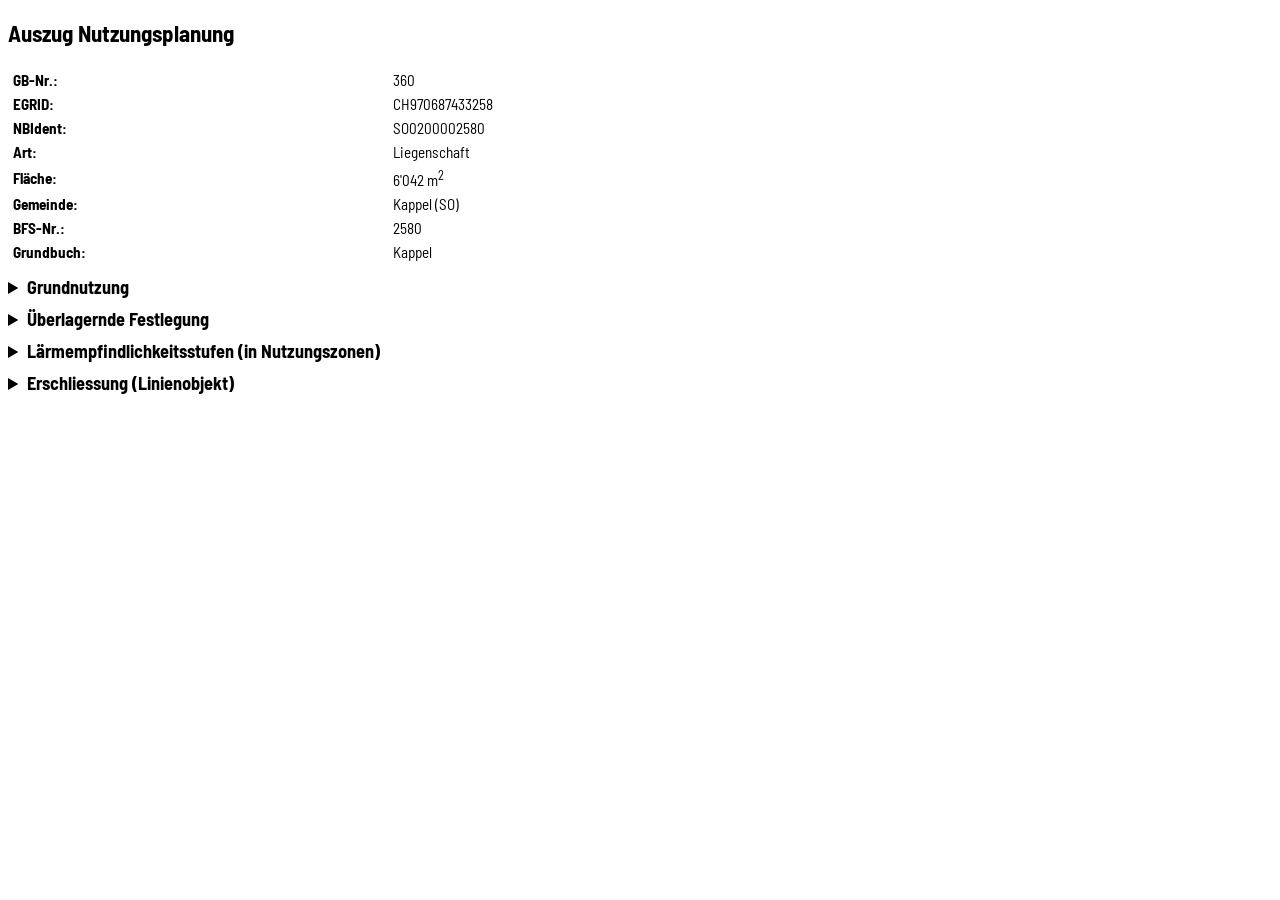
<file: assets/data/xslt_xslfo_p1/CH970687433258.html>
<!DOCTYPE HTML>
<html>
   <head>
      <meta http-equiv="Content-Type" content="text/html; charset=UTF-8">
      <title>CH970687433258 at 2018-11-30 14:37:28</title>
      <link href="https://fonts.googleapis.com/css?family=Barlow:400,700" rel="stylesheet">
      <link href="https://fonts.googleapis.com/css?family=Barlow+Semi+Condensed:400,500,700" rel="stylesheet">
      <style>
          body {
            background-color: white;
            font-family: 'Barlow Semi Condensed', sans-serif;
            font-size: 0.95em;
          }
          summary {
            font-size: 1.2em;
            margin-top: 10px;
            font-weight: 700;
          }  
          a {
            color: #4C8FBA;
            text-decoration: none;
          }
          .tableContainer {
            border-spacing: 4px;
            width: 100%;
          }  
          .tdDocKey {
            vertical-align: top;
            padding-left: 2em;
            font-weight: 500;
          }    
          .tdDocLast {
            padding-bottom: 15px;
          }
          .tdDocValue {
            vertical-align: top;
          }
        </style>
   </head>
   <body>
      
      <h2>Auszug Nutzungsplanung</h2>
      <table border="0px" class="tableContainer">
         <col style="width:30%">
         <col style="width:70%">
         <tr>
            <td><strong>GB-Nr.:</strong></td>
            <td>360</td>
         </tr>
         <tr>
            <td><strong>EGRID:</strong></td>
            <td>CH970687433258</td>
         </tr>
         <tr>
            <td><strong>NBIdent:</strong></td>
            <td>SO0200002580</td>
         </tr>
         <tr>
            <td><strong>Art:</strong></td>
            <td>Liegenschaft</td>
         </tr>
         <tr>
            <td><strong>Fläche:</strong></td>
            <td>6'042
               m<sup>2</sup></td>
         </tr>
         <tr>
            <td><strong>Gemeinde:</strong></td>
            <td>Kappel (SO)</td>
         </tr>
         <tr>
            <td><strong>BFS-Nr.:</strong></td>
            <td>2580</td>
         </tr>
         <tr>
            <td><strong>Grundbuch:</strong></td>
            <td>Kappel</td>
         </tr>
      </table>
      <details>
         <summary>Grundnutzung</summary>
         <p>
            <table border="0px" class="tableContainer">
               <col width="30%">
               <col width="70%">
               <tr>
                  <td><strong>Bezeichnung:</strong></td>
                  <td>Zone für öffentliche Bauten und Anlagen</td>
               </tr>
               <tr>
                  <td><strong>Kantonaler Code:</strong></td>
                  <td>N150</td>
               </tr>
               <tr>
                  <td><strong>Rechtsstatus:</strong></td>
                  <td>in Kraft</td>
               </tr>
               <tr>
                  <td><strong>Fläche:</strong></td>
                  <td>6'042 m<sup>2</sup> (100 %)</td>
               </tr>
               <tr>
                  <td><strong>Dokumente:</strong></td>
                  <td></td>
               </tr>
               <tr>
                  <td class="tdDocKey">Titel:</td>
                  <td class="tdDocValue">Regierungsratsbeschluss</td>
               </tr>
               <tr>
                  <td class="tdDocKey">Abkürzung:</td>
                  <td class="tdDocValue">RRB</td>
               </tr>
               <tr>
                  <td class="tdDocKey">Offizieller Titel:</td>
                  <td class="tdDocValue">Kappel: Revision der Ortsplanung / Genehmigung</td>
               </tr>
               <tr>
                  <td class="tdDocKey">Nummer:</td>
                  <td class="tdDocValue">2004/961</td>
               </tr>
               <tr>
                  <td class="tdDocKey tdDocLast">Link:</td>
                  <td class="tdDocValue"><a href="https://geoweb.so.ch/zonenplaene/Zonenplaene_pdf/91-Kappel/Entscheide/91-65-E.pdf" target="_blank">https://geoweb.so.ch/zonenplaene/Zonenplaene_pdf/91-Kappel/Entscheide/91-65-E.pdf</a></td>
               </tr>
               <tr>
                  <td class="tdDocKey">Titel:</td>
                  <td class="tdDocValue">Zonenreglement</td>
               </tr>
               <tr>
                  <td class="tdDocKey">Abkürzung:</td>
                  <td class="tdDocValue">ZR</td>
               </tr>
               <tr>
                  <td class="tdDocKey">Offizieller Titel:</td>
                  <td class="tdDocValue">Zonenreglement der Einwohnergemeinde 4616 Kappel</td>
               </tr>
               <tr>
                  <td class="tdDocKey">Nummer:</td>
                  <td class="tdDocValue">91-ZR</td>
               </tr>
               <tr>
                  <td class="tdDocKey tdDocLast">Link:</td>
                  <td class="tdDocValue"><a href="https://geoweb.so.ch/zonenplaene/Zonenplaene_pdf/91-Kappel/Reglemente/091_ZR.pdf" target="_blank">https://geoweb.so.ch/zonenplaene/Zonenplaene_pdf/91-Kappel/Reglemente/091_ZR.pdf</a></td>
               </tr>
               <tr>
                  <td class="tdDocKey">Titel:</td>
                  <td class="tdDocValue">Baureglement</td>
               </tr>
               <tr>
                  <td class="tdDocKey">Abkürzung:</td>
                  <td class="tdDocValue">BR</td>
               </tr>
               <tr>
                  <td class="tdDocKey">Offizieller Titel:</td>
                  <td class="tdDocValue">Baureglement der Einwohnergemeinde 4616 Kappel</td>
               </tr>
               <tr>
                  <td class="tdDocKey">Nummer:</td>
                  <td class="tdDocValue">91-BR</td>
               </tr>
               <tr>
                  <td class="tdDocKey tdDocLast">Link:</td>
                  <td class="tdDocValue"><a href="https://geoweb.so.ch/zonenplaene/Zonenplaene_pdf/91-Kappel/Reglemente/091_BR.pdf" target="_blank">https://geoweb.so.ch/zonenplaene/Zonenplaene_pdf/91-Kappel/Reglemente/091_BR.pdf</a></td>
               </tr>
            </table>
         </p>
      </details>
      <details>
         <summary>Überlagernde Festlegung</summary>
         <p>
            <table border="0px" class="tableContainer">
               <col width="30%">
               <col width="70%">
               <tr>
                  <td><strong>Bezeichnung:</strong></td>
                  <td>Ortsbildschutzzone</td>
               </tr>
               <tr>
                  <td><strong>Kantonaler Code:</strong></td>
                  <td>N510</td>
               </tr>
               <tr>
                  <td><strong>Rechtsstatus:</strong></td>
                  <td>in Kraft</td>
               </tr>
               <tr>
                  <td><strong>Fläche:</strong></td>
                  <td>5'276 m<sup>2</sup> (87 %)</td>
               </tr>
               <tr>
                  <td><strong>Dokumente:</strong></td>
                  <td></td>
               </tr>
               <tr>
                  <td class="tdDocKey">Titel:</td>
                  <td class="tdDocValue">Regierungsratsbeschluss</td>
               </tr>
               <tr>
                  <td class="tdDocKey">Abkürzung:</td>
                  <td class="tdDocValue">RRB</td>
               </tr>
               <tr>
                  <td class="tdDocKey">Offizieller Titel:</td>
                  <td class="tdDocValue">Kappel: Teilzonenplan "Kindergarten" / Genehmigung</td>
               </tr>
               <tr>
                  <td class="tdDocKey">Nummer:</td>
                  <td class="tdDocValue">2010/1620</td>
               </tr>
               <tr>
                  <td class="tdDocKey tdDocLast">Link:</td>
                  <td class="tdDocValue"><a href="https://geoweb.so.ch/zonenplaene/Zonenplaene_pdf/91-Kappel/Entscheide/91-70-E.pdf" target="_blank">https://geoweb.so.ch/zonenplaene/Zonenplaene_pdf/91-Kappel/Entscheide/91-70-E.pdf</a></td>
               </tr>
            </table>
            <table border="0px" class="tableContainer">
               <col width="30%">
               <col width="70%">
               <tr>
                  <td><strong>Bezeichnung:</strong></td>
                  <td>kommunal geschütztes Kulturobjekt</td>
               </tr>
               <tr>
                  <td><strong>Kantonaler Code:</strong></td>
                  <td>N821</td>
               </tr>
               <tr>
                  <td><strong>Rechtsstatus:</strong></td>
                  <td>in Kraft</td>
               </tr>
               <tr>
                  <td><strong>Fläche:</strong></td>
                  <td>176 m<sup>2</sup> (3 %)</td>
               </tr>
               <tr>
                  <td><strong>Dokumente:</strong></td>
                  <td></td>
               </tr>
               <tr>
                  <td class="tdDocKey">Titel:</td>
                  <td class="tdDocValue">Regierungsratsbeschluss</td>
               </tr>
               <tr>
                  <td class="tdDocKey">Abkürzung:</td>
                  <td class="tdDocValue">RRB</td>
               </tr>
               <tr>
                  <td class="tdDocKey">Offizieller Titel:</td>
                  <td class="tdDocValue">Kappel: Revision der Ortsplanung / Genehmigung</td>
               </tr>
               <tr>
                  <td class="tdDocKey">Nummer:</td>
                  <td class="tdDocValue">2004/961</td>
               </tr>
               <tr>
                  <td class="tdDocKey tdDocLast">Link:</td>
                  <td class="tdDocValue"><a href="https://geoweb.so.ch/zonenplaene/Zonenplaene_pdf/91-Kappel/Entscheide/91-65-E.pdf" target="_blank">https://geoweb.so.ch/zonenplaene/Zonenplaene_pdf/91-Kappel/Entscheide/91-65-E.pdf</a></td>
               </tr>
               <tr>
                  <td class="tdDocKey">Titel:</td>
                  <td class="tdDocValue">Zonenreglement</td>
               </tr>
               <tr>
                  <td class="tdDocKey">Abkürzung:</td>
                  <td class="tdDocValue">ZR</td>
               </tr>
               <tr>
                  <td class="tdDocKey">Offizieller Titel:</td>
                  <td class="tdDocValue">Zonenreglement der Einwohnergemeinde 4616 Kappel</td>
               </tr>
               <tr>
                  <td class="tdDocKey">Nummer:</td>
                  <td class="tdDocValue">91-ZR</td>
               </tr>
               <tr>
                  <td class="tdDocKey tdDocLast">Link:</td>
                  <td class="tdDocValue"><a href="https://geoweb.so.ch/zonenplaene/Zonenplaene_pdf/91-Kappel/Reglemente/091_ZR.pdf" target="_blank">https://geoweb.so.ch/zonenplaene/Zonenplaene_pdf/91-Kappel/Reglemente/091_ZR.pdf</a></td>
               </tr>
               <tr>
                  <td class="tdDocKey">Titel:</td>
                  <td class="tdDocValue">Baureglement</td>
               </tr>
               <tr>
                  <td class="tdDocKey">Abkürzung:</td>
                  <td class="tdDocValue">BR</td>
               </tr>
               <tr>
                  <td class="tdDocKey">Offizieller Titel:</td>
                  <td class="tdDocValue">Baureglement der Einwohnergemeinde 4616 Kappel</td>
               </tr>
               <tr>
                  <td class="tdDocKey">Nummer:</td>
                  <td class="tdDocValue">91-BR</td>
               </tr>
               <tr>
                  <td class="tdDocKey tdDocLast">Link:</td>
                  <td class="tdDocValue"><a href="https://geoweb.so.ch/zonenplaene/Zonenplaene_pdf/91-Kappel/Reglemente/091_BR.pdf" target="_blank">https://geoweb.so.ch/zonenplaene/Zonenplaene_pdf/91-Kappel/Reglemente/091_BR.pdf</a></td>
               </tr>
            </table>
            <table border="0px" class="tableContainer">
               <col width="30%">
               <col width="70%">
               <tr>
                  <td><strong>Bezeichnung:</strong></td>
                  <td>erhaltenswertes Kulturobjekt</td>
               </tr>
               <tr>
                  <td><strong>Kantonaler Code:</strong></td>
                  <td>N823</td>
               </tr>
               <tr>
                  <td><strong>Rechtsstatus:</strong></td>
                  <td>in Kraft</td>
               </tr>
               <tr>
                  <td><strong>Fläche:</strong></td>
                  <td>80 m<sup>2</sup> (1 %)</td>
               </tr>
               <tr>
                  <td><strong>Dokumente:</strong></td>
                  <td></td>
               </tr>
               <tr>
                  <td class="tdDocKey">Titel:</td>
                  <td class="tdDocValue">Regierungsratsbeschluss</td>
               </tr>
               <tr>
                  <td class="tdDocKey">Abkürzung:</td>
                  <td class="tdDocValue">RRB</td>
               </tr>
               <tr>
                  <td class="tdDocKey">Offizieller Titel:</td>
                  <td class="tdDocValue">Kappel: Revision der Ortsplanung / Genehmigung</td>
               </tr>
               <tr>
                  <td class="tdDocKey">Nummer:</td>
                  <td class="tdDocValue">2004/961</td>
               </tr>
               <tr>
                  <td class="tdDocKey tdDocLast">Link:</td>
                  <td class="tdDocValue"><a href="https://geoweb.so.ch/zonenplaene/Zonenplaene_pdf/91-Kappel/Entscheide/91-65-E.pdf" target="_blank">https://geoweb.so.ch/zonenplaene/Zonenplaene_pdf/91-Kappel/Entscheide/91-65-E.pdf</a></td>
               </tr>
               <tr>
                  <td class="tdDocKey">Titel:</td>
                  <td class="tdDocValue">Zonenreglement</td>
               </tr>
               <tr>
                  <td class="tdDocKey">Abkürzung:</td>
                  <td class="tdDocValue">ZR</td>
               </tr>
               <tr>
                  <td class="tdDocKey">Offizieller Titel:</td>
                  <td class="tdDocValue">Zonenreglement der Einwohnergemeinde 4616 Kappel</td>
               </tr>
               <tr>
                  <td class="tdDocKey">Nummer:</td>
                  <td class="tdDocValue">91-ZR</td>
               </tr>
               <tr>
                  <td class="tdDocKey tdDocLast">Link:</td>
                  <td class="tdDocValue"><a href="https://geoweb.so.ch/zonenplaene/Zonenplaene_pdf/91-Kappel/Reglemente/091_ZR.pdf" target="_blank">https://geoweb.so.ch/zonenplaene/Zonenplaene_pdf/91-Kappel/Reglemente/091_ZR.pdf</a></td>
               </tr>
               <tr>
                  <td class="tdDocKey">Titel:</td>
                  <td class="tdDocValue">Baureglement</td>
               </tr>
               <tr>
                  <td class="tdDocKey">Abkürzung:</td>
                  <td class="tdDocValue">BR</td>
               </tr>
               <tr>
                  <td class="tdDocKey">Offizieller Titel:</td>
                  <td class="tdDocValue">Baureglement der Einwohnergemeinde 4616 Kappel</td>
               </tr>
               <tr>
                  <td class="tdDocKey">Nummer:</td>
                  <td class="tdDocValue">91-BR</td>
               </tr>
               <tr>
                  <td class="tdDocKey tdDocLast">Link:</td>
                  <td class="tdDocValue"><a href="https://geoweb.so.ch/zonenplaene/Zonenplaene_pdf/91-Kappel/Reglemente/091_BR.pdf" target="_blank">https://geoweb.so.ch/zonenplaene/Zonenplaene_pdf/91-Kappel/Reglemente/091_BR.pdf</a></td>
               </tr>
            </table>
         </p>
      </details>
      <details>
         <summary>Lärmempfindlichkeitsstufen (in Nutzungszonen)</summary>
         <p>
            <table border="0px" class="tableContainer">
               <col width="30%">
               <col width="70%">
               <tr>
                  <td><strong>Bezeichnung:</strong></td>
                  <td>Empfindlichkeitsstufe II</td>
               </tr>
               <tr>
                  <td><strong>Kantonaler Code:</strong></td>
                  <td>N681</td>
               </tr>
               <tr>
                  <td><strong>Rechtsstatus:</strong></td>
                  <td>in Kraft</td>
               </tr>
               <tr>
                  <td><strong>Fläche:</strong></td>
                  <td>2'382 m<sup>2</sup> (39 %)</td>
               </tr>
               <tr>
                  <td><strong>Dokumente:</strong></td>
                  <td></td>
               </tr>
               <tr>
                  <td class="tdDocKey">Titel:</td>
                  <td class="tdDocValue">Regierungsratsbeschluss</td>
               </tr>
               <tr>
                  <td class="tdDocKey">Abkürzung:</td>
                  <td class="tdDocValue">RRB</td>
               </tr>
               <tr>
                  <td class="tdDocKey">Offizieller Titel:</td>
                  <td class="tdDocValue">Kappel: Revision der Ortsplanung / Genehmigung</td>
               </tr>
               <tr>
                  <td class="tdDocKey">Nummer:</td>
                  <td class="tdDocValue">2004/961</td>
               </tr>
               <tr>
                  <td class="tdDocKey tdDocLast">Link:</td>
                  <td class="tdDocValue"><a href="https://geoweb.so.ch/zonenplaene/Zonenplaene_pdf/91-Kappel/Entscheide/91-65-E.pdf" target="_blank">https://geoweb.so.ch/zonenplaene/Zonenplaene_pdf/91-Kappel/Entscheide/91-65-E.pdf</a></td>
               </tr>
               <tr>
                  <td class="tdDocKey">Titel:</td>
                  <td class="tdDocValue">Zonenreglement</td>
               </tr>
               <tr>
                  <td class="tdDocKey">Abkürzung:</td>
                  <td class="tdDocValue">ZR</td>
               </tr>
               <tr>
                  <td class="tdDocKey">Offizieller Titel:</td>
                  <td class="tdDocValue">Zonenreglement der Einwohnergemeinde 4616 Kappel</td>
               </tr>
               <tr>
                  <td class="tdDocKey">Nummer:</td>
                  <td class="tdDocValue">91-ZR</td>
               </tr>
               <tr>
                  <td class="tdDocKey tdDocLast">Link:</td>
                  <td class="tdDocValue"><a href="https://geoweb.so.ch/zonenplaene/Zonenplaene_pdf/91-Kappel/Reglemente/091_ZR.pdf" target="_blank">https://geoweb.so.ch/zonenplaene/Zonenplaene_pdf/91-Kappel/Reglemente/091_ZR.pdf</a></td>
               </tr>
               <tr>
                  <td class="tdDocKey">Titel:</td>
                  <td class="tdDocValue">Baureglement</td>
               </tr>
               <tr>
                  <td class="tdDocKey">Abkürzung:</td>
                  <td class="tdDocValue">BR</td>
               </tr>
               <tr>
                  <td class="tdDocKey">Offizieller Titel:</td>
                  <td class="tdDocValue">Baureglement der Einwohnergemeinde 4616 Kappel</td>
               </tr>
               <tr>
                  <td class="tdDocKey">Nummer:</td>
                  <td class="tdDocValue">91-BR</td>
               </tr>
               <tr>
                  <td class="tdDocKey tdDocLast">Link:</td>
                  <td class="tdDocValue"><a href="https://geoweb.so.ch/zonenplaene/Zonenplaene_pdf/91-Kappel/Reglemente/091_BR.pdf" target="_blank">https://geoweb.so.ch/zonenplaene/Zonenplaene_pdf/91-Kappel/Reglemente/091_BR.pdf</a></td>
               </tr>
            </table>
            <table border="0px" class="tableContainer">
               <col width="30%">
               <col width="70%">
               <tr>
                  <td><strong>Bezeichnung:</strong></td>
                  <td>Empfindlichkeitsstufe III aufgestuft</td>
               </tr>
               <tr>
                  <td><strong>Kantonaler Code:</strong></td>
                  <td>N684</td>
               </tr>
               <tr>
                  <td><strong>Rechtsstatus:</strong></td>
                  <td>in Kraft</td>
               </tr>
               <tr>
                  <td><strong>Fläche:</strong></td>
                  <td>3'660 m<sup>2</sup> (61 %)</td>
               </tr>
               <tr>
                  <td><strong>Dokumente:</strong></td>
                  <td></td>
               </tr>
               <tr>
                  <td class="tdDocKey">Titel:</td>
                  <td class="tdDocValue">Regierungsratsbeschluss</td>
               </tr>
               <tr>
                  <td class="tdDocKey">Abkürzung:</td>
                  <td class="tdDocValue">RRB</td>
               </tr>
               <tr>
                  <td class="tdDocKey">Offizieller Titel:</td>
                  <td class="tdDocValue">Kappel: Revision der Ortsplanung / Genehmigung</td>
               </tr>
               <tr>
                  <td class="tdDocKey">Nummer:</td>
                  <td class="tdDocValue">2004/961</td>
               </tr>
               <tr>
                  <td class="tdDocKey tdDocLast">Link:</td>
                  <td class="tdDocValue"><a href="https://geoweb.so.ch/zonenplaene/Zonenplaene_pdf/91-Kappel/Entscheide/91-65-E.pdf" target="_blank">https://geoweb.so.ch/zonenplaene/Zonenplaene_pdf/91-Kappel/Entscheide/91-65-E.pdf</a></td>
               </tr>
               <tr>
                  <td class="tdDocKey">Titel:</td>
                  <td class="tdDocValue">Zonenreglement</td>
               </tr>
               <tr>
                  <td class="tdDocKey">Abkürzung:</td>
                  <td class="tdDocValue">ZR</td>
               </tr>
               <tr>
                  <td class="tdDocKey">Offizieller Titel:</td>
                  <td class="tdDocValue">Zonenreglement der Einwohnergemeinde 4616 Kappel</td>
               </tr>
               <tr>
                  <td class="tdDocKey">Nummer:</td>
                  <td class="tdDocValue">91-ZR</td>
               </tr>
               <tr>
                  <td class="tdDocKey tdDocLast">Link:</td>
                  <td class="tdDocValue"><a href="https://geoweb.so.ch/zonenplaene/Zonenplaene_pdf/91-Kappel/Reglemente/091_ZR.pdf" target="_blank">https://geoweb.so.ch/zonenplaene/Zonenplaene_pdf/91-Kappel/Reglemente/091_ZR.pdf</a></td>
               </tr>
               <tr>
                  <td class="tdDocKey">Titel:</td>
                  <td class="tdDocValue">Baureglement</td>
               </tr>
               <tr>
                  <td class="tdDocKey">Abkürzung:</td>
                  <td class="tdDocValue">BR</td>
               </tr>
               <tr>
                  <td class="tdDocKey">Offizieller Titel:</td>
                  <td class="tdDocValue">Baureglement der Einwohnergemeinde 4616 Kappel</td>
               </tr>
               <tr>
                  <td class="tdDocKey">Nummer:</td>
                  <td class="tdDocValue">91-BR</td>
               </tr>
               <tr>
                  <td class="tdDocKey tdDocLast">Link:</td>
                  <td class="tdDocValue"><a href="https://geoweb.so.ch/zonenplaene/Zonenplaene_pdf/91-Kappel/Reglemente/091_BR.pdf" target="_blank">https://geoweb.so.ch/zonenplaene/Zonenplaene_pdf/91-Kappel/Reglemente/091_BR.pdf</a></td>
               </tr>
            </table>
         </p>
      </details>
      <details>
         <summary>Erschliessung (Linienobjekt)</summary>
         <p>
            <table border="0px" class="tableContainer">
               <col width="30%">
               <col width="70%">
               <tr>
                  <td><strong>Bezeichnung:</strong></td>
                  <td>Baulinie Strasse</td>
               </tr>
               <tr>
                  <td><strong>Kantonaler Code:</strong></td>
                  <td>E720</td>
               </tr>
               <tr>
                  <td><strong>Rechtsstatus:</strong></td>
                  <td>in Kraft</td>
               </tr>
               <tr>
                  <td><strong>Länge:</strong></td>
                  <td>61 m</td>
               </tr>
               <tr>
                  <td><strong>Dokumente:</strong></td>
                  <td></td>
               </tr>
               <tr>
                  <td class="tdDocKey">Titel:</td>
                  <td class="tdDocValue">Regierungsratsbeschluss</td>
               </tr>
               <tr>
                  <td class="tdDocKey">Abkürzung:</td>
                  <td class="tdDocValue">RRB</td>
               </tr>
               <tr>
                  <td class="tdDocKey">Offizieller Titel:</td>
                  <td class="tdDocValue">Kappel: Revision der Ortsplanung / Genehmigung</td>
               </tr>
               <tr>
                  <td class="tdDocKey">Nummer:</td>
                  <td class="tdDocValue">2004/961</td>
               </tr>
               <tr>
                  <td class="tdDocKey tdDocLast">Link:</td>
                  <td class="tdDocValue"><a href="https://geoweb.so.ch/zonenplaene/Zonenplaene_pdf/91-Kappel/Entscheide/91-65-E.pdf" target="_blank">https://geoweb.so.ch/zonenplaene/Zonenplaene_pdf/91-Kappel/Entscheide/91-65-E.pdf</a></td>
               </tr>
            </table>
            <table border="0px" class="tableContainer">
               <col width="30%">
               <col width="70%">
               <tr>
                  <td><strong>Bezeichnung:</strong></td>
                  <td>Baulinie Strasse</td>
               </tr>
               <tr>
                  <td><strong>Kantonaler Code:</strong></td>
                  <td>E720</td>
               </tr>
               <tr>
                  <td><strong>Rechtsstatus:</strong></td>
                  <td>in Kraft</td>
               </tr>
               <tr>
                  <td><strong>Länge:</strong></td>
                  <td>27 m</td>
               </tr>
               <tr>
                  <td><strong>Dokumente:</strong></td>
                  <td></td>
               </tr>
               <tr>
                  <td class="tdDocKey">Titel:</td>
                  <td class="tdDocValue">Regierungsratsbeschluss</td>
               </tr>
               <tr>
                  <td class="tdDocKey">Abkürzung:</td>
                  <td class="tdDocValue">RRB</td>
               </tr>
               <tr>
                  <td class="tdDocKey">Offizieller Titel:</td>
                  <td class="tdDocValue">Kappel: Revision der Ortsplanung / Genehmigung</td>
               </tr>
               <tr>
                  <td class="tdDocKey">Nummer:</td>
                  <td class="tdDocValue">2004/961</td>
               </tr>
               <tr>
                  <td class="tdDocKey tdDocLast">Link:</td>
                  <td class="tdDocValue"><a href="https://geoweb.so.ch/zonenplaene/Zonenplaene_pdf/91-Kappel/Entscheide/91-65-E.pdf" target="_blank">https://geoweb.so.ch/zonenplaene/Zonenplaene_pdf/91-Kappel/Entscheide/91-65-E.pdf</a></td>
               </tr>
            </table>
            <table border="0px" class="tableContainer">
               <col width="30%">
               <col width="70%">
               <tr>
                  <td><strong>Bezeichnung:</strong></td>
                  <td>Baulinie Strasse</td>
               </tr>
               <tr>
                  <td><strong>Kantonaler Code:</strong></td>
                  <td>E720</td>
               </tr>
               <tr>
                  <td><strong>Rechtsstatus:</strong></td>
                  <td>in Kraft</td>
               </tr>
               <tr>
                  <td><strong>Länge:</strong></td>
                  <td>0 m</td>
               </tr>
               <tr>
                  <td><strong>Dokumente:</strong></td>
                  <td></td>
               </tr>
               <tr>
                  <td class="tdDocKey">Titel:</td>
                  <td class="tdDocValue">Regierungsratsbeschluss</td>
               </tr>
               <tr>
                  <td class="tdDocKey">Abkürzung:</td>
                  <td class="tdDocValue">RRB</td>
               </tr>
               <tr>
                  <td class="tdDocKey">Offizieller Titel:</td>
                  <td class="tdDocValue">Kappel: Revision der Ortsplanung / Genehmigung</td>
               </tr>
               <tr>
                  <td class="tdDocKey">Nummer:</td>
                  <td class="tdDocValue">2004/961</td>
               </tr>
               <tr>
                  <td class="tdDocKey tdDocLast">Link:</td>
                  <td class="tdDocValue"><a href="https://geoweb.so.ch/zonenplaene/Zonenplaene_pdf/91-Kappel/Entscheide/91-65-E.pdf" target="_blank">https://geoweb.so.ch/zonenplaene/Zonenplaene_pdf/91-Kappel/Entscheide/91-65-E.pdf</a></td>
               </tr>
            </table>
            <table border="0px" class="tableContainer">
               <col width="30%">
               <col width="70%">
               <tr>
                  <td><strong>Bezeichnung:</strong></td>
                  <td>Baulinie Strasse</td>
               </tr>
               <tr>
                  <td><strong>Kantonaler Code:</strong></td>
                  <td>E720</td>
               </tr>
               <tr>
                  <td><strong>Rechtsstatus:</strong></td>
                  <td>in Kraft</td>
               </tr>
               <tr>
                  <td><strong>Länge:</strong></td>
                  <td>50 m</td>
               </tr>
               <tr>
                  <td><strong>Dokumente:</strong></td>
                  <td></td>
               </tr>
               <tr>
                  <td class="tdDocKey">Titel:</td>
                  <td class="tdDocValue">Regierungsratsbeschluss</td>
               </tr>
               <tr>
                  <td class="tdDocKey">Abkürzung:</td>
                  <td class="tdDocValue">RRB</td>
               </tr>
               <tr>
                  <td class="tdDocKey">Offizieller Titel:</td>
                  <td class="tdDocValue">Kappel: Revision der Ortsplanung / Genehmigung</td>
               </tr>
               <tr>
                  <td class="tdDocKey">Nummer:</td>
                  <td class="tdDocValue">2004/961</td>
               </tr>
               <tr>
                  <td class="tdDocKey tdDocLast">Link:</td>
                  <td class="tdDocValue"><a href="https://geoweb.so.ch/zonenplaene/Zonenplaene_pdf/91-Kappel/Entscheide/91-65-E.pdf" target="_blank">https://geoweb.so.ch/zonenplaene/Zonenplaene_pdf/91-Kappel/Entscheide/91-65-E.pdf</a></td>
               </tr>
            </table>
            <table border="0px" class="tableContainer">
               <col width="30%">
               <col width="70%">
               <tr>
                  <td><strong>Bezeichnung:</strong></td>
                  <td>Garagenbaulinie</td>
               </tr>
               <tr>
                  <td><strong>Kantonaler Code:</strong></td>
                  <td>E729</td>
               </tr>
               <tr>
                  <td><strong>Rechtsstatus:</strong></td>
                  <td>in Kraft</td>
               </tr>
               <tr>
                  <td><strong>Länge:</strong></td>
                  <td>49 m</td>
               </tr>
               <tr>
                  <td><strong>Dokumente:</strong></td>
                  <td></td>
               </tr>
               <tr>
                  <td class="tdDocKey">Titel:</td>
                  <td class="tdDocValue">Regierungsratsbeschluss</td>
               </tr>
               <tr>
                  <td class="tdDocKey">Abkürzung:</td>
                  <td class="tdDocValue">RRB</td>
               </tr>
               <tr>
                  <td class="tdDocKey">Offizieller Titel:</td>
                  <td class="tdDocValue">Kappel: Revision der Ortsplanung / Genehmigung</td>
               </tr>
               <tr>
                  <td class="tdDocKey">Nummer:</td>
                  <td class="tdDocValue">2004/961</td>
               </tr>
               <tr>
                  <td class="tdDocKey tdDocLast">Link:</td>
                  <td class="tdDocValue"><a href="https://geoweb.so.ch/zonenplaene/Zonenplaene_pdf/91-Kappel/Entscheide/91-65-E.pdf" target="_blank">https://geoweb.so.ch/zonenplaene/Zonenplaene_pdf/91-Kappel/Entscheide/91-65-E.pdf</a></td>
               </tr>
            </table>
         </p>
      </details>
      </body>
</html>
</file>
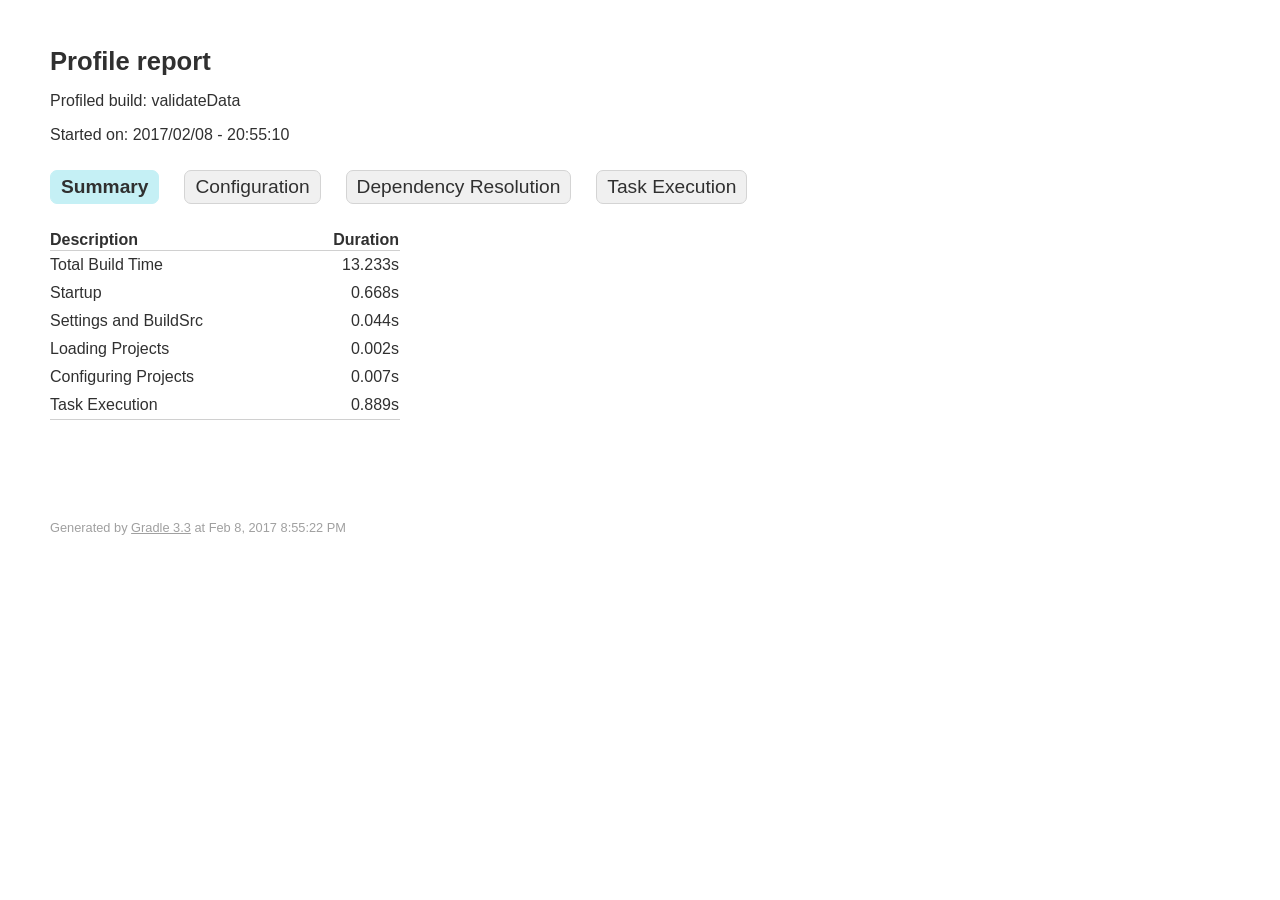
<file: assets/data/datenfluesse-mit-gradle-2/profile-01/profile-2017-02-08-20-55-10.html>
<!DOCTYPE html>
<html>
<head>
<meta http-equiv="Content-Type" content="text/html; charset=utf-8"/>
<meta http-equiv="x-ua-compatible" content="IE=edge"/>
<title>Profile report</title>
<link href="css/base-style.css" rel="stylesheet" type="text/css"/>
<link href="css/style.css" rel="stylesheet" type="text/css"/>
<script src="js/report.js" type="text/javascript"></script>
</head>
<body>
<div id="content">
<h1>Profile report</h1>
<div id="header">
<p>Profiled build: validateData </p>
<p>Started on: 2017/02/08 - 20:55:10</p>
</div>
<div id="tabs">
<ul class="tabLinks">
<li>
<a href="#tab0">Summary</a>
</li>
<li>
<a href="#tab1">Configuration</a>
</li>
<li>
<a href="#tab2">Dependency Resolution</a>
</li>
<li>
<a href="#tab3">Task Execution</a>
</li>
</ul>
<div class="tab" id="tab0">
<h2>Summary</h2>
<table>
<thead>
<tr>
<th>Description</th>
<th class="numeric">Duration</th>
</tr>
</thead>
<tr>
<td>Total Build Time</td>
<td class="numeric">13.233s</td>
</tr>
<tr>
<td>Startup</td>
<td class="numeric">0.668s</td>
</tr>
<tr>
<td>Settings and BuildSrc</td>
<td class="numeric">0.044s</td>
</tr>
<tr>
<td>Loading Projects</td>
<td class="numeric">0.002s</td>
</tr>
<tr>
<td>Configuring Projects</td>
<td class="numeric">0.007s</td>
</tr>
<tr>
<td>Task Execution</td>
<td class="numeric">0.889s</td>
</tr>
</table>
</div>
<div class="tab" id="tab1">
<h2>Configuration</h2>
<table>
<thead>
<tr>
<th>Project</th>
<th class="numeric">Duration</th>
</tr>
</thead>
<tr>
<td>All projects</td>
<td class="numeric">0.007s</td>
</tr>
<tr>
<td>:</td>
<td class="numeric">0.006s</td>
</tr>
<tr>
<td>:av_hoheitsgrenzen</td>
<td class="numeric">0.001s</td>
</tr>
<tr>
<td>:av_nachfuehrungskreise</td>
<td class="numeric">0s</td>
</tr>
</table>
</div>
<div class="tab" id="tab2">
<h2>Dependency Resolution</h2>
<table>
<thead>
<tr>
<th>Dependencies</th>
<th class="numeric">Duration</th>
</tr>
</thead>
<tr>
<td>All dependencies</td>
<td class="numeric">0.001s</td>
</tr>
<tr>
<td>:classpath</td>
<td class="numeric">0.001s</td>
</tr>
</table>
</div>
<div class="tab" id="tab3">
<h2>Task Execution</h2>
<table>
<thead>
<tr>
<th>Task</th>
<th class="numeric">Duration</th>
<th>Result</th>
</tr>
</thead>
<tr>
<td>:av_hoheitsgrenzen</td>
<td class="numeric">0.547s</td>
<td>(total)</td>
</tr>
<tr>
<td class="indentPath">:av_hoheitsgrenzen:validateData</td>
<td class="numeric">0.547s</td>
<td></td>
</tr>
<tr>
<td class="indentPath">:av_hoheitsgrenzen:cleanUp</td>
<td class="numeric">0s</td>
<td>SKIPPED</td>
</tr>
<tr>
<td>:av_nachfuehrungskreise</td>
<td class="numeric">0.342s</td>
<td>(total)</td>
</tr>
<tr>
<td class="indentPath">:av_nachfuehrungskreise:validateData</td>
<td class="numeric">0.339s</td>
<td></td>
</tr>
<tr>
<td class="indentPath">:av_nachfuehrungskreise:cleanUp</td>
<td class="numeric">0.003s</td>
<td></td>
</tr>
<tr>
<td>:</td>
<td class="numeric">0s</td>
<td>(total)</td>
</tr>
</table>
</div>
</div>
<div id="footer">
<p>
<div>
<label class="hidden" id="label-for-line-wrapping-toggle" for="line-wrapping-toggle">Wrap lines
<input id="line-wrapping-toggle" type="checkbox" autocomplete="off"/>
</label>
</div>Generated by 
<a href="http://www.gradle.org">Gradle 3.3</a> at Feb 8, 2017 8:55:22 PM</p>
</div>
</div>
</body>
</html>
</file>
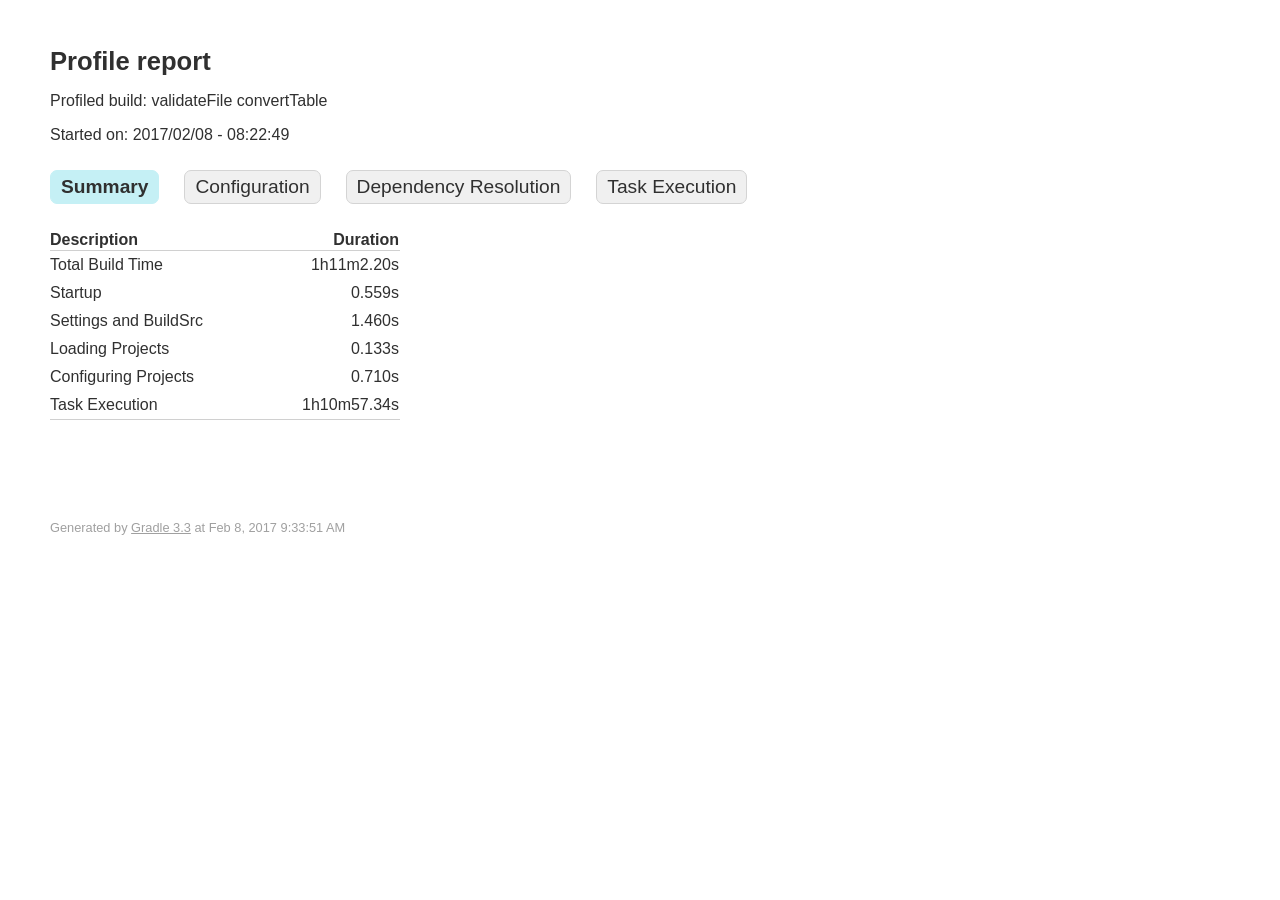
<file: assets/data/datenfluesse-mit-gradle-2/profile-02/profile-2017-02-08-08-22-49.html>
<!DOCTYPE html>
<html>
<head>
<meta http-equiv="Content-Type" content="text/html; charset=utf-8"/>
<meta http-equiv="x-ua-compatible" content="IE=edge"/>
<title>Profile report</title>
<link href="css/base-style.css" rel="stylesheet" type="text/css"/>
<link href="css/style.css" rel="stylesheet" type="text/css"/>
<script src="js/report.js" type="text/javascript"></script>
</head>
<body>
<div id="content">
<h1>Profile report</h1>
<div id="header">
<p>Profiled build: validateFile convertTable </p>
<p>Started on: 2017/02/08 - 08:22:49</p>
</div>
<div id="tabs">
<ul class="tabLinks">
<li>
<a href="#tab0">Summary</a>
</li>
<li>
<a href="#tab1">Configuration</a>
</li>
<li>
<a href="#tab2">Dependency Resolution</a>
</li>
<li>
<a href="#tab3">Task Execution</a>
</li>
</ul>
<div class="tab" id="tab0">
<h2>Summary</h2>
<table>
<thead>
<tr>
<th>Description</th>
<th class="numeric">Duration</th>
</tr>
</thead>
<tr>
<td>Total Build Time</td>
<td class="numeric">1h11m2.20s</td>
</tr>
<tr>
<td>Startup</td>
<td class="numeric">0.559s</td>
</tr>
<tr>
<td>Settings and BuildSrc</td>
<td class="numeric">1.460s</td>
</tr>
<tr>
<td>Loading Projects</td>
<td class="numeric">0.133s</td>
</tr>
<tr>
<td>Configuring Projects</td>
<td class="numeric">0.710s</td>
</tr>
<tr>
<td>Task Execution</td>
<td class="numeric">1h10m57.34s</td>
</tr>
</table>
</div>
<div class="tab" id="tab1">
<h2>Configuration</h2>
<table>
<thead>
<tr>
<th>Project</th>
<th class="numeric">Duration</th>
</tr>
</thead>
<tr>
<td>All projects</td>
<td class="numeric">0.710s</td>
</tr>
<tr>
<td>:</td>
<td class="numeric">0.620s</td>
</tr>
<tr>
<td>:SO:2421</td>
<td class="numeric">0.035s</td>
</tr>
<tr>
<td>:BS</td>
<td class="numeric">0.001s</td>
</tr>
<tr>
<td>:BS:2701</td>
<td class="numeric">0.001s</td>
</tr>
<tr>
<td>:GE:6601</td>
<td class="numeric">0.001s</td>
</tr>
<tr>
<td>:GE:6604</td>
<td class="numeric">0.001s</td>
</tr>
<tr>
<td>:GE:6605</td>
<td class="numeric">0.001s</td>
</tr>
<tr>
<td>:GE:6607</td>
<td class="numeric">0.001s</td>
</tr>
<tr>
<td>:GE:6611</td>
<td class="numeric">0.001s</td>
</tr>
<tr>
<td>:GE:6614</td>
<td class="numeric">0.001s</td>
</tr>
<tr>
<td>:GE:6617</td>
<td class="numeric">0.001s</td>
</tr>
<tr>
<td>:GE:6621</td>
<td class="numeric">0.001s</td>
</tr>
<tr>
<td>:GE:6622</td>
<td class="numeric">0.001s</td>
</tr>
<tr>
<td>:GE:6623</td>
<td class="numeric">0.001s</td>
</tr>
<tr>
<td>:GE:6626</td>
<td class="numeric">0.001s</td>
</tr>
<tr>
<td>:GE:6629</td>
<td class="numeric">0.001s</td>
</tr>
<tr>
<td>:GE:6640</td>
<td class="numeric">0.001s</td>
</tr>
<tr>
<td>:GE:6643</td>
<td class="numeric">0.001s</td>
</tr>
<tr>
<td>:SH</td>
<td class="numeric">0.001s</td>
</tr>
<tr>
<td>:SH:2901</td>
<td class="numeric">0.001s</td>
</tr>
<tr>
<td>:SH:2915</td>
<td class="numeric">0.001s</td>
</tr>
<tr>
<td>:SH:2933</td>
<td class="numeric">0.001s</td>
</tr>
<tr>
<td>:SH:2961</td>
<td class="numeric">0.001s</td>
</tr>
<tr>
<td>:SH:2971</td>
<td class="numeric">0.001s</td>
</tr>
<tr>
<td>:SO</td>
<td class="numeric">0.001s</td>
</tr>
<tr>
<td>:SO:2401</td>
<td class="numeric">0.001s</td>
</tr>
<tr>
<td>:SO:2405</td>
<td class="numeric">0.001s</td>
</tr>
<tr>
<td>:SO:2422</td>
<td class="numeric">0.001s</td>
</tr>
<tr>
<td>:SO:2425</td>
<td class="numeric">0.001s</td>
</tr>
<tr>
<td>:SO:2429</td>
<td class="numeric">0.001s</td>
</tr>
<tr>
<td>:SO:2455</td>
<td class="numeric">0.001s</td>
</tr>
<tr>
<td>:SO:2461</td>
<td class="numeric">0.001s</td>
</tr>
<tr>
<td>:SO:2464</td>
<td class="numeric">0.001s</td>
</tr>
<tr>
<td>:SO:2473</td>
<td class="numeric">0.001s</td>
</tr>
<tr>
<td>:SO:2480</td>
<td class="numeric">0.001s</td>
</tr>
<tr>
<td>:SO:2491</td>
<td class="numeric">0.001s</td>
</tr>
<tr>
<td>:SO:2493</td>
<td class="numeric">0.001s</td>
</tr>
<tr>
<td>:SO:2514</td>
<td class="numeric">0.001s</td>
</tr>
<tr>
<td>:SO:2519</td>
<td class="numeric">0.001s</td>
</tr>
<tr>
<td>:SO:2525</td>
<td class="numeric">0.001s</td>
</tr>
<tr>
<td>:SO:2530</td>
<td class="numeric">0.001s</td>
</tr>
<tr>
<td>:SO:2535</td>
<td class="numeric">0.001s</td>
</tr>
<tr>
<td>:SO:2544</td>
<td class="numeric">0.001s</td>
</tr>
<tr>
<td>:SO:2554</td>
<td class="numeric">0.001s</td>
</tr>
<tr>
<td>:SO:2572</td>
<td class="numeric">0.001s</td>
</tr>
<tr>
<td>:SO:2576</td>
<td class="numeric">0.001s</td>
</tr>
<tr>
<td>:SO:2581</td>
<td class="numeric">0.001s</td>
</tr>
<tr>
<td>:SO:2613</td>
<td class="numeric">0.001s</td>
</tr>
<tr>
<td>:SZ:1321</td>
<td class="numeric">0.001s</td>
</tr>
<tr>
<td>:SZ:1345</td>
<td class="numeric">0.001s</td>
</tr>
<tr>
<td>:SZ:1361</td>
<td class="numeric">0.001s</td>
</tr>
<tr>
<td>:SZ:1365</td>
<td class="numeric">0.001s</td>
</tr>
<tr>
<td>:SZ:1370</td>
<td class="numeric">0.001s</td>
</tr>
<tr>
<td>:SZ:1375</td>
<td class="numeric">0.001s</td>
</tr>
<tr>
<td>:UR:1204</td>
<td class="numeric">0.001s</td>
</tr>
<tr>
<td>:UR:1209</td>
<td class="numeric">0.001s</td>
</tr>
<tr>
<td>:UR:1218</td>
<td class="numeric">0.001s</td>
</tr>
<tr>
<td>:BS:2702</td>
<td class="numeric">0s</td>
</tr>
<tr>
<td>:BS:2703</td>
<td class="numeric">0s</td>
</tr>
<tr>
<td>:GE</td>
<td class="numeric">0s</td>
</tr>
<tr>
<td>:GE:6602</td>
<td class="numeric">0s</td>
</tr>
<tr>
<td>:GE:6603</td>
<td class="numeric">0s</td>
</tr>
<tr>
<td>:GE:6606</td>
<td class="numeric">0s</td>
</tr>
<tr>
<td>:GE:6608</td>
<td class="numeric">0s</td>
</tr>
<tr>
<td>:GE:6609</td>
<td class="numeric">0s</td>
</tr>
<tr>
<td>:GE:6610</td>
<td class="numeric">0s</td>
</tr>
<tr>
<td>:GE:6612</td>
<td class="numeric">0s</td>
</tr>
<tr>
<td>:GE:6613</td>
<td class="numeric">0s</td>
</tr>
<tr>
<td>:GE:6615</td>
<td class="numeric">0s</td>
</tr>
<tr>
<td>:GE:6616</td>
<td class="numeric">0s</td>
</tr>
<tr>
<td>:GE:6618</td>
<td class="numeric">0s</td>
</tr>
<tr>
<td>:GE:6619</td>
<td class="numeric">0s</td>
</tr>
<tr>
<td>:GE:6620</td>
<td class="numeric">0s</td>
</tr>
<tr>
<td>:GE:6624</td>
<td class="numeric">0s</td>
</tr>
<tr>
<td>:GE:6625</td>
<td class="numeric">0s</td>
</tr>
<tr>
<td>:GE:6627</td>
<td class="numeric">0s</td>
</tr>
<tr>
<td>:GE:6628</td>
<td class="numeric">0s</td>
</tr>
<tr>
<td>:GE:6630</td>
<td class="numeric">0s</td>
</tr>
<tr>
<td>:GE:6631</td>
<td class="numeric">0s</td>
</tr>
<tr>
<td>:GE:6632</td>
<td class="numeric">0s</td>
</tr>
<tr>
<td>:GE:6633</td>
<td class="numeric">0s</td>
</tr>
<tr>
<td>:GE:6634</td>
<td class="numeric">0s</td>
</tr>
<tr>
<td>:GE:6635</td>
<td class="numeric">0s</td>
</tr>
<tr>
<td>:GE:6636</td>
<td class="numeric">0s</td>
</tr>
<tr>
<td>:GE:6637</td>
<td class="numeric">0s</td>
</tr>
<tr>
<td>:GE:6638</td>
<td class="numeric">0s</td>
</tr>
<tr>
<td>:GE:6639</td>
<td class="numeric">0s</td>
</tr>
<tr>
<td>:GE:6641</td>
<td class="numeric">0s</td>
</tr>
<tr>
<td>:GE:6642</td>
<td class="numeric">0s</td>
</tr>
<tr>
<td>:GE:6644</td>
<td class="numeric">0s</td>
</tr>
<tr>
<td>:GE:6645</td>
<td class="numeric">0s</td>
</tr>
<tr>
<td>:SH:2903</td>
<td class="numeric">0s</td>
</tr>
<tr>
<td>:SH:2904</td>
<td class="numeric">0s</td>
</tr>
<tr>
<td>:SH:2914</td>
<td class="numeric">0s</td>
</tr>
<tr>
<td>:SH:2917</td>
<td class="numeric">0s</td>
</tr>
<tr>
<td>:SH:2919</td>
<td class="numeric">0s</td>
</tr>
<tr>
<td>:SH:2931</td>
<td class="numeric">0s</td>
</tr>
<tr>
<td>:SH:2936</td>
<td class="numeric">0s</td>
</tr>
<tr>
<td>:SH:2937</td>
<td class="numeric">0s</td>
</tr>
<tr>
<td>:SH:2938</td>
<td class="numeric">0s</td>
</tr>
<tr>
<td>:SH:2951</td>
<td class="numeric">0s</td>
</tr>
<tr>
<td>:SH:2952</td>
<td class="numeric">0s</td>
</tr>
<tr>
<td>:SH:2953</td>
<td class="numeric">0s</td>
</tr>
<tr>
<td>:SH:2962</td>
<td class="numeric">0s</td>
</tr>
<tr>
<td>:SH:2963</td>
<td class="numeric">0s</td>
</tr>
<tr>
<td>:SH:2964</td>
<td class="numeric">0s</td>
</tr>
<tr>
<td>:SH:2972</td>
<td class="numeric">0s</td>
</tr>
<tr>
<td>:SH:2973</td>
<td class="numeric">0s</td>
</tr>
<tr>
<td>:SH:2974</td>
<td class="numeric">0s</td>
</tr>
<tr>
<td>:SO:2402</td>
<td class="numeric">0s</td>
</tr>
<tr>
<td>:SO:2403</td>
<td class="numeric">0s</td>
</tr>
<tr>
<td>:SO:2404</td>
<td class="numeric">0s</td>
</tr>
<tr>
<td>:SO:2406</td>
<td class="numeric">0s</td>
</tr>
<tr>
<td>:SO:2407</td>
<td class="numeric">0s</td>
</tr>
<tr>
<td>:SO:2408</td>
<td class="numeric">0s</td>
</tr>
<tr>
<td>:SO:2423</td>
<td class="numeric">0s</td>
</tr>
<tr>
<td>:SO:2424</td>
<td class="numeric">0s</td>
</tr>
<tr>
<td>:SO:2426</td>
<td class="numeric">0s</td>
</tr>
<tr>
<td>:SO:2427</td>
<td class="numeric">0s</td>
</tr>
<tr>
<td>:SO:2428</td>
<td class="numeric">0s</td>
</tr>
<tr>
<td>:SO:2445</td>
<td class="numeric">0s</td>
</tr>
<tr>
<td>:SO:2456</td>
<td class="numeric">0s</td>
</tr>
<tr>
<td>:SO:2457</td>
<td class="numeric">0s</td>
</tr>
<tr>
<td>:SO:2463</td>
<td class="numeric">0s</td>
</tr>
<tr>
<td>:SO:2465</td>
<td class="numeric">0s</td>
</tr>
<tr>
<td>:SO:2471</td>
<td class="numeric">0s</td>
</tr>
<tr>
<td>:SO:2472</td>
<td class="numeric">0s</td>
</tr>
<tr>
<td>:SO:2474</td>
<td class="numeric">0s</td>
</tr>
<tr>
<td>:SO:2475</td>
<td class="numeric">0s</td>
</tr>
<tr>
<td>:SO:2476</td>
<td class="numeric">0s</td>
</tr>
<tr>
<td>:SO:2477</td>
<td class="numeric">0s</td>
</tr>
<tr>
<td>:SO:2478</td>
<td class="numeric">0s</td>
</tr>
<tr>
<td>:SO:2479</td>
<td class="numeric">0s</td>
</tr>
<tr>
<td>:SO:2481</td>
<td class="numeric">0s</td>
</tr>
<tr>
<td>:SO:2492</td>
<td class="numeric">0s</td>
</tr>
<tr>
<td>:SO:2495</td>
<td class="numeric">0s</td>
</tr>
<tr>
<td>:SO:2497</td>
<td class="numeric">0s</td>
</tr>
<tr>
<td>:SO:2498</td>
<td class="numeric">0s</td>
</tr>
<tr>
<td>:SO:2499</td>
<td class="numeric">0s</td>
</tr>
<tr>
<td>:SO:2500</td>
<td class="numeric">0s</td>
</tr>
<tr>
<td>:SO:2501</td>
<td class="numeric">0s</td>
</tr>
<tr>
<td>:SO:2502</td>
<td class="numeric">0s</td>
</tr>
<tr>
<td>:SO:2503</td>
<td class="numeric">0s</td>
</tr>
<tr>
<td>:SO:2511</td>
<td class="numeric">0s</td>
</tr>
<tr>
<td>:SO:2513</td>
<td class="numeric">0s</td>
</tr>
<tr>
<td>:SO:2516</td>
<td class="numeric">0s</td>
</tr>
<tr>
<td>:SO:2517</td>
<td class="numeric">0s</td>
</tr>
<tr>
<td>:SO:2518</td>
<td class="numeric">0s</td>
</tr>
<tr>
<td>:SO:2520</td>
<td class="numeric">0s</td>
</tr>
<tr>
<td>:SO:2523</td>
<td class="numeric">0s</td>
</tr>
<tr>
<td>:SO:2524</td>
<td class="numeric">0s</td>
</tr>
<tr>
<td>:SO:2526</td>
<td class="numeric">0s</td>
</tr>
<tr>
<td>:SO:2527</td>
<td class="numeric">0s</td>
</tr>
<tr>
<td>:SO:2528</td>
<td class="numeric">0s</td>
</tr>
<tr>
<td>:SO:2529</td>
<td class="numeric">0s</td>
</tr>
<tr>
<td>:SO:2532</td>
<td class="numeric">0s</td>
</tr>
<tr>
<td>:SO:2534</td>
<td class="numeric">0s</td>
</tr>
<tr>
<td>:SO:2541</td>
<td class="numeric">0s</td>
</tr>
<tr>
<td>:SO:2542</td>
<td class="numeric">0s</td>
</tr>
<tr>
<td>:SO:2543</td>
<td class="numeric">0s</td>
</tr>
<tr>
<td>:SO:2545</td>
<td class="numeric">0s</td>
</tr>
<tr>
<td>:SO:2546</td>
<td class="numeric">0s</td>
</tr>
<tr>
<td>:SO:2547</td>
<td class="numeric">0s</td>
</tr>
<tr>
<td>:SO:2548</td>
<td class="numeric">0s</td>
</tr>
<tr>
<td>:SO:2549</td>
<td class="numeric">0s</td>
</tr>
<tr>
<td>:SO:2550</td>
<td class="numeric">0s</td>
</tr>
<tr>
<td>:SO:2551</td>
<td class="numeric">0s</td>
</tr>
<tr>
<td>:SO:2553</td>
<td class="numeric">0s</td>
</tr>
<tr>
<td>:SO:2555</td>
<td class="numeric">0s</td>
</tr>
<tr>
<td>:SO:2556</td>
<td class="numeric">0s</td>
</tr>
<tr>
<td>:SO:2571</td>
<td class="numeric">0s</td>
</tr>
<tr>
<td>:SO:2573</td>
<td class="numeric">0s</td>
</tr>
<tr>
<td>:SO:2574</td>
<td class="numeric">0s</td>
</tr>
<tr>
<td>:SO:2575</td>
<td class="numeric">0s</td>
</tr>
<tr>
<td>:SO:2578</td>
<td class="numeric">0s</td>
</tr>
<tr>
<td>:SO:2579</td>
<td class="numeric">0s</td>
</tr>
<tr>
<td>:SO:2580</td>
<td class="numeric">0s</td>
</tr>
<tr>
<td>:SO:2582</td>
<td class="numeric">0s</td>
</tr>
<tr>
<td>:SO:2583</td>
<td class="numeric">0s</td>
</tr>
<tr>
<td>:SO:2584</td>
<td class="numeric">0s</td>
</tr>
<tr>
<td>:SO:2585</td>
<td class="numeric">0s</td>
</tr>
<tr>
<td>:SO:2586</td>
<td class="numeric">0s</td>
</tr>
<tr>
<td>:SO:2601</td>
<td class="numeric">0s</td>
</tr>
<tr>
<td>:SO:2611</td>
<td class="numeric">0s</td>
</tr>
<tr>
<td>:SO:2612</td>
<td class="numeric">0s</td>
</tr>
<tr>
<td>:SO:2614</td>
<td class="numeric">0s</td>
</tr>
<tr>
<td>:SO:2615</td>
<td class="numeric">0s</td>
</tr>
<tr>
<td>:SO:2616</td>
<td class="numeric">0s</td>
</tr>
<tr>
<td>:SO:2617</td>
<td class="numeric">0s</td>
</tr>
<tr>
<td>:SO:2618</td>
<td class="numeric">0s</td>
</tr>
<tr>
<td>:SO:2619</td>
<td class="numeric">0s</td>
</tr>
<tr>
<td>:SO:2620</td>
<td class="numeric">0s</td>
</tr>
<tr>
<td>:SO:2621</td>
<td class="numeric">0s</td>
</tr>
<tr>
<td>:SO:2622</td>
<td class="numeric">0s</td>
</tr>
<tr>
<td>:SZ</td>
<td class="numeric">0s</td>
</tr>
<tr>
<td>:SZ:1301</td>
<td class="numeric">0s</td>
</tr>
<tr>
<td>:SZ:1311</td>
<td class="numeric">0s</td>
</tr>
<tr>
<td>:SZ:1322</td>
<td class="numeric">0s</td>
</tr>
<tr>
<td>:SZ:1323</td>
<td class="numeric">0s</td>
</tr>
<tr>
<td>:SZ:1331</td>
<td class="numeric">0s</td>
</tr>
<tr>
<td>:SZ:1341</td>
<td class="numeric">0s</td>
</tr>
<tr>
<td>:SZ:1342</td>
<td class="numeric">0s</td>
</tr>
<tr>
<td>:SZ:1343</td>
<td class="numeric">0s</td>
</tr>
<tr>
<td>:SZ:1344</td>
<td class="numeric">0s</td>
</tr>
<tr>
<td>:SZ:1346</td>
<td class="numeric">0s</td>
</tr>
<tr>
<td>:SZ:1347</td>
<td class="numeric">0s</td>
</tr>
<tr>
<td>:SZ:1348</td>
<td class="numeric">0s</td>
</tr>
<tr>
<td>:SZ:1349</td>
<td class="numeric">0s</td>
</tr>
<tr>
<td>:SZ:1362</td>
<td class="numeric">0s</td>
</tr>
<tr>
<td>:SZ:1363</td>
<td class="numeric">0s</td>
</tr>
<tr>
<td>:SZ:1364</td>
<td class="numeric">0s</td>
</tr>
<tr>
<td>:SZ:1366</td>
<td class="numeric">0s</td>
</tr>
<tr>
<td>:SZ:1367</td>
<td class="numeric">0s</td>
</tr>
<tr>
<td>:SZ:1368</td>
<td class="numeric">0s</td>
</tr>
<tr>
<td>:SZ:1369</td>
<td class="numeric">0s</td>
</tr>
<tr>
<td>:SZ:1371</td>
<td class="numeric">0s</td>
</tr>
<tr>
<td>:SZ:1372</td>
<td class="numeric">0s</td>
</tr>
<tr>
<td>:SZ:1373</td>
<td class="numeric">0s</td>
</tr>
<tr>
<td>:SZ:1374</td>
<td class="numeric">0s</td>
</tr>
<tr>
<td>:UR</td>
<td class="numeric">0s</td>
</tr>
<tr>
<td>:UR:1201</td>
<td class="numeric">0s</td>
</tr>
<tr>
<td>:UR:1202</td>
<td class="numeric">0s</td>
</tr>
<tr>
<td>:UR:1203</td>
<td class="numeric">0s</td>
</tr>
<tr>
<td>:UR:1205</td>
<td class="numeric">0s</td>
</tr>
<tr>
<td>:UR:1206</td>
<td class="numeric">0s</td>
</tr>
<tr>
<td>:UR:1207</td>
<td class="numeric">0s</td>
</tr>
<tr>
<td>:UR:1208</td>
<td class="numeric">0s</td>
</tr>
<tr>
<td>:UR:1210</td>
<td class="numeric">0s</td>
</tr>
<tr>
<td>:UR:1211</td>
<td class="numeric">0s</td>
</tr>
<tr>
<td>:UR:1212</td>
<td class="numeric">0s</td>
</tr>
<tr>
<td>:UR:1213</td>
<td class="numeric">0s</td>
</tr>
<tr>
<td>:UR:1214</td>
<td class="numeric">0s</td>
</tr>
<tr>
<td>:UR:1215</td>
<td class="numeric">0s</td>
</tr>
<tr>
<td>:UR:1216</td>
<td class="numeric">0s</td>
</tr>
<tr>
<td>:UR:1217</td>
<td class="numeric">0s</td>
</tr>
<tr>
<td>:UR:1219</td>
<td class="numeric">0s</td>
</tr>
<tr>
<td>:UR:1220</td>
<td class="numeric">0s</td>
</tr>
</table>
</div>
<div class="tab" id="tab2">
<h2>Dependency Resolution</h2>
<table>
<thead>
<tr>
<th>Dependencies</th>
<th class="numeric">Duration</th>
</tr>
</thead>
<tr>
<td>All dependencies</td>
<td class="numeric">0.004s</td>
</tr>
<tr>
<td>:classpath</td>
<td class="numeric">0.003s</td>
</tr>
<tr>
<td>:jdbcdriver</td>
<td class="numeric">0.001s</td>
</tr>
</table>
</div>
<div class="tab" id="tab3">
<h2>Task Execution</h2>
<table>
<thead>
<tr>
<th>Task</th>
<th class="numeric">Duration</th>
<th>Result</th>
</tr>
</thead>
<tr>
<td>:UR:1205</td>
<td class="numeric">4m10.58s</td>
<td>(total)</td>
</tr>
<tr>
<td class="indentPath">:UR:1205:validateFile</td>
<td class="numeric">4m9.27s</td>
<td></td>
</tr>
<tr>
<td class="indentPath">:UR:1205:downloadZipFile</td>
<td class="numeric">1.111s</td>
<td></td>
</tr>
<tr>
<td class="indentPath">:UR:1205:unzipFile</td>
<td class="numeric">0.197s</td>
<td></td>
</tr>
<tr>
<td class="indentPath">:UR:1205:writeValidationResult</td>
<td class="numeric">0.004s</td>
<td></td>
</tr>
<tr>
<td>:BS:2701</td>
<td class="numeric">3m26.05s</td>
<td>(total)</td>
</tr>
<tr>
<td class="indentPath">:BS:2701:validateFile</td>
<td class="numeric">3m4.78s</td>
<td></td>
</tr>
<tr>
<td class="indentPath">:BS:2701:downloadZipFile</td>
<td class="numeric">19.667s</td>
<td></td>
</tr>
<tr>
<td class="indentPath">:BS:2701:unzipFile</td>
<td class="numeric">1.516s</td>
<td></td>
</tr>
<tr>
<td class="indentPath">:BS:2701:writeValidationResult</td>
<td class="numeric">0.081s</td>
<td></td>
</tr>
<tr>
<td>:SZ:1301</td>
<td class="numeric">1m41.43s</td>
<td>(total)</td>
</tr>
<tr>
<td class="indentPath">:SZ:1301:validateFile</td>
<td class="numeric">1m39.68s</td>
<td></td>
</tr>
<tr>
<td class="indentPath">:SZ:1301:downloadZipFile</td>
<td class="numeric">1.294s</td>
<td></td>
</tr>
<tr>
<td class="indentPath">:SZ:1301:unzipFile</td>
<td class="numeric">0.459s</td>
<td></td>
</tr>
<tr>
<td class="indentPath">:SZ:1301:writeValidationResult</td>
<td class="numeric">0.003s</td>
<td></td>
</tr>
<tr>
<td>:GE:6634</td>
<td class="numeric">1m35.20s</td>
<td>(total)</td>
</tr>
<tr>
<td class="indentPath">:GE:6634:validateFile</td>
<td class="numeric">1m33.63s</td>
<td></td>
</tr>
<tr>
<td class="indentPath">:GE:6634:downloadZipFile</td>
<td class="numeric">1.436s</td>
<td></td>
</tr>
<tr>
<td class="indentPath">:GE:6634:unzipFile</td>
<td class="numeric">0.133s</td>
<td></td>
</tr>
<tr>
<td class="indentPath">:GE:6634:writeValidationResult</td>
<td class="numeric">0.005s</td>
<td></td>
</tr>
<tr>
<td>:UR:1219</td>
<td class="numeric">1m22.95s</td>
<td>(total)</td>
</tr>
<tr>
<td class="indentPath">:UR:1219:validateFile</td>
<td class="numeric">1m21.79s</td>
<td></td>
</tr>
<tr>
<td class="indentPath">:UR:1219:downloadZipFile</td>
<td class="numeric">1.034s</td>
<td></td>
</tr>
<tr>
<td class="indentPath">:UR:1219:unzipFile</td>
<td class="numeric">0.118s</td>
<td></td>
</tr>
<tr>
<td class="indentPath">:UR:1219:writeValidationResult</td>
<td class="numeric">0.005s</td>
<td></td>
</tr>
<tr>
<td>:UR:1218</td>
<td class="numeric">1m18.22s</td>
<td>(total)</td>
</tr>
<tr>
<td class="indentPath">:UR:1218:validateFile</td>
<td class="numeric">1m15.98s</td>
<td></td>
</tr>
<tr>
<td class="indentPath">:UR:1218:downloadZipFile</td>
<td class="numeric">2.114s</td>
<td></td>
</tr>
<tr>
<td class="indentPath">:UR:1218:unzipFile</td>
<td class="numeric">0.123s</td>
<td></td>
</tr>
<tr>
<td class="indentPath">:UR:1218:writeValidationResult</td>
<td class="numeric">0.004s</td>
<td></td>
</tr>
<tr>
<td>:SZ:1372</td>
<td class="numeric">1m12.47s</td>
<td>(total)</td>
</tr>
<tr>
<td class="indentPath">:SZ:1372:validateFile</td>
<td class="numeric">1m4.43s</td>
<td></td>
</tr>
<tr>
<td class="indentPath">:SZ:1372:downloadZipFile</td>
<td class="numeric">7.730s</td>
<td></td>
</tr>
<tr>
<td class="indentPath">:SZ:1372:unzipFile</td>
<td class="numeric">0.307s</td>
<td></td>
</tr>
<tr>
<td class="indentPath">:SZ:1372:writeValidationResult</td>
<td class="numeric">0.004s</td>
<td></td>
</tr>
<tr>
<td>:GE:6643</td>
<td class="numeric">1m11.14s</td>
<td>(total)</td>
</tr>
<tr>
<td class="indentPath">:GE:6643:validateFile</td>
<td class="numeric">1m9.26s</td>
<td></td>
</tr>
<tr>
<td class="indentPath">:GE:6643:downloadZipFile</td>
<td class="numeric">1.611s</td>
<td></td>
</tr>
<tr>
<td class="indentPath">:GE:6643:unzipFile</td>
<td class="numeric">0.267s</td>
<td></td>
</tr>
<tr>
<td class="indentPath">:GE:6643:writeValidationResult</td>
<td class="numeric">0.007s</td>
<td></td>
</tr>
<tr>
<td>:GE:6628</td>
<td class="numeric">1m5.08s</td>
<td>(total)</td>
</tr>
<tr>
<td class="indentPath">:GE:6628:validateFile</td>
<td class="numeric">1m3.57s</td>
<td></td>
</tr>
<tr>
<td class="indentPath">:GE:6628:downloadZipFile</td>
<td class="numeric">1.285s</td>
<td></td>
</tr>
<tr>
<td class="indentPath">:GE:6628:unzipFile</td>
<td class="numeric">0.217s</td>
<td></td>
</tr>
<tr>
<td class="indentPath">:GE:6628:writeValidationResult</td>
<td class="numeric">0.005s</td>
<td></td>
</tr>
<tr>
<td>:SZ:1367</td>
<td class="numeric">1m1.43s</td>
<td>(total)</td>
</tr>
<tr>
<td class="indentPath">:SZ:1367:validateFile</td>
<td class="numeric">1m0.02s</td>
<td></td>
</tr>
<tr>
<td class="indentPath">:SZ:1367:downloadZipFile</td>
<td class="numeric">1.166s</td>
<td></td>
</tr>
<tr>
<td class="indentPath">:SZ:1367:unzipFile</td>
<td class="numeric">0.248s</td>
<td></td>
</tr>
<tr>
<td class="indentPath">:SZ:1367:writeValidationResult</td>
<td class="numeric">0.004s</td>
<td></td>
</tr>
<tr>
<td>:SZ:1362</td>
<td class="numeric">56.918s</td>
<td>(total)</td>
</tr>
<tr>
<td class="indentPath">:SZ:1362:validateFile</td>
<td class="numeric">55.476s</td>
<td></td>
</tr>
<tr>
<td class="indentPath">:SZ:1362:downloadZipFile</td>
<td class="numeric">1.188s</td>
<td></td>
</tr>
<tr>
<td class="indentPath">:SZ:1362:unzipFile</td>
<td class="numeric">0.250s</td>
<td></td>
</tr>
<tr>
<td class="indentPath">:SZ:1362:writeValidationResult</td>
<td class="numeric">0.004s</td>
<td></td>
</tr>
<tr>
<td>:GE:6617</td>
<td class="numeric">56.405s</td>
<td>(total)</td>
</tr>
<tr>
<td class="indentPath">:GE:6617:validateFile</td>
<td class="numeric">55.503s</td>
<td></td>
</tr>
<tr>
<td class="indentPath">:GE:6617:downloadZipFile</td>
<td class="numeric">0.730s</td>
<td></td>
</tr>
<tr>
<td class="indentPath">:GE:6617:unzipFile</td>
<td class="numeric">0.167s</td>
<td></td>
</tr>
<tr>
<td class="indentPath">:GE:6617:writeValidationResult</td>
<td class="numeric">0.005s</td>
<td></td>
</tr>
<tr>
<td>:SZ:1365</td>
<td class="numeric">53.556s</td>
<td>(total)</td>
</tr>
<tr>
<td class="indentPath">:SZ:1365:validateFile</td>
<td class="numeric">49.927s</td>
<td></td>
</tr>
<tr>
<td class="indentPath">:SZ:1365:downloadZipFile</td>
<td class="numeric">3.542s</td>
<td></td>
</tr>
<tr>
<td class="indentPath">:SZ:1365:unzipFile</td>
<td class="numeric">0.082s</td>
<td></td>
</tr>
<tr>
<td class="indentPath">:SZ:1365:writeValidationResult</td>
<td class="numeric">0.005s</td>
<td></td>
</tr>
<tr>
<td>:UR:1203</td>
<td class="numeric">49.179s</td>
<td>(total)</td>
</tr>
<tr>
<td class="indentPath">:UR:1203:validateFile</td>
<td class="numeric">48.008s</td>
<td></td>
</tr>
<tr>
<td class="indentPath">:UR:1203:downloadZipFile</td>
<td class="numeric">1.071s</td>
<td></td>
</tr>
<tr>
<td class="indentPath">:UR:1203:unzipFile</td>
<td class="numeric">0.096s</td>
<td></td>
</tr>
<tr>
<td class="indentPath">:UR:1203:writeValidationResult</td>
<td class="numeric">0.004s</td>
<td></td>
</tr>
<tr>
<td>:SZ:1322</td>
<td class="numeric">48.976s</td>
<td>(total)</td>
</tr>
<tr>
<td class="indentPath">:SZ:1322:validateFile</td>
<td class="numeric">46.644s</td>
<td></td>
</tr>
<tr>
<td class="indentPath">:SZ:1322:downloadZipFile</td>
<td class="numeric">2.147s</td>
<td></td>
</tr>
<tr>
<td class="indentPath">:SZ:1322:unzipFile</td>
<td class="numeric">0.181s</td>
<td></td>
</tr>
<tr>
<td class="indentPath">:SZ:1322:writeValidationResult</td>
<td class="numeric">0.004s</td>
<td></td>
</tr>
<tr>
<td>:SZ:1331</td>
<td class="numeric">46.943s</td>
<td>(total)</td>
</tr>
<tr>
<td class="indentPath">:SZ:1331:validateFile</td>
<td class="numeric">44.807s</td>
<td></td>
</tr>
<tr>
<td class="indentPath">:SZ:1331:downloadZipFile</td>
<td class="numeric">1.920s</td>
<td></td>
</tr>
<tr>
<td class="indentPath">:SZ:1331:unzipFile</td>
<td class="numeric">0.212s</td>
<td></td>
</tr>
<tr>
<td class="indentPath">:SZ:1331:writeValidationResult</td>
<td class="numeric">0.004s</td>
<td></td>
</tr>
<tr>
<td>:GE:6612</td>
<td class="numeric">46.495s</td>
<td>(total)</td>
</tr>
<tr>
<td class="indentPath">:GE:6612:validateFile</td>
<td class="numeric">45.614s</td>
<td></td>
</tr>
<tr>
<td class="indentPath">:GE:6612:downloadZipFile</td>
<td class="numeric">0.714s</td>
<td></td>
</tr>
<tr>
<td class="indentPath">:GE:6612:unzipFile</td>
<td class="numeric">0.163s</td>
<td></td>
</tr>
<tr>
<td class="indentPath">:GE:6612:writeValidationResult</td>
<td class="numeric">0.004s</td>
<td></td>
</tr>
<tr>
<td>:SZ:1370</td>
<td class="numeric">45.090s</td>
<td>(total)</td>
</tr>
<tr>
<td class="indentPath">:SZ:1370:validateFile</td>
<td class="numeric">41.752s</td>
<td></td>
</tr>
<tr>
<td class="indentPath">:SZ:1370:downloadZipFile</td>
<td class="numeric">3.222s</td>
<td></td>
</tr>
<tr>
<td class="indentPath">:SZ:1370:unzipFile</td>
<td class="numeric">0.112s</td>
<td></td>
</tr>
<tr>
<td class="indentPath">:SZ:1370:writeValidationResult</td>
<td class="numeric">0.004s</td>
<td></td>
</tr>
<tr>
<td>:SZ:1348</td>
<td class="numeric">44.859s</td>
<td>(total)</td>
</tr>
<tr>
<td class="indentPath">:SZ:1348:validateFile</td>
<td class="numeric">43.263s</td>
<td></td>
</tr>
<tr>
<td class="indentPath">:SZ:1348:downloadZipFile</td>
<td class="numeric">1.498s</td>
<td></td>
</tr>
<tr>
<td class="indentPath">:SZ:1348:unzipFile</td>
<td class="numeric">0.093s</td>
<td></td>
</tr>
<tr>
<td class="indentPath">:SZ:1348:writeValidationResult</td>
<td class="numeric">0.005s</td>
<td></td>
</tr>
<tr>
<td>:SZ:1361</td>
<td class="numeric">44.258s</td>
<td>(total)</td>
</tr>
<tr>
<td class="indentPath">:SZ:1361:validateFile</td>
<td class="numeric">43.424s</td>
<td></td>
</tr>
<tr>
<td class="indentPath">:SZ:1361:downloadZipFile</td>
<td class="numeric">0.734s</td>
<td></td>
</tr>
<tr>
<td class="indentPath">:SZ:1361:unzipFile</td>
<td class="numeric">0.096s</td>
<td></td>
</tr>
<tr>
<td class="indentPath">:SZ:1361:writeValidationResult</td>
<td class="numeric">0.004s</td>
<td></td>
</tr>
<tr>
<td>:UR:1216</td>
<td class="numeric">43.204s</td>
<td>(total)</td>
</tr>
<tr>
<td class="indentPath">:UR:1216:validateFile</td>
<td class="numeric">42.357s</td>
<td></td>
</tr>
<tr>
<td class="indentPath">:UR:1216:downloadZipFile</td>
<td class="numeric">0.662s</td>
<td></td>
</tr>
<tr>
<td class="indentPath">:UR:1216:unzipFile</td>
<td class="numeric">0.180s</td>
<td></td>
</tr>
<tr>
<td class="indentPath">:UR:1216:writeValidationResult</td>
<td class="numeric">0.005s</td>
<td></td>
</tr>
<tr>
<td>:SZ:1321</td>
<td class="numeric">42.999s</td>
<td>(total)</td>
</tr>
<tr>
<td class="indentPath">:SZ:1321:validateFile</td>
<td class="numeric">40.152s</td>
<td></td>
</tr>
<tr>
<td class="indentPath">:SZ:1321:downloadZipFile</td>
<td class="numeric">2.696s</td>
<td></td>
</tr>
<tr>
<td class="indentPath">:SZ:1321:unzipFile</td>
<td class="numeric">0.147s</td>
<td></td>
</tr>
<tr>
<td class="indentPath">:SZ:1321:writeValidationResult</td>
<td class="numeric">0.004s</td>
<td></td>
</tr>
<tr>
<td>:SZ:1346</td>
<td class="numeric">42.867s</td>
<td>(total)</td>
</tr>
<tr>
<td class="indentPath">:SZ:1346:validateFile</td>
<td class="numeric">41.824s</td>
<td></td>
</tr>
<tr>
<td class="indentPath">:SZ:1346:downloadZipFile</td>
<td class="numeric">0.880s</td>
<td></td>
</tr>
<tr>
<td class="indentPath">:SZ:1346:unzipFile</td>
<td class="numeric">0.159s</td>
<td></td>
</tr>
<tr>
<td class="indentPath">:SZ:1346:writeValidationResult</td>
<td class="numeric">0.004s</td>
<td></td>
</tr>
<tr>
<td>:SZ:1371</td>
<td class="numeric">41.770s</td>
<td>(total)</td>
</tr>
<tr>
<td class="indentPath">:SZ:1371:validateFile</td>
<td class="numeric">36.502s</td>
<td></td>
</tr>
<tr>
<td class="indentPath">:SZ:1371:downloadZipFile</td>
<td class="numeric">5.145s</td>
<td></td>
</tr>
<tr>
<td class="indentPath">:SZ:1371:unzipFile</td>
<td class="numeric">0.118s</td>
<td></td>
</tr>
<tr>
<td class="indentPath">:SZ:1371:writeValidationResult</td>
<td class="numeric">0.005s</td>
<td></td>
</tr>
<tr>
<td>:GE:6638</td>
<td class="numeric">41.360s</td>
<td>(total)</td>
</tr>
<tr>
<td class="indentPath">:GE:6638:validateFile</td>
<td class="numeric">39.531s</td>
<td></td>
</tr>
<tr>
<td class="indentPath">:GE:6638:downloadZipFile</td>
<td class="numeric">1.669s</td>
<td></td>
</tr>
<tr>
<td class="indentPath">:GE:6638:unzipFile</td>
<td class="numeric">0.156s</td>
<td></td>
</tr>
<tr>
<td class="indentPath">:GE:6638:writeValidationResult</td>
<td class="numeric">0.004s</td>
<td></td>
</tr>
<tr>
<td>:SZ:1341</td>
<td class="numeric">40.876s</td>
<td>(total)</td>
</tr>
<tr>
<td class="indentPath">:SZ:1341:validateFile</td>
<td class="numeric">36.483s</td>
<td></td>
</tr>
<tr>
<td class="indentPath">:SZ:1341:downloadZipFile</td>
<td class="numeric">4.234s</td>
<td></td>
</tr>
<tr>
<td class="indentPath">:SZ:1341:unzipFile</td>
<td class="numeric">0.154s</td>
<td></td>
</tr>
<tr>
<td class="indentPath">:SZ:1341:writeValidationResult</td>
<td class="numeric">0.005s</td>
<td></td>
</tr>
<tr>
<td>:SZ:1344</td>
<td class="numeric">40.265s</td>
<td>(total)</td>
</tr>
<tr>
<td class="indentPath">:SZ:1344:validateFile</td>
<td class="numeric">33.241s</td>
<td></td>
</tr>
<tr>
<td class="indentPath">:SZ:1344:downloadZipFile</td>
<td class="numeric">6.928s</td>
<td></td>
</tr>
<tr>
<td class="indentPath">:SZ:1344:unzipFile</td>
<td class="numeric">0.092s</td>
<td></td>
</tr>
<tr>
<td class="indentPath">:SZ:1344:writeValidationResult</td>
<td class="numeric">0.004s</td>
<td></td>
</tr>
<tr>
<td>:SZ:1375</td>
<td class="numeric">40.061s</td>
<td>(total)</td>
</tr>
<tr>
<td class="indentPath">:SZ:1375:validateFile</td>
<td class="numeric">38.952s</td>
<td></td>
</tr>
<tr>
<td class="indentPath">:SZ:1375:downloadZipFile</td>
<td class="numeric">0.966s</td>
<td></td>
</tr>
<tr>
<td class="indentPath">:SZ:1375:unzipFile</td>
<td class="numeric">0.138s</td>
<td></td>
</tr>
<tr>
<td class="indentPath">:SZ:1375:writeValidationResult</td>
<td class="numeric">0.005s</td>
<td></td>
</tr>
<tr>
<td>:GE:6616</td>
<td class="numeric">39.361s</td>
<td>(total)</td>
</tr>
<tr>
<td class="indentPath">:GE:6616:validateFile</td>
<td class="numeric">38.372s</td>
<td></td>
</tr>
<tr>
<td class="indentPath">:GE:6616:downloadZipFile</td>
<td class="numeric">0.768s</td>
<td></td>
</tr>
<tr>
<td class="indentPath">:GE:6616:unzipFile</td>
<td class="numeric">0.215s</td>
<td></td>
</tr>
<tr>
<td class="indentPath">:GE:6616:writeValidationResult</td>
<td class="numeric">0.006s</td>
<td></td>
</tr>
<tr>
<td>:SZ:1364</td>
<td class="numeric">38.975s</td>
<td>(total)</td>
</tr>
<tr>
<td class="indentPath">:SZ:1364:validateFile</td>
<td class="numeric">35.444s</td>
<td></td>
</tr>
<tr>
<td class="indentPath">:SZ:1364:downloadZipFile</td>
<td class="numeric">3.412s</td>
<td></td>
</tr>
<tr>
<td class="indentPath">:SZ:1364:unzipFile</td>
<td class="numeric">0.115s</td>
<td></td>
</tr>
<tr>
<td class="indentPath">:SZ:1364:writeValidationResult</td>
<td class="numeric">0.004s</td>
<td></td>
</tr>
<tr>
<td>:SZ:1373</td>
<td class="numeric">38.331s</td>
<td>(total)</td>
</tr>
<tr>
<td class="indentPath">:SZ:1373:validateFile</td>
<td class="numeric">35.216s</td>
<td></td>
</tr>
<tr>
<td class="indentPath">:SZ:1373:downloadZipFile</td>
<td class="numeric">2.997s</td>
<td></td>
</tr>
<tr>
<td class="indentPath">:SZ:1373:unzipFile</td>
<td class="numeric">0.114s</td>
<td></td>
</tr>
<tr>
<td class="indentPath">:SZ:1373:writeValidationResult</td>
<td class="numeric">0.004s</td>
<td></td>
</tr>
<tr>
<td>:SZ:1311</td>
<td class="numeric">37.300s</td>
<td>(total)</td>
</tr>
<tr>
<td class="indentPath">:SZ:1311:validateFile</td>
<td class="numeric">34.712s</td>
<td></td>
</tr>
<tr>
<td class="indentPath">:SZ:1311:downloadZipFile</td>
<td class="numeric">2.482s</td>
<td></td>
</tr>
<tr>
<td class="indentPath">:SZ:1311:unzipFile</td>
<td class="numeric">0.101s</td>
<td></td>
</tr>
<tr>
<td class="indentPath">:SZ:1311:writeValidationResult</td>
<td class="numeric">0.005s</td>
<td></td>
</tr>
<tr>
<td>:SZ:1366</td>
<td class="numeric">37.210s</td>
<td>(total)</td>
</tr>
<tr>
<td class="indentPath">:SZ:1366:validateFile</td>
<td class="numeric">36.453s</td>
<td></td>
</tr>
<tr>
<td class="indentPath">:SZ:1366:downloadZipFile</td>
<td class="numeric">0.661s</td>
<td></td>
</tr>
<tr>
<td class="indentPath">:SZ:1366:unzipFile</td>
<td class="numeric">0.092s</td>
<td></td>
</tr>
<tr>
<td class="indentPath">:SZ:1366:writeValidationResult</td>
<td class="numeric">0.004s</td>
<td></td>
</tr>
<tr>
<td>:SZ:1368</td>
<td class="numeric">37.081s</td>
<td>(total)</td>
</tr>
<tr>
<td class="indentPath">:SZ:1368:validateFile</td>
<td class="numeric">36.308s</td>
<td></td>
</tr>
<tr>
<td class="indentPath">:SZ:1368:downloadZipFile</td>
<td class="numeric">0.668s</td>
<td></td>
</tr>
<tr>
<td class="indentPath">:SZ:1368:unzipFile</td>
<td class="numeric">0.101s</td>
<td></td>
</tr>
<tr>
<td class="indentPath">:SZ:1368:writeValidationResult</td>
<td class="numeric">0.004s</td>
<td></td>
</tr>
<tr>
<td>:SZ:1343</td>
<td class="numeric">36.916s</td>
<td>(total)</td>
</tr>
<tr>
<td class="indentPath">:SZ:1343:validateFile</td>
<td class="numeric">35.115s</td>
<td></td>
</tr>
<tr>
<td class="indentPath">:SZ:1343:downloadZipFile</td>
<td class="numeric">1.729s</td>
<td></td>
</tr>
<tr>
<td class="indentPath">:SZ:1343:unzipFile</td>
<td class="numeric">0.068s</td>
<td></td>
</tr>
<tr>
<td class="indentPath">:SZ:1343:writeValidationResult</td>
<td class="numeric">0.004s</td>
<td></td>
</tr>
<tr>
<td>:GE:6645</td>
<td class="numeric">36.786s</td>
<td>(total)</td>
</tr>
<tr>
<td class="indentPath">:GE:6645:validateFile</td>
<td class="numeric">35.767s</td>
<td></td>
</tr>
<tr>
<td class="indentPath">:GE:6645:downloadZipFile</td>
<td class="numeric">0.840s</td>
<td></td>
</tr>
<tr>
<td class="indentPath">:GE:6645:unzipFile</td>
<td class="numeric">0.174s</td>
<td></td>
</tr>
<tr>
<td class="indentPath">:GE:6645:writeValidationResult</td>
<td class="numeric">0.005s</td>
<td></td>
</tr>
<tr>
<td>:SH:2937</td>
<td class="numeric">36.498s</td>
<td>(total)</td>
</tr>
<tr>
<td class="indentPath">:SH:2937:validateFile</td>
<td class="numeric">32.517s</td>
<td></td>
</tr>
<tr>
<td class="indentPath">:SH:2937:downloadZipFile</td>
<td class="numeric">3.885s</td>
<td></td>
</tr>
<tr>
<td class="indentPath">:SH:2937:unzipFile</td>
<td class="numeric">0.091s</td>
<td></td>
</tr>
<tr>
<td class="indentPath">:SH:2937:writeValidationResult</td>
<td class="numeric">0.005s</td>
<td></td>
</tr>
<tr>
<td>:SZ:1342</td>
<td class="numeric">36.210s</td>
<td>(total)</td>
</tr>
<tr>
<td class="indentPath">:SZ:1342:validateFile</td>
<td class="numeric">35.000s</td>
<td></td>
</tr>
<tr>
<td class="indentPath">:SZ:1342:downloadZipFile</td>
<td class="numeric">1.092s</td>
<td></td>
</tr>
<tr>
<td class="indentPath">:SZ:1342:unzipFile</td>
<td class="numeric">0.114s</td>
<td></td>
</tr>
<tr>
<td class="indentPath">:SZ:1342:writeValidationResult</td>
<td class="numeric">0.004s</td>
<td></td>
</tr>
<tr>
<td>:SZ:1363</td>
<td class="numeric">35.461s</td>
<td>(total)</td>
</tr>
<tr>
<td class="indentPath">:SZ:1363:validateFile</td>
<td class="numeric">34.444s</td>
<td></td>
</tr>
<tr>
<td class="indentPath">:SZ:1363:downloadZipFile</td>
<td class="numeric">0.946s</td>
<td></td>
</tr>
<tr>
<td class="indentPath">:SZ:1363:unzipFile</td>
<td class="numeric">0.068s</td>
<td></td>
</tr>
<tr>
<td class="indentPath">:SZ:1363:writeValidationResult</td>
<td class="numeric">0.003s</td>
<td></td>
</tr>
<tr>
<td>:SZ:1347</td>
<td class="numeric">34.603s</td>
<td>(total)</td>
</tr>
<tr>
<td class="indentPath">:SZ:1347:validateFile</td>
<td class="numeric">33.732s</td>
<td></td>
</tr>
<tr>
<td class="indentPath">:SZ:1347:downloadZipFile</td>
<td class="numeric">0.774s</td>
<td></td>
</tr>
<tr>
<td class="indentPath">:SZ:1347:unzipFile</td>
<td class="numeric">0.093s</td>
<td></td>
</tr>
<tr>
<td class="indentPath">:SZ:1347:writeValidationResult</td>
<td class="numeric">0.004s</td>
<td></td>
</tr>
<tr>
<td>:SZ:1374</td>
<td class="numeric">34.162s</td>
<td>(total)</td>
</tr>
<tr>
<td class="indentPath">:SZ:1374:validateFile</td>
<td class="numeric">32.650s</td>
<td></td>
</tr>
<tr>
<td class="indentPath">:SZ:1374:downloadZipFile</td>
<td class="numeric">1.436s</td>
<td></td>
</tr>
<tr>
<td class="indentPath">:SZ:1374:unzipFile</td>
<td class="numeric">0.072s</td>
<td></td>
</tr>
<tr>
<td class="indentPath">:SZ:1374:writeValidationResult</td>
<td class="numeric">0.004s</td>
<td></td>
</tr>
<tr>
<td>:SZ:1345</td>
<td class="numeric">33.399s</td>
<td>(total)</td>
</tr>
<tr>
<td class="indentPath">:SZ:1345:validateFile</td>
<td class="numeric">32.800s</td>
<td></td>
</tr>
<tr>
<td class="indentPath">:SZ:1345:downloadZipFile</td>
<td class="numeric">0.502s</td>
<td></td>
</tr>
<tr>
<td class="indentPath">:SZ:1345:unzipFile</td>
<td class="numeric">0.093s</td>
<td></td>
</tr>
<tr>
<td class="indentPath">:SZ:1345:writeValidationResult</td>
<td class="numeric">0.004s</td>
<td></td>
</tr>
<tr>
<td>:BS:2703</td>
<td class="numeric">33.028s</td>
<td>(total)</td>
</tr>
<tr>
<td class="indentPath">:BS:2703:validateFile</td>
<td class="numeric">26.298s</td>
<td></td>
</tr>
<tr>
<td class="indentPath">:BS:2703:downloadZipFile</td>
<td class="numeric">6.399s</td>
<td></td>
</tr>
<tr>
<td class="indentPath">:BS:2703:unzipFile</td>
<td class="numeric">0.326s</td>
<td></td>
</tr>
<tr>
<td class="indentPath">:BS:2703:writeValidationResult</td>
<td class="numeric">0.005s</td>
<td></td>
</tr>
<tr>
<td>:SZ:1349</td>
<td class="numeric">32.299s</td>
<td>(total)</td>
</tr>
<tr>
<td class="indentPath">:SZ:1349:validateFile</td>
<td class="numeric">31.620s</td>
<td></td>
</tr>
<tr>
<td class="indentPath">:SZ:1349:downloadZipFile</td>
<td class="numeric">0.580s</td>
<td></td>
</tr>
<tr>
<td class="indentPath">:SZ:1349:unzipFile</td>
<td class="numeric">0.095s</td>
<td></td>
</tr>
<tr>
<td class="indentPath">:SZ:1349:writeValidationResult</td>
<td class="numeric">0.004s</td>
<td></td>
</tr>
<tr>
<td>:GE:6623</td>
<td class="numeric">32.220s</td>
<td>(total)</td>
</tr>
<tr>
<td class="indentPath">:GE:6623:validateFile</td>
<td class="numeric">31.162s</td>
<td></td>
</tr>
<tr>
<td class="indentPath">:GE:6623:downloadZipFile</td>
<td class="numeric">0.921s</td>
<td></td>
</tr>
<tr>
<td class="indentPath">:GE:6623:unzipFile</td>
<td class="numeric">0.132s</td>
<td></td>
</tr>
<tr>
<td class="indentPath">:GE:6623:writeValidationResult</td>
<td class="numeric">0.005s</td>
<td></td>
</tr>
<tr>
<td>:SH:2974</td>
<td class="numeric">31.991s</td>
<td>(total)</td>
</tr>
<tr>
<td class="indentPath">:SH:2974:validateFile</td>
<td class="numeric">31.075s</td>
<td></td>
</tr>
<tr>
<td class="indentPath">:SH:2974:downloadZipFile</td>
<td class="numeric">0.827s</td>
<td></td>
</tr>
<tr>
<td class="indentPath">:SH:2974:unzipFile</td>
<td class="numeric">0.084s</td>
<td></td>
</tr>
<tr>
<td class="indentPath">:SH:2974:writeValidationResult</td>
<td class="numeric">0.005s</td>
<td></td>
</tr>
<tr>
<td>:SH:2962</td>
<td class="numeric">31.977s</td>
<td>(total)</td>
</tr>
<tr>
<td class="indentPath">:SH:2962:validateFile</td>
<td class="numeric">31.462s</td>
<td></td>
</tr>
<tr>
<td class="indentPath">:SH:2962:downloadZipFile</td>
<td class="numeric">0.467s</td>
<td></td>
</tr>
<tr>
<td class="indentPath">:SH:2962:unzipFile</td>
<td class="numeric">0.043s</td>
<td></td>
</tr>
<tr>
<td class="indentPath">:SH:2962:writeValidationResult</td>
<td class="numeric">0.005s</td>
<td></td>
</tr>
<tr>
<td>:SH:2936</td>
<td class="numeric">31.595s</td>
<td>(total)</td>
</tr>
<tr>
<td class="indentPath">:SH:2936:validateFile</td>
<td class="numeric">29.236s</td>
<td></td>
</tr>
<tr>
<td class="indentPath">:SH:2936:downloadZipFile</td>
<td class="numeric">2.292s</td>
<td></td>
</tr>
<tr>
<td class="indentPath">:SH:2936:unzipFile</td>
<td class="numeric">0.063s</td>
<td></td>
</tr>
<tr>
<td class="indentPath">:SH:2936:writeValidationResult</td>
<td class="numeric">0.004s</td>
<td></td>
</tr>
<tr>
<td>:SZ:1369</td>
<td class="numeric">31.577s</td>
<td>(total)</td>
</tr>
<tr>
<td class="indentPath">:SZ:1369:validateFile</td>
<td class="numeric">30.806s</td>
<td></td>
</tr>
<tr>
<td class="indentPath">:SZ:1369:downloadZipFile</td>
<td class="numeric">0.722s</td>
<td></td>
</tr>
<tr>
<td class="indentPath">:SZ:1369:unzipFile</td>
<td class="numeric">0.045s</td>
<td></td>
</tr>
<tr>
<td class="indentPath">:SZ:1369:writeValidationResult</td>
<td class="numeric">0.004s</td>
<td></td>
</tr>
<tr>
<td>:SH:2931</td>
<td class="numeric">31.565s</td>
<td>(total)</td>
</tr>
<tr>
<td class="indentPath">:SH:2931:validateFile</td>
<td class="numeric">30.555s</td>
<td></td>
</tr>
<tr>
<td class="indentPath">:SH:2931:downloadZipFile</td>
<td class="numeric">0.960s</td>
<td></td>
</tr>
<tr>
<td class="indentPath">:SH:2931:unzipFile</td>
<td class="numeric">0.045s</td>
<td></td>
</tr>
<tr>
<td class="indentPath">:SH:2931:writeValidationResult</td>
<td class="numeric">0.005s</td>
<td></td>
</tr>
<tr>
<td>:GE:6630</td>
<td class="numeric">31.552s</td>
<td>(total)</td>
</tr>
<tr>
<td class="indentPath">:GE:6630:validateFile</td>
<td class="numeric">28.259s</td>
<td></td>
</tr>
<tr>
<td class="indentPath">:GE:6630:downloadZipFile</td>
<td class="numeric">3.112s</td>
<td></td>
</tr>
<tr>
<td class="indentPath">:GE:6630:unzipFile</td>
<td class="numeric">0.176s</td>
<td></td>
</tr>
<tr>
<td class="indentPath">:GE:6630:writeValidationResult</td>
<td class="numeric">0.005s</td>
<td></td>
</tr>
<tr>
<td>:SH:2964</td>
<td class="numeric">31.258s</td>
<td>(total)</td>
</tr>
<tr>
<td class="indentPath">:SH:2964:validateFile</td>
<td class="numeric">30.212s</td>
<td></td>
</tr>
<tr>
<td class="indentPath">:SH:2964:downloadZipFile</td>
<td class="numeric">0.971s</td>
<td></td>
</tr>
<tr>
<td class="indentPath">:SH:2964:unzipFile</td>
<td class="numeric">0.069s</td>
<td></td>
</tr>
<tr>
<td class="indentPath">:SH:2964:writeValidationResult</td>
<td class="numeric">0.006s</td>
<td></td>
</tr>
<tr>
<td>:SH:2952</td>
<td class="numeric">31.111s</td>
<td>(total)</td>
</tr>
<tr>
<td class="indentPath">:SH:2952:validateFile</td>
<td class="numeric">30.269s</td>
<td></td>
</tr>
<tr>
<td class="indentPath">:SH:2952:downloadZipFile</td>
<td class="numeric">0.759s</td>
<td></td>
</tr>
<tr>
<td class="indentPath">:SH:2952:unzipFile</td>
<td class="numeric">0.078s</td>
<td></td>
</tr>
<tr>
<td class="indentPath">:SH:2952:writeValidationResult</td>
<td class="numeric">0.005s</td>
<td></td>
</tr>
<tr>
<td>:SH:2971</td>
<td class="numeric">30.909s</td>
<td>(total)</td>
</tr>
<tr>
<td class="indentPath">:SH:2971:validateFile</td>
<td class="numeric">30.205s</td>
<td></td>
</tr>
<tr>
<td class="indentPath">:SH:2971:downloadZipFile</td>
<td class="numeric">0.626s</td>
<td></td>
</tr>
<tr>
<td class="indentPath">:SH:2971:unzipFile</td>
<td class="numeric">0.074s</td>
<td></td>
</tr>
<tr>
<td class="indentPath">:SH:2971:writeValidationResult</td>
<td class="numeric">0.004s</td>
<td></td>
</tr>
<tr>
<td>:SH:2904</td>
<td class="numeric">30.792s</td>
<td>(total)</td>
</tr>
<tr>
<td class="indentPath">:SH:2904:validateFile</td>
<td class="numeric">29.839s</td>
<td></td>
</tr>
<tr>
<td class="indentPath">:SH:2904:downloadZipFile</td>
<td class="numeric">0.870s</td>
<td></td>
</tr>
<tr>
<td class="indentPath">:SH:2904:unzipFile</td>
<td class="numeric">0.079s</td>
<td></td>
</tr>
<tr>
<td class="indentPath">:SH:2904:writeValidationResult</td>
<td class="numeric">0.004s</td>
<td></td>
</tr>
<tr>
<td>:GE:6640</td>
<td class="numeric">30.445s</td>
<td>(total)</td>
</tr>
<tr>
<td class="indentPath">:GE:6640:validateFile</td>
<td class="numeric">29.113s</td>
<td></td>
</tr>
<tr>
<td class="indentPath">:GE:6640:downloadZipFile</td>
<td class="numeric">1.162s</td>
<td></td>
</tr>
<tr>
<td class="indentPath">:GE:6640:unzipFile</td>
<td class="numeric">0.165s</td>
<td></td>
</tr>
<tr>
<td class="indentPath">:GE:6640:writeValidationResult</td>
<td class="numeric">0.005s</td>
<td></td>
</tr>
<tr>
<td>:SH:2963</td>
<td class="numeric">29.947s</td>
<td>(total)</td>
</tr>
<tr>
<td class="indentPath">:SH:2963:validateFile</td>
<td class="numeric">29.027s</td>
<td></td>
</tr>
<tr>
<td class="indentPath">:SH:2963:downloadZipFile</td>
<td class="numeric">0.853s</td>
<td></td>
</tr>
<tr>
<td class="indentPath">:SH:2963:unzipFile</td>
<td class="numeric">0.063s</td>
<td></td>
</tr>
<tr>
<td class="indentPath">:SH:2963:writeValidationResult</td>
<td class="numeric">0.004s</td>
<td></td>
</tr>
<tr>
<td>:SH:2901</td>
<td class="numeric">29.471s</td>
<td>(total)</td>
</tr>
<tr>
<td class="indentPath">:SH:2901:validateFile</td>
<td class="numeric">27.877s</td>
<td></td>
</tr>
<tr>
<td class="indentPath">:SH:2901:downloadZipFile</td>
<td class="numeric">1.537s</td>
<td></td>
</tr>
<tr>
<td class="indentPath">:SH:2901:unzipFile</td>
<td class="numeric">0.053s</td>
<td></td>
</tr>
<tr>
<td class="indentPath">:SH:2901:writeValidationResult</td>
<td class="numeric">0.004s</td>
<td></td>
</tr>
<tr>
<td>:SH:2903</td>
<td class="numeric">29.287s</td>
<td>(total)</td>
</tr>
<tr>
<td class="indentPath">:SH:2903:validateFile</td>
<td class="numeric">28.337s</td>
<td></td>
</tr>
<tr>
<td class="indentPath">:SH:2903:downloadZipFile</td>
<td class="numeric">0.890s</td>
<td></td>
</tr>
<tr>
<td class="indentPath">:SH:2903:unzipFile</td>
<td class="numeric">0.055s</td>
<td></td>
</tr>
<tr>
<td class="indentPath">:SH:2903:writeValidationResult</td>
<td class="numeric">0.005s</td>
<td></td>
</tr>
<tr>
<td>:UR:1202</td>
<td class="numeric">29.243s</td>
<td>(total)</td>
</tr>
<tr>
<td class="indentPath">:UR:1202:validateFile</td>
<td class="numeric">27.939s</td>
<td></td>
</tr>
<tr>
<td class="indentPath">:UR:1202:downloadZipFile</td>
<td class="numeric">1.181s</td>
<td></td>
</tr>
<tr>
<td class="indentPath">:UR:1202:unzipFile</td>
<td class="numeric">0.119s</td>
<td></td>
</tr>
<tr>
<td class="indentPath">:UR:1202:writeValidationResult</td>
<td class="numeric">0.004s</td>
<td></td>
</tr>
<tr>
<td>:SH:2953</td>
<td class="numeric">29.010s</td>
<td>(total)</td>
</tr>
<tr>
<td class="indentPath">:SH:2953:validateFile</td>
<td class="numeric">28.229s</td>
<td></td>
</tr>
<tr>
<td class="indentPath">:SH:2953:downloadZipFile</td>
<td class="numeric">0.728s</td>
<td></td>
</tr>
<tr>
<td class="indentPath">:SH:2953:unzipFile</td>
<td class="numeric">0.049s</td>
<td></td>
</tr>
<tr>
<td class="indentPath">:SH:2953:writeValidationResult</td>
<td class="numeric">0.004s</td>
<td></td>
</tr>
<tr>
<td>:SH:2972</td>
<td class="numeric">28.947s</td>
<td>(total)</td>
</tr>
<tr>
<td class="indentPath">:SH:2972:validateFile</td>
<td class="numeric">28.251s</td>
<td></td>
</tr>
<tr>
<td class="indentPath">:SH:2972:downloadZipFile</td>
<td class="numeric">0.646s</td>
<td></td>
</tr>
<tr>
<td class="indentPath">:SH:2972:unzipFile</td>
<td class="numeric">0.045s</td>
<td></td>
</tr>
<tr>
<td class="indentPath">:SH:2972:writeValidationResult</td>
<td class="numeric">0.005s</td>
<td></td>
</tr>
<tr>
<td>:SH:2951</td>
<td class="numeric">28.752s</td>
<td>(total)</td>
</tr>
<tr>
<td class="indentPath">:SH:2951:validateFile</td>
<td class="numeric">28.339s</td>
<td></td>
</tr>
<tr>
<td class="indentPath">:SH:2951:downloadZipFile</td>
<td class="numeric">0.364s</td>
<td></td>
</tr>
<tr>
<td class="indentPath">:SH:2951:unzipFile</td>
<td class="numeric">0.045s</td>
<td></td>
</tr>
<tr>
<td class="indentPath">:SH:2951:writeValidationResult</td>
<td class="numeric">0.004s</td>
<td></td>
</tr>
<tr>
<td>:SH:2933</td>
<td class="numeric">28.594s</td>
<td>(total)</td>
</tr>
<tr>
<td class="indentPath">:SH:2933:validateFile</td>
<td class="numeric">27.982s</td>
<td></td>
</tr>
<tr>
<td class="indentPath">:SH:2933:downloadZipFile</td>
<td class="numeric">0.566s</td>
<td></td>
</tr>
<tr>
<td class="indentPath">:SH:2933:unzipFile</td>
<td class="numeric">0.042s</td>
<td></td>
</tr>
<tr>
<td class="indentPath">:SH:2933:writeValidationResult</td>
<td class="numeric">0.004s</td>
<td></td>
</tr>
<tr>
<td>:SH:2938</td>
<td class="numeric">28.562s</td>
<td>(total)</td>
</tr>
<tr>
<td class="indentPath">:SH:2938:validateFile</td>
<td class="numeric">28.139s</td>
<td></td>
</tr>
<tr>
<td class="indentPath">:SH:2938:downloadZipFile</td>
<td class="numeric">0.373s</td>
<td></td>
</tr>
<tr>
<td class="indentPath">:SH:2938:unzipFile</td>
<td class="numeric">0.045s</td>
<td></td>
</tr>
<tr>
<td class="indentPath">:SH:2938:writeValidationResult</td>
<td class="numeric">0.005s</td>
<td></td>
</tr>
<tr>
<td>:GE:6633</td>
<td class="numeric">28.386s</td>
<td>(total)</td>
</tr>
<tr>
<td class="indentPath">:GE:6633:validateFile</td>
<td class="numeric">26.551s</td>
<td></td>
</tr>
<tr>
<td class="indentPath">:GE:6633:downloadZipFile</td>
<td class="numeric">1.671s</td>
<td></td>
</tr>
<tr>
<td class="indentPath">:GE:6633:unzipFile</td>
<td class="numeric">0.159s</td>
<td></td>
</tr>
<tr>
<td class="indentPath">:GE:6633:writeValidationResult</td>
<td class="numeric">0.005s</td>
<td></td>
</tr>
<tr>
<td>:SH:2915</td>
<td class="numeric">28.359s</td>
<td>(total)</td>
</tr>
<tr>
<td class="indentPath">:SH:2915:validateFile</td>
<td class="numeric">27.950s</td>
<td></td>
</tr>
<tr>
<td class="indentPath">:SH:2915:downloadZipFile</td>
<td class="numeric">0.359s</td>
<td></td>
</tr>
<tr>
<td class="indentPath">:SH:2915:unzipFile</td>
<td class="numeric">0.046s</td>
<td></td>
</tr>
<tr>
<td class="indentPath">:SH:2915:writeValidationResult</td>
<td class="numeric">0.004s</td>
<td></td>
</tr>
<tr>
<td>:SH:2917</td>
<td class="numeric">28.324s</td>
<td>(total)</td>
</tr>
<tr>
<td class="indentPath">:SH:2917:validateFile</td>
<td class="numeric">27.867s</td>
<td></td>
</tr>
<tr>
<td class="indentPath">:SH:2917:downloadZipFile</td>
<td class="numeric">0.403s</td>
<td></td>
</tr>
<tr>
<td class="indentPath">:SH:2917:unzipFile</td>
<td class="numeric">0.050s</td>
<td></td>
</tr>
<tr>
<td class="indentPath">:SH:2917:writeValidationResult</td>
<td class="numeric">0.004s</td>
<td></td>
</tr>
<tr>
<td>:SH:2914</td>
<td class="numeric">28.291s</td>
<td>(total)</td>
</tr>
<tr>
<td class="indentPath">:SH:2914:validateFile</td>
<td class="numeric">27.765s</td>
<td></td>
</tr>
<tr>
<td class="indentPath">:SH:2914:downloadZipFile</td>
<td class="numeric">0.480s</td>
<td></td>
</tr>
<tr>
<td class="indentPath">:SH:2914:unzipFile</td>
<td class="numeric">0.040s</td>
<td></td>
</tr>
<tr>
<td class="indentPath">:SH:2914:writeValidationResult</td>
<td class="numeric">0.006s</td>
<td></td>
</tr>
<tr>
<td>:SH:2919</td>
<td class="numeric">28.105s</td>
<td>(total)</td>
</tr>
<tr>
<td class="indentPath">:SH:2919:validateFile</td>
<td class="numeric">27.725s</td>
<td></td>
</tr>
<tr>
<td class="indentPath">:SH:2919:downloadZipFile</td>
<td class="numeric">0.338s</td>
<td></td>
</tr>
<tr>
<td class="indentPath">:SH:2919:unzipFile</td>
<td class="numeric">0.038s</td>
<td></td>
</tr>
<tr>
<td class="indentPath">:SH:2919:writeValidationResult</td>
<td class="numeric">0.004s</td>
<td></td>
</tr>
<tr>
<td>:UR:1209</td>
<td class="numeric">27.755s</td>
<td>(total)</td>
</tr>
<tr>
<td class="indentPath">:UR:1209:validateFile</td>
<td class="numeric">26.941s</td>
<td></td>
</tr>
<tr>
<td class="indentPath">:UR:1209:downloadZipFile</td>
<td class="numeric">0.686s</td>
<td></td>
</tr>
<tr>
<td class="indentPath">:UR:1209:unzipFile</td>
<td class="numeric">0.124s</td>
<td></td>
</tr>
<tr>
<td class="indentPath">:UR:1209:writeValidationResult</td>
<td class="numeric">0.004s</td>
<td></td>
</tr>
<tr>
<td>:SH:2973</td>
<td class="numeric">27.737s</td>
<td>(total)</td>
</tr>
<tr>
<td class="indentPath">:SH:2973:validateFile</td>
<td class="numeric">27.252s</td>
<td></td>
</tr>
<tr>
<td class="indentPath">:SH:2973:downloadZipFile</td>
<td class="numeric">0.442s</td>
<td></td>
</tr>
<tr>
<td class="indentPath">:SH:2973:unzipFile</td>
<td class="numeric">0.039s</td>
<td></td>
</tr>
<tr>
<td class="indentPath">:SH:2973:writeValidationResult</td>
<td class="numeric">0.004s</td>
<td></td>
</tr>
<tr>
<td>:SH:2961</td>
<td class="numeric">27.553s</td>
<td>(total)</td>
</tr>
<tr>
<td class="indentPath">:SH:2961:validateFile</td>
<td class="numeric">27.109s</td>
<td></td>
</tr>
<tr>
<td class="indentPath">:SH:2961:downloadZipFile</td>
<td class="numeric">0.397s</td>
<td></td>
</tr>
<tr>
<td class="indentPath">:SH:2961:unzipFile</td>
<td class="numeric">0.042s</td>
<td></td>
</tr>
<tr>
<td class="indentPath">:SH:2961:writeValidationResult</td>
<td class="numeric">0.005s</td>
<td></td>
</tr>
<tr>
<td>:UR:1206</td>
<td class="numeric">24.705s</td>
<td>(total)</td>
</tr>
<tr>
<td class="indentPath">:UR:1206:validateFile</td>
<td class="numeric">23.847s</td>
<td></td>
</tr>
<tr>
<td class="indentPath">:UR:1206:downloadZipFile</td>
<td class="numeric">0.741s</td>
<td></td>
</tr>
<tr>
<td class="indentPath">:UR:1206:unzipFile</td>
<td class="numeric">0.113s</td>
<td></td>
</tr>
<tr>
<td class="indentPath">:UR:1206:writeValidationResult</td>
<td class="numeric">0.004s</td>
<td></td>
</tr>
<tr>
<td>:GE:6644</td>
<td class="numeric">23.066s</td>
<td>(total)</td>
</tr>
<tr>
<td class="indentPath">:GE:6644:validateFile</td>
<td class="numeric">20.069s</td>
<td></td>
</tr>
<tr>
<td class="indentPath">:GE:6644:downloadZipFile</td>
<td class="numeric">2.825s</td>
<td></td>
</tr>
<tr>
<td class="indentPath">:GE:6644:unzipFile</td>
<td class="numeric">0.167s</td>
<td></td>
</tr>
<tr>
<td class="indentPath">:GE:6644:writeValidationResult</td>
<td class="numeric">0.005s</td>
<td></td>
</tr>
<tr>
<td>:UR:1201</td>
<td class="numeric">21.363s</td>
<td>(total)</td>
</tr>
<tr>
<td class="indentPath">:UR:1201:validateFile</td>
<td class="numeric">19.319s</td>
<td></td>
</tr>
<tr>
<td class="indentPath">:UR:1201:downloadZipFile</td>
<td class="numeric">1.924s</td>
<td></td>
</tr>
<tr>
<td class="indentPath">:UR:1201:unzipFile</td>
<td class="numeric">0.116s</td>
<td></td>
</tr>
<tr>
<td class="indentPath">:UR:1201:writeValidationResult</td>
<td class="numeric">0.004s</td>
<td></td>
</tr>
<tr>
<td>:GE:6607</td>
<td class="numeric">20.636s</td>
<td>(total)</td>
</tr>
<tr>
<td class="indentPath">:GE:6607:validateFile</td>
<td class="numeric">19.604s</td>
<td></td>
</tr>
<tr>
<td class="indentPath">:GE:6607:downloadZipFile</td>
<td class="numeric">0.874s</td>
<td></td>
</tr>
<tr>
<td class="indentPath">:GE:6607:unzipFile</td>
<td class="numeric">0.153s</td>
<td></td>
</tr>
<tr>
<td class="indentPath">:GE:6607:writeValidationResult</td>
<td class="numeric">0.005s</td>
<td></td>
</tr>
<tr>
<td>:GE:6608</td>
<td class="numeric">19.801s</td>
<td>(total)</td>
</tr>
<tr>
<td class="indentPath">:GE:6608:validateFile</td>
<td class="numeric">19.109s</td>
<td></td>
</tr>
<tr>
<td class="indentPath">:GE:6608:downloadZipFile</td>
<td class="numeric">0.566s</td>
<td></td>
</tr>
<tr>
<td class="indentPath">:GE:6608:unzipFile</td>
<td class="numeric">0.120s</td>
<td></td>
</tr>
<tr>
<td class="indentPath">:GE:6608:writeValidationResult</td>
<td class="numeric">0.006s</td>
<td></td>
</tr>
<tr>
<td>:UR:1220</td>
<td class="numeric">18.588s</td>
<td>(total)</td>
</tr>
<tr>
<td class="indentPath">:UR:1220:validateFile</td>
<td class="numeric">15.454s</td>
<td></td>
</tr>
<tr>
<td class="indentPath">:UR:1220:downloadZipFile</td>
<td class="numeric">3.031s</td>
<td></td>
</tr>
<tr>
<td class="indentPath">:UR:1220:unzipFile</td>
<td class="numeric">0.099s</td>
<td></td>
</tr>
<tr>
<td class="indentPath">:UR:1220:writeValidationResult</td>
<td class="numeric">0.004s</td>
<td></td>
</tr>
<tr>
<td>:SO:2601</td>
<td class="numeric">17.562s</td>
<td>(total)</td>
</tr>
<tr>
<td class="indentPath">:SO:2601:validateFile</td>
<td class="numeric">12.603s</td>
<td></td>
</tr>
<tr>
<td class="indentPath">:SO:2601:downloadZipFile</td>
<td class="numeric">4.817s</td>
<td></td>
</tr>
<tr>
<td class="indentPath">:SO:2601:unzipFile</td>
<td class="numeric">0.138s</td>
<td></td>
</tr>
<tr>
<td class="indentPath">:SO:2601:writeValidationResult</td>
<td class="numeric">0.004s</td>
<td></td>
</tr>
<tr>
<td>:GE:6642</td>
<td class="numeric">17.130s</td>
<td>(total)</td>
</tr>
<tr>
<td class="indentPath">:GE:6642:validateFile</td>
<td class="numeric">13.810s</td>
<td></td>
</tr>
<tr>
<td class="indentPath">:GE:6642:downloadZipFile</td>
<td class="numeric">3.193s</td>
<td></td>
</tr>
<tr>
<td class="indentPath">:GE:6642:unzipFile</td>
<td class="numeric">0.122s</td>
<td></td>
</tr>
<tr>
<td class="indentPath">:GE:6642:writeValidationResult</td>
<td class="numeric">0.005s</td>
<td></td>
</tr>
<tr>
<td>:SO:2546</td>
<td class="numeric">16.522s</td>
<td>(total)</td>
</tr>
<tr>
<td class="indentPath">:SO:2546:validateFile</td>
<td class="numeric">15.566s</td>
<td></td>
</tr>
<tr>
<td class="indentPath">:SO:2546:downloadZipFile</td>
<td class="numeric">0.792s</td>
<td></td>
</tr>
<tr>
<td class="indentPath">:SO:2546:unzipFile</td>
<td class="numeric">0.160s</td>
<td></td>
</tr>
<tr>
<td class="indentPath">:SO:2546:writeValidationResult</td>
<td class="numeric">0.004s</td>
<td></td>
</tr>
<tr>
<td>:SZ:1323</td>
<td class="numeric">16.323s</td>
<td>(total)</td>
</tr>
<tr>
<td class="indentPath">:SZ:1323:validateFile</td>
<td class="numeric">11.232s</td>
<td></td>
</tr>
<tr>
<td class="indentPath">:SZ:1323:downloadZipFile</td>
<td class="numeric">4.968s</td>
<td></td>
</tr>
<tr>
<td class="indentPath">:SZ:1323:unzipFile</td>
<td class="numeric">0.118s</td>
<td></td>
</tr>
<tr>
<td class="indentPath">:SZ:1323:writeValidationResult</td>
<td class="numeric">0.005s</td>
<td></td>
</tr>
<tr>
<td>:SO:2556</td>
<td class="numeric">16.008s</td>
<td>(total)</td>
</tr>
<tr>
<td class="indentPath">:SO:2556:validateFile</td>
<td class="numeric">13.898s</td>
<td></td>
</tr>
<tr>
<td class="indentPath">:SO:2556:downloadZipFile</td>
<td class="numeric">2.013s</td>
<td></td>
</tr>
<tr>
<td class="indentPath">:SO:2556:unzipFile</td>
<td class="numeric">0.094s</td>
<td></td>
</tr>
<tr>
<td class="indentPath">:SO:2556:writeValidationResult</td>
<td class="numeric">0.003s</td>
<td></td>
</tr>
<tr>
<td>:SO:2581</td>
<td class="numeric">15.799s</td>
<td>(total)</td>
</tr>
<tr>
<td class="indentPath">:SO:2581:validateFile</td>
<td class="numeric">11.770s</td>
<td></td>
</tr>
<tr>
<td class="indentPath">:SO:2581:downloadZipFile</td>
<td class="numeric">3.841s</td>
<td></td>
</tr>
<tr>
<td class="indentPath">:SO:2581:unzipFile</td>
<td class="numeric">0.183s</td>
<td></td>
</tr>
<tr>
<td class="indentPath">:SO:2581:writeValidationResult</td>
<td class="numeric">0.005s</td>
<td></td>
</tr>
<tr>
<td>:GE:6602</td>
<td class="numeric">15.492s</td>
<td>(total)</td>
</tr>
<tr>
<td class="indentPath">:GE:6602:validateFile</td>
<td class="numeric">14.492s</td>
<td></td>
</tr>
<tr>
<td class="indentPath">:GE:6602:downloadZipFile</td>
<td class="numeric">0.883s</td>
<td></td>
</tr>
<tr>
<td class="indentPath">:GE:6602:unzipFile</td>
<td class="numeric">0.110s</td>
<td></td>
</tr>
<tr>
<td class="indentPath">:GE:6602:writeValidationResult</td>
<td class="numeric">0.007s</td>
<td></td>
</tr>
<tr>
<td>:GE:6631</td>
<td class="numeric">15.082s</td>
<td>(total)</td>
</tr>
<tr>
<td class="indentPath">:GE:6631:validateFile</td>
<td class="numeric">12.971s</td>
<td></td>
</tr>
<tr>
<td class="indentPath">:GE:6631:downloadZipFile</td>
<td class="numeric">1.989s</td>
<td></td>
</tr>
<tr>
<td class="indentPath">:GE:6631:unzipFile</td>
<td class="numeric">0.100s</td>
<td></td>
</tr>
<tr>
<td class="indentPath">:GE:6631:writeValidationResult</td>
<td class="numeric">0.022s</td>
<td></td>
</tr>
<tr>
<td>:GE:6641</td>
<td class="numeric">13.199s</td>
<td>(total)</td>
</tr>
<tr>
<td class="indentPath">:GE:6641:validateFile</td>
<td class="numeric">10.871s</td>
<td></td>
</tr>
<tr>
<td class="indentPath">:GE:6641:downloadZipFile</td>
<td class="numeric">2.259s</td>
<td></td>
</tr>
<tr>
<td class="indentPath">:GE:6641:unzipFile</td>
<td class="numeric">0.065s</td>
<td></td>
</tr>
<tr>
<td class="indentPath">:GE:6641:writeValidationResult</td>
<td class="numeric">0.004s</td>
<td></td>
</tr>
<tr>
<td>:SO:2428</td>
<td class="numeric">13.115s</td>
<td>(total)</td>
</tr>
<tr>
<td class="indentPath">:SO:2428:validateFile</td>
<td class="numeric">10.230s</td>
<td></td>
</tr>
<tr>
<td class="indentPath">:SO:2428:downloadZipFile</td>
<td class="numeric">2.763s</td>
<td></td>
</tr>
<tr>
<td class="indentPath">:SO:2428:unzipFile</td>
<td class="numeric">0.117s</td>
<td></td>
</tr>
<tr>
<td class="indentPath">:SO:2428:writeValidationResult</td>
<td class="numeric">0.005s</td>
<td></td>
</tr>
<tr>
<td>:SO:2465</td>
<td class="numeric">12.091s</td>
<td>(total)</td>
</tr>
<tr>
<td class="indentPath">:SO:2465:validateFile</td>
<td class="numeric">8.211s</td>
<td></td>
</tr>
<tr>
<td class="indentPath">:SO:2465:downloadZipFile</td>
<td class="numeric">3.765s</td>
<td></td>
</tr>
<tr>
<td class="indentPath">:SO:2465:unzipFile</td>
<td class="numeric">0.111s</td>
<td></td>
</tr>
<tr>
<td class="indentPath">:SO:2465:writeValidationResult</td>
<td class="numeric">0.004s</td>
<td></td>
</tr>
<tr>
<td>:UR:1213</td>
<td class="numeric">11.374s</td>
<td>(total)</td>
</tr>
<tr>
<td class="indentPath">:UR:1213:validateFile</td>
<td class="numeric">10.692s</td>
<td></td>
</tr>
<tr>
<td class="indentPath">:UR:1213:downloadZipFile</td>
<td class="numeric">0.579s</td>
<td></td>
</tr>
<tr>
<td class="indentPath">:UR:1213:unzipFile</td>
<td class="numeric">0.099s</td>
<td></td>
</tr>
<tr>
<td class="indentPath">:UR:1213:writeValidationResult</td>
<td class="numeric">0.004s</td>
<td></td>
</tr>
<tr>
<td>:UR:1214</td>
<td class="numeric">11.347s</td>
<td>(total)</td>
</tr>
<tr>
<td class="indentPath">:UR:1214:validateFile</td>
<td class="numeric">6.985s</td>
<td></td>
</tr>
<tr>
<td class="indentPath">:UR:1214:downloadZipFile</td>
<td class="numeric">4.278s</td>
<td></td>
</tr>
<tr>
<td class="indentPath">:UR:1214:unzipFile</td>
<td class="numeric">0.079s</td>
<td></td>
</tr>
<tr>
<td class="indentPath">:UR:1214:writeValidationResult</td>
<td class="numeric">0.005s</td>
<td></td>
</tr>
<tr>
<td>:SO:2457</td>
<td class="numeric">11.121s</td>
<td>(total)</td>
</tr>
<tr>
<td class="indentPath">:SO:2457:validateFile</td>
<td class="numeric">9.721s</td>
<td></td>
</tr>
<tr>
<td class="indentPath">:SO:2457:downloadZipFile</td>
<td class="numeric">1.313s</td>
<td></td>
</tr>
<tr>
<td class="indentPath">:SO:2457:unzipFile</td>
<td class="numeric">0.083s</td>
<td></td>
</tr>
<tr>
<td class="indentPath">:SO:2457:writeValidationResult</td>
<td class="numeric">0.004s</td>
<td></td>
</tr>
<tr>
<td>:GE:6621</td>
<td class="numeric">11.013s</td>
<td>(total)</td>
</tr>
<tr>
<td class="indentPath">:GE:6621:validateFile</td>
<td class="numeric">7.702s</td>
<td></td>
</tr>
<tr>
<td class="indentPath">:GE:6621:downloadZipFile</td>
<td class="numeric">2.610s</td>
<td></td>
</tr>
<tr>
<td class="indentPath">:GE:6621:unzipFile</td>
<td class="numeric">0.691s</td>
<td></td>
</tr>
<tr>
<td class="indentPath">:GE:6621:writeValidationResult</td>
<td class="numeric">0.010s</td>
<td></td>
</tr>
<tr>
<td>:GE:6613</td>
<td class="numeric">10.949s</td>
<td>(total)</td>
</tr>
<tr>
<td class="indentPath">:GE:6613:validateFile</td>
<td class="numeric">9.678s</td>
<td></td>
</tr>
<tr>
<td class="indentPath">:GE:6613:downloadZipFile</td>
<td class="numeric">1.185s</td>
<td></td>
</tr>
<tr>
<td class="indentPath">:GE:6613:unzipFile</td>
<td class="numeric">0.079s</td>
<td></td>
</tr>
<tr>
<td class="indentPath">:GE:6613:writeValidationResult</td>
<td class="numeric">0.007s</td>
<td></td>
</tr>
<tr>
<td>:UR:1211</td>
<td class="numeric">10.506s</td>
<td>(total)</td>
</tr>
<tr>
<td class="indentPath">:UR:1211:validateFile</td>
<td class="numeric">9.780s</td>
<td></td>
</tr>
<tr>
<td class="indentPath">:UR:1211:downloadZipFile</td>
<td class="numeric">0.624s</td>
<td></td>
</tr>
<tr>
<td class="indentPath">:UR:1211:unzipFile</td>
<td class="numeric">0.098s</td>
<td></td>
</tr>
<tr>
<td class="indentPath">:UR:1211:writeValidationResult</td>
<td class="numeric">0.004s</td>
<td></td>
</tr>
<tr>
<td>:UR:1208</td>
<td class="numeric">10.418s</td>
<td>(total)</td>
</tr>
<tr>
<td class="indentPath">:UR:1208:validateFile</td>
<td class="numeric">9.469s</td>
<td></td>
</tr>
<tr>
<td class="indentPath">:UR:1208:downloadZipFile</td>
<td class="numeric">0.864s</td>
<td></td>
</tr>
<tr>
<td class="indentPath">:UR:1208:unzipFile</td>
<td class="numeric">0.081s</td>
<td></td>
</tr>
<tr>
<td class="indentPath">:UR:1208:writeValidationResult</td>
<td class="numeric">0.004s</td>
<td></td>
</tr>
<tr>
<td>:SO:2500</td>
<td class="numeric">10.050s</td>
<td>(total)</td>
</tr>
<tr>
<td class="indentPath">:SO:2500:validateFile</td>
<td class="numeric">9.468s</td>
<td></td>
</tr>
<tr>
<td class="indentPath">:SO:2500:downloadZipFile</td>
<td class="numeric">0.490s</td>
<td></td>
</tr>
<tr>
<td class="indentPath">:SO:2500:unzipFile</td>
<td class="numeric">0.088s</td>
<td></td>
</tr>
<tr>
<td class="indentPath">:SO:2500:writeValidationResult</td>
<td class="numeric">0.004s</td>
<td></td>
</tr>
<tr>
<td>:UR:1212</td>
<td class="numeric">9.712s</td>
<td>(total)</td>
</tr>
<tr>
<td class="indentPath">:UR:1212:validateFile</td>
<td class="numeric">8.823s</td>
<td></td>
</tr>
<tr>
<td class="indentPath">:UR:1212:downloadZipFile</td>
<td class="numeric">0.805s</td>
<td></td>
</tr>
<tr>
<td class="indentPath">:UR:1212:unzipFile</td>
<td class="numeric">0.080s</td>
<td></td>
</tr>
<tr>
<td class="indentPath">:UR:1212:writeValidationResult</td>
<td class="numeric">0.004s</td>
<td></td>
</tr>
<tr>
<td>:UR:1210</td>
<td class="numeric">9.050s</td>
<td>(total)</td>
</tr>
<tr>
<td class="indentPath">:UR:1210:validateFile</td>
<td class="numeric">5.502s</td>
<td></td>
</tr>
<tr>
<td class="indentPath">:UR:1210:downloadZipFile</td>
<td class="numeric">3.485s</td>
<td></td>
</tr>
<tr>
<td class="indentPath">:UR:1210:unzipFile</td>
<td class="numeric">0.059s</td>
<td></td>
</tr>
<tr>
<td class="indentPath">:UR:1210:writeValidationResult</td>
<td class="numeric">0.004s</td>
<td></td>
</tr>
<tr>
<td>:SO:2543</td>
<td class="numeric">8.531s</td>
<td>(total)</td>
</tr>
<tr>
<td class="indentPath">:SO:2543:validateFile</td>
<td class="numeric">7.781s</td>
<td></td>
</tr>
<tr>
<td class="indentPath">:SO:2543:downloadZipFile</td>
<td class="numeric">0.678s</td>
<td></td>
</tr>
<tr>
<td class="indentPath">:SO:2543:unzipFile</td>
<td class="numeric">0.068s</td>
<td></td>
</tr>
<tr>
<td class="indentPath">:SO:2543:writeValidationResult</td>
<td class="numeric">0.004s</td>
<td></td>
</tr>
<tr>
<td>:SO:2513</td>
<td class="numeric">8.344s</td>
<td>(total)</td>
</tr>
<tr>
<td class="indentPath">:SO:2513:validateFile</td>
<td class="numeric">7.677s</td>
<td></td>
</tr>
<tr>
<td class="indentPath">:SO:2513:downloadZipFile</td>
<td class="numeric">0.560s</td>
<td></td>
</tr>
<tr>
<td class="indentPath">:SO:2513:unzipFile</td>
<td class="numeric">0.103s</td>
<td></td>
</tr>
<tr>
<td class="indentPath">:SO:2513:writeValidationResult</td>
<td class="numeric">0.004s</td>
<td></td>
</tr>
<tr>
<td>:UR:1207</td>
<td class="numeric">8.312s</td>
<td>(total)</td>
</tr>
<tr>
<td class="indentPath">:UR:1207:validateFile</td>
<td class="numeric">7.750s</td>
<td></td>
</tr>
<tr>
<td class="indentPath">:UR:1207:downloadZipFile</td>
<td class="numeric">0.481s</td>
<td></td>
</tr>
<tr>
<td class="indentPath">:UR:1207:unzipFile</td>
<td class="numeric">0.077s</td>
<td></td>
</tr>
<tr>
<td class="indentPath">:UR:1207:writeValidationResult</td>
<td class="numeric">0.004s</td>
<td></td>
</tr>
<tr>
<td>:GE:6619</td>
<td class="numeric">7.998s</td>
<td>(total)</td>
</tr>
<tr>
<td class="indentPath">:GE:6619:validateFile</td>
<td class="numeric">7.509s</td>
<td></td>
</tr>
<tr>
<td class="indentPath">:GE:6619:downloadZipFile</td>
<td class="numeric">0.414s</td>
<td></td>
</tr>
<tr>
<td class="indentPath">:GE:6619:unzipFile</td>
<td class="numeric">0.070s</td>
<td></td>
</tr>
<tr>
<td class="indentPath">:GE:6619:writeValidationResult</td>
<td class="numeric">0.005s</td>
<td></td>
</tr>
<tr>
<td>:GE:6610</td>
<td class="numeric">7.957s</td>
<td>(total)</td>
</tr>
<tr>
<td class="indentPath">:GE:6610:validateFile</td>
<td class="numeric">7.465s</td>
<td></td>
</tr>
<tr>
<td class="indentPath">:GE:6610:downloadZipFile</td>
<td class="numeric">0.425s</td>
<td></td>
</tr>
<tr>
<td class="indentPath">:GE:6610:unzipFile</td>
<td class="numeric">0.062s</td>
<td></td>
</tr>
<tr>
<td class="indentPath">:GE:6610:writeValidationResult</td>
<td class="numeric">0.005s</td>
<td></td>
</tr>
<tr>
<td>:GE:6629</td>
<td class="numeric">7.862s</td>
<td>(total)</td>
</tr>
<tr>
<td class="indentPath">:GE:6629:validateFile</td>
<td class="numeric">7.049s</td>
<td></td>
</tr>
<tr>
<td class="indentPath">:GE:6629:downloadZipFile</td>
<td class="numeric">0.738s</td>
<td></td>
</tr>
<tr>
<td class="indentPath">:GE:6629:unzipFile</td>
<td class="numeric">0.070s</td>
<td></td>
</tr>
<tr>
<td class="indentPath">:GE:6629:writeValidationResult</td>
<td class="numeric">0.005s</td>
<td></td>
</tr>
<tr>
<td>:GE:6622</td>
<td class="numeric">7.781s</td>
<td>(total)</td>
</tr>
<tr>
<td class="indentPath">:GE:6622:validateFile</td>
<td class="numeric">7.198s</td>
<td></td>
</tr>
<tr>
<td class="indentPath">:GE:6622:downloadZipFile</td>
<td class="numeric">0.495s</td>
<td></td>
</tr>
<tr>
<td class="indentPath">:GE:6622:unzipFile</td>
<td class="numeric">0.084s</td>
<td></td>
</tr>
<tr>
<td class="indentPath">:GE:6622:writeValidationResult</td>
<td class="numeric">0.004s</td>
<td></td>
</tr>
<tr>
<td>:SO:2481</td>
<td class="numeric">7.651s</td>
<td>(total)</td>
</tr>
<tr>
<td class="indentPath">:SO:2481:downloadZipFile</td>
<td class="numeric">6.327s</td>
<td></td>
</tr>
<tr>
<td class="indentPath">:SO:2481:validateFile</td>
<td class="numeric">1.288s</td>
<td></td>
</tr>
<tr>
<td class="indentPath">:SO:2481:unzipFile</td>
<td class="numeric">0.031s</td>
<td></td>
</tr>
<tr>
<td class="indentPath">:SO:2481:writeValidationResult</td>
<td class="numeric">0.005s</td>
<td></td>
</tr>
<tr>
<td>:GE:6606</td>
<td class="numeric">7.588s</td>
<td>(total)</td>
</tr>
<tr>
<td class="indentPath">:GE:6606:validateFile</td>
<td class="numeric">6.902s</td>
<td></td>
</tr>
<tr>
<td class="indentPath">:GE:6606:downloadZipFile</td>
<td class="numeric">0.600s</td>
<td></td>
</tr>
<tr>
<td class="indentPath">:GE:6606:unzipFile</td>
<td class="numeric">0.081s</td>
<td></td>
</tr>
<tr>
<td class="indentPath">:GE:6606:writeValidationResult</td>
<td class="numeric">0.005s</td>
<td></td>
</tr>
<tr>
<td>:GE:6626</td>
<td class="numeric">7.434s</td>
<td>(total)</td>
</tr>
<tr>
<td class="indentPath">:GE:6626:validateFile</td>
<td class="numeric">6.230s</td>
<td></td>
</tr>
<tr>
<td class="indentPath">:GE:6626:downloadZipFile</td>
<td class="numeric">1.115s</td>
<td></td>
</tr>
<tr>
<td class="indentPath">:GE:6626:unzipFile</td>
<td class="numeric">0.084s</td>
<td></td>
</tr>
<tr>
<td class="indentPath">:GE:6626:writeValidationResult</td>
<td class="numeric">0.005s</td>
<td></td>
</tr>
<tr>
<td>:SO:2619</td>
<td class="numeric">7.278s</td>
<td>(total)</td>
</tr>
<tr>
<td class="indentPath">:SO:2619:validateFile</td>
<td class="numeric">6.656s</td>
<td></td>
</tr>
<tr>
<td class="indentPath">:SO:2619:downloadZipFile</td>
<td class="numeric">0.522s</td>
<td></td>
</tr>
<tr>
<td class="indentPath">:SO:2619:unzipFile</td>
<td class="numeric">0.096s</td>
<td></td>
</tr>
<tr>
<td class="indentPath">:SO:2619:writeValidationResult</td>
<td class="numeric">0.004s</td>
<td></td>
</tr>
<tr>
<td>:GE:6618</td>
<td class="numeric">7.226s</td>
<td>(total)</td>
</tr>
<tr>
<td class="indentPath">:GE:6618:validateFile</td>
<td class="numeric">6.418s</td>
<td></td>
</tr>
<tr>
<td class="indentPath">:GE:6618:downloadZipFile</td>
<td class="numeric">0.720s</td>
<td></td>
</tr>
<tr>
<td class="indentPath">:GE:6618:unzipFile</td>
<td class="numeric">0.084s</td>
<td></td>
</tr>
<tr>
<td class="indentPath">:GE:6618:writeValidationResult</td>
<td class="numeric">0.004s</td>
<td></td>
</tr>
<tr>
<td>:SO:2480</td>
<td class="numeric">7.191s</td>
<td>(total)</td>
</tr>
<tr>
<td class="indentPath">:SO:2480:validateFile</td>
<td class="numeric">5.578s</td>
<td></td>
</tr>
<tr>
<td class="indentPath">:SO:2480:downloadZipFile</td>
<td class="numeric">1.525s</td>
<td></td>
</tr>
<tr>
<td class="indentPath">:SO:2480:unzipFile</td>
<td class="numeric">0.083s</td>
<td></td>
</tr>
<tr>
<td class="indentPath">:SO:2480:writeValidationResult</td>
<td class="numeric">0.005s</td>
<td></td>
</tr>
<tr>
<td>:UR:1215</td>
<td class="numeric">6.804s</td>
<td>(total)</td>
</tr>
<tr>
<td class="indentPath">:UR:1215:validateFile</td>
<td class="numeric">6.234s</td>
<td></td>
</tr>
<tr>
<td class="indentPath">:UR:1215:downloadZipFile</td>
<td class="numeric">0.498s</td>
<td></td>
</tr>
<tr>
<td class="indentPath">:UR:1215:unzipFile</td>
<td class="numeric">0.067s</td>
<td></td>
</tr>
<tr>
<td class="indentPath">:UR:1215:writeValidationResult</td>
<td class="numeric">0.005s</td>
<td></td>
</tr>
<tr>
<td>:SO:2422</td>
<td class="numeric">6.560s</td>
<td>(total)</td>
</tr>
<tr>
<td class="indentPath">:SO:2422:validateFile</td>
<td class="numeric">5.900s</td>
<td></td>
</tr>
<tr>
<td class="indentPath">:SO:2422:downloadZipFile</td>
<td class="numeric">0.564s</td>
<td></td>
</tr>
<tr>
<td class="indentPath">:SO:2422:unzipFile</td>
<td class="numeric">0.092s</td>
<td></td>
</tr>
<tr>
<td class="indentPath">:SO:2422:writeValidationResult</td>
<td class="numeric">0.004s</td>
<td></td>
</tr>
<tr>
<td>:SO:2554</td>
<td class="numeric">6.443s</td>
<td>(total)</td>
</tr>
<tr>
<td class="indentPath">:SO:2554:validateFile</td>
<td class="numeric">4.785s</td>
<td></td>
</tr>
<tr>
<td class="indentPath">:SO:2554:downloadZipFile</td>
<td class="numeric">1.590s</td>
<td></td>
</tr>
<tr>
<td class="indentPath">:SO:2554:unzipFile</td>
<td class="numeric">0.063s</td>
<td></td>
</tr>
<tr>
<td class="indentPath">:SO:2554:writeValidationResult</td>
<td class="numeric">0.005s</td>
<td></td>
</tr>
<tr>
<td>:GE:6636</td>
<td class="numeric">6.379s</td>
<td>(total)</td>
</tr>
<tr>
<td class="indentPath">:GE:6636:validateFile</td>
<td class="numeric">6.006s</td>
<td></td>
</tr>
<tr>
<td class="indentPath">:GE:6636:downloadZipFile</td>
<td class="numeric">0.310s</td>
<td></td>
</tr>
<tr>
<td class="indentPath">:GE:6636:unzipFile</td>
<td class="numeric">0.059s</td>
<td></td>
</tr>
<tr>
<td class="indentPath">:GE:6636:writeValidationResult</td>
<td class="numeric">0.004s</td>
<td></td>
</tr>
<tr>
<td>:SO:2553</td>
<td class="numeric">6.375s</td>
<td>(total)</td>
</tr>
<tr>
<td class="indentPath">:SO:2553:validateFile</td>
<td class="numeric">4.555s</td>
<td></td>
</tr>
<tr>
<td class="indentPath">:SO:2553:downloadZipFile</td>
<td class="numeric">1.764s</td>
<td></td>
</tr>
<tr>
<td class="indentPath">:SO:2553:unzipFile</td>
<td class="numeric">0.052s</td>
<td></td>
</tr>
<tr>
<td class="indentPath">:SO:2553:writeValidationResult</td>
<td class="numeric">0.004s</td>
<td></td>
</tr>
<tr>
<td>:SO:2586</td>
<td class="numeric">6.339s</td>
<td>(total)</td>
</tr>
<tr>
<td class="indentPath">:SO:2586:validateFile</td>
<td class="numeric">3.872s</td>
<td></td>
</tr>
<tr>
<td class="indentPath">:SO:2586:downloadZipFile</td>
<td class="numeric">2.377s</td>
<td></td>
</tr>
<tr>
<td class="indentPath">:SO:2586:unzipFile</td>
<td class="numeric">0.085s</td>
<td></td>
</tr>
<tr>
<td class="indentPath">:SO:2586:writeValidationResult</td>
<td class="numeric">0.005s</td>
<td></td>
</tr>
<tr>
<td>:SO:2547</td>
<td class="numeric">6.149s</td>
<td>(total)</td>
</tr>
<tr>
<td class="indentPath">:SO:2547:validateFile</td>
<td class="numeric">3.781s</td>
<td></td>
</tr>
<tr>
<td class="indentPath">:SO:2547:downloadZipFile</td>
<td class="numeric">2.318s</td>
<td></td>
</tr>
<tr>
<td class="indentPath">:SO:2547:unzipFile</td>
<td class="numeric">0.046s</td>
<td></td>
</tr>
<tr>
<td class="indentPath">:SO:2547:writeValidationResult</td>
<td class="numeric">0.004s</td>
<td></td>
</tr>
<tr>
<td>:GE:6605</td>
<td class="numeric">6.116s</td>
<td>(total)</td>
</tr>
<tr>
<td class="indentPath">:GE:6605:validateFile</td>
<td class="numeric">5.032s</td>
<td></td>
</tr>
<tr>
<td class="indentPath">:GE:6605:downloadZipFile</td>
<td class="numeric">1.007s</td>
<td></td>
</tr>
<tr>
<td class="indentPath">:GE:6605:unzipFile</td>
<td class="numeric">0.072s</td>
<td></td>
</tr>
<tr>
<td class="indentPath">:GE:6605:writeValidationResult</td>
<td class="numeric">0.005s</td>
<td></td>
</tr>
<tr>
<td>:GE:6620</td>
<td class="numeric">6.005s</td>
<td>(total)</td>
</tr>
<tr>
<td class="indentPath">:GE:6620:validateFile</td>
<td class="numeric">5.390s</td>
<td></td>
</tr>
<tr>
<td class="indentPath">:GE:6620:downloadZipFile</td>
<td class="numeric">0.535s</td>
<td></td>
</tr>
<tr>
<td class="indentPath">:GE:6620:unzipFile</td>
<td class="numeric">0.076s</td>
<td></td>
</tr>
<tr>
<td class="indentPath">:GE:6620:writeValidationResult</td>
<td class="numeric">0.004s</td>
<td></td>
</tr>
<tr>
<td>:SO:2478</td>
<td class="numeric">5.984s</td>
<td>(total)</td>
</tr>
<tr>
<td class="indentPath">:SO:2478:validateFile</td>
<td class="numeric">3.929s</td>
<td></td>
</tr>
<tr>
<td class="indentPath">:SO:2478:downloadZipFile</td>
<td class="numeric">1.987s</td>
<td></td>
</tr>
<tr>
<td class="indentPath">:SO:2478:unzipFile</td>
<td class="numeric">0.063s</td>
<td></td>
</tr>
<tr>
<td class="indentPath">:SO:2478:writeValidationResult</td>
<td class="numeric">0.005s</td>
<td></td>
</tr>
<tr>
<td>:SO:2473</td>
<td class="numeric">5.936s</td>
<td>(total)</td>
</tr>
<tr>
<td class="indentPath">:SO:2473:validateFile</td>
<td class="numeric">4.125s</td>
<td></td>
</tr>
<tr>
<td class="indentPath">:SO:2473:downloadZipFile</td>
<td class="numeric">1.718s</td>
<td></td>
</tr>
<tr>
<td class="indentPath">:SO:2473:unzipFile</td>
<td class="numeric">0.089s</td>
<td></td>
</tr>
<tr>
<td class="indentPath">:SO:2473:writeValidationResult</td>
<td class="numeric">0.004s</td>
<td></td>
</tr>
<tr>
<td>:SO:2475</td>
<td class="numeric">5.793s</td>
<td>(total)</td>
</tr>
<tr>
<td class="indentPath">:SO:2475:validateFile</td>
<td class="numeric">3.454s</td>
<td></td>
</tr>
<tr>
<td class="indentPath">:SO:2475:downloadZipFile</td>
<td class="numeric">2.262s</td>
<td></td>
</tr>
<tr>
<td class="indentPath">:SO:2475:unzipFile</td>
<td class="numeric">0.073s</td>
<td></td>
</tr>
<tr>
<td class="indentPath">:SO:2475:writeValidationResult</td>
<td class="numeric">0.004s</td>
<td></td>
</tr>
<tr>
<td>:SO:2542</td>
<td class="numeric">5.792s</td>
<td>(total)</td>
</tr>
<tr>
<td class="indentPath">:SO:2542:validateFile</td>
<td class="numeric">5.211s</td>
<td></td>
</tr>
<tr>
<td class="indentPath">:SO:2542:downloadZipFile</td>
<td class="numeric">0.500s</td>
<td></td>
</tr>
<tr>
<td class="indentPath">:SO:2542:unzipFile</td>
<td class="numeric">0.077s</td>
<td></td>
</tr>
<tr>
<td class="indentPath">:SO:2542:writeValidationResult</td>
<td class="numeric">0.004s</td>
<td></td>
</tr>
<tr>
<td>:SO:2555</td>
<td class="numeric">5.761s</td>
<td>(total)</td>
</tr>
<tr>
<td class="indentPath">:SO:2555:validateFile</td>
<td class="numeric">4.398s</td>
<td></td>
</tr>
<tr>
<td class="indentPath">:SO:2555:downloadZipFile</td>
<td class="numeric">1.303s</td>
<td></td>
</tr>
<tr>
<td class="indentPath">:SO:2555:unzipFile</td>
<td class="numeric">0.056s</td>
<td></td>
</tr>
<tr>
<td class="indentPath">:SO:2555:writeValidationResult</td>
<td class="numeric">0.004s</td>
<td></td>
</tr>
<tr>
<td>:SO:2582</td>
<td class="numeric">5.645s</td>
<td>(total)</td>
</tr>
<tr>
<td class="indentPath">:SO:2582:downloadZipFile</td>
<td class="numeric">4.612s</td>
<td></td>
</tr>
<tr>
<td class="indentPath">:SO:2582:validateFile</td>
<td class="numeric">0.988s</td>
<td></td>
</tr>
<tr>
<td class="indentPath">:SO:2582:unzipFile</td>
<td class="numeric">0.041s</td>
<td></td>
</tr>
<tr>
<td class="indentPath">:SO:2582:writeValidationResult</td>
<td class="numeric">0.004s</td>
<td></td>
</tr>
<tr>
<td>:SO:2517</td>
<td class="numeric">5.603s</td>
<td>(total)</td>
</tr>
<tr>
<td class="indentPath">:SO:2517:validateFile</td>
<td class="numeric">3.982s</td>
<td></td>
</tr>
<tr>
<td class="indentPath">:SO:2517:downloadZipFile</td>
<td class="numeric">1.543s</td>
<td></td>
</tr>
<tr>
<td class="indentPath">:SO:2517:unzipFile</td>
<td class="numeric">0.074s</td>
<td></td>
</tr>
<tr>
<td class="indentPath">:SO:2517:writeValidationResult</td>
<td class="numeric">0.004s</td>
<td></td>
</tr>
<tr>
<td>:SO:2579</td>
<td class="numeric">5.601s</td>
<td>(total)</td>
</tr>
<tr>
<td class="indentPath">:SO:2579:validateFile</td>
<td class="numeric">4.996s</td>
<td></td>
</tr>
<tr>
<td class="indentPath">:SO:2579:downloadZipFile</td>
<td class="numeric">0.505s</td>
<td></td>
</tr>
<tr>
<td class="indentPath">:SO:2579:unzipFile</td>
<td class="numeric">0.096s</td>
<td></td>
</tr>
<tr>
<td class="indentPath">:SO:2579:writeValidationResult</td>
<td class="numeric">0.004s</td>
<td></td>
</tr>
<tr>
<td>:GE:6614</td>
<td class="numeric">5.452s</td>
<td>(total)</td>
</tr>
<tr>
<td class="indentPath">:GE:6614:validateFile</td>
<td class="numeric">4.968s</td>
<td></td>
</tr>
<tr>
<td class="indentPath">:GE:6614:downloadZipFile</td>
<td class="numeric">0.418s</td>
<td></td>
</tr>
<tr>
<td class="indentPath">:GE:6614:unzipFile</td>
<td class="numeric">0.061s</td>
<td></td>
</tr>
<tr>
<td class="indentPath">:GE:6614:writeValidationResult</td>
<td class="numeric">0.005s</td>
<td></td>
</tr>
<tr>
<td>:SO:2620</td>
<td class="numeric">5.140s</td>
<td>(total)</td>
</tr>
<tr>
<td class="indentPath">:SO:2620:downloadZipFile</td>
<td class="numeric">3.445s</td>
<td></td>
</tr>
<tr>
<td class="indentPath">:SO:2620:validateFile</td>
<td class="numeric">1.647s</td>
<td></td>
</tr>
<tr>
<td class="indentPath">:SO:2620:unzipFile</td>
<td class="numeric">0.044s</td>
<td></td>
</tr>
<tr>
<td class="indentPath">:SO:2620:writeValidationResult</td>
<td class="numeric">0.004s</td>
<td></td>
</tr>
<tr>
<td>:GE:6603</td>
<td class="numeric">5.115s</td>
<td>(total)</td>
</tr>
<tr>
<td class="indentPath">:GE:6603:validateFile</td>
<td class="numeric">4.433s</td>
<td></td>
</tr>
<tr>
<td class="indentPath">:GE:6603:downloadZipFile</td>
<td class="numeric">0.616s</td>
<td></td>
</tr>
<tr>
<td class="indentPath">:GE:6603:unzipFile</td>
<td class="numeric">0.061s</td>
<td></td>
</tr>
<tr>
<td class="indentPath">:GE:6603:writeValidationResult</td>
<td class="numeric">0.005s</td>
<td></td>
</tr>
<tr>
<td>:UR:1217</td>
<td class="numeric">5.091s</td>
<td>(total)</td>
</tr>
<tr>
<td class="indentPath">:UR:1217:validateFile</td>
<td class="numeric">4.479s</td>
<td></td>
</tr>
<tr>
<td class="indentPath">:UR:1217:downloadZipFile</td>
<td class="numeric">0.553s</td>
<td></td>
</tr>
<tr>
<td class="indentPath">:UR:1217:unzipFile</td>
<td class="numeric">0.055s</td>
<td></td>
</tr>
<tr>
<td class="indentPath">:UR:1217:writeValidationResult</td>
<td class="numeric">0.004s</td>
<td></td>
</tr>
<tr>
<td>:SO:2476</td>
<td class="numeric">5.069s</td>
<td>(total)</td>
</tr>
<tr>
<td class="indentPath">:SO:2476:validateFile</td>
<td class="numeric">3.643s</td>
<td></td>
</tr>
<tr>
<td class="indentPath">:SO:2476:downloadZipFile</td>
<td class="numeric">1.361s</td>
<td></td>
</tr>
<tr>
<td class="indentPath">:SO:2476:unzipFile</td>
<td class="numeric">0.061s</td>
<td></td>
</tr>
<tr>
<td class="indentPath">:SO:2476:writeValidationResult</td>
<td class="numeric">0.004s</td>
<td></td>
</tr>
<tr>
<td>:SO:2621</td>
<td class="numeric">5.034s</td>
<td>(total)</td>
</tr>
<tr>
<td class="indentPath">:SO:2621:validateFile</td>
<td class="numeric">4.267s</td>
<td></td>
</tr>
<tr>
<td class="indentPath">:SO:2621:downloadZipFile</td>
<td class="numeric">0.679s</td>
<td></td>
</tr>
<tr>
<td class="indentPath">:SO:2621:unzipFile</td>
<td class="numeric">0.083s</td>
<td></td>
</tr>
<tr>
<td class="indentPath">:SO:2621:writeValidationResult</td>
<td class="numeric">0.005s</td>
<td></td>
</tr>
<tr>
<td>:SO:2534</td>
<td class="numeric">5.027s</td>
<td>(total)</td>
</tr>
<tr>
<td class="indentPath">:SO:2534:validateFile</td>
<td class="numeric">4.480s</td>
<td></td>
</tr>
<tr>
<td class="indentPath">:SO:2534:downloadZipFile</td>
<td class="numeric">0.470s</td>
<td></td>
</tr>
<tr>
<td class="indentPath">:SO:2534:unzipFile</td>
<td class="numeric">0.073s</td>
<td></td>
</tr>
<tr>
<td class="indentPath">:SO:2534:writeValidationResult</td>
<td class="numeric">0.004s</td>
<td></td>
</tr>
<tr>
<td>:SO:2464</td>
<td class="numeric">4.978s</td>
<td>(total)</td>
</tr>
<tr>
<td class="indentPath">:SO:2464:validateFile</td>
<td class="numeric">2.784s</td>
<td></td>
</tr>
<tr>
<td class="indentPath">:SO:2464:downloadZipFile</td>
<td class="numeric">2.132s</td>
<td></td>
</tr>
<tr>
<td class="indentPath">:SO:2464:unzipFile</td>
<td class="numeric">0.057s</td>
<td></td>
</tr>
<tr>
<td class="indentPath">:SO:2464:writeValidationResult</td>
<td class="numeric">0.005s</td>
<td></td>
</tr>
<tr>
<td>:SO:2532</td>
<td class="numeric">4.944s</td>
<td>(total)</td>
</tr>
<tr>
<td class="indentPath">:SO:2532:validateFile</td>
<td class="numeric">4.453s</td>
<td></td>
</tr>
<tr>
<td class="indentPath">:SO:2532:downloadZipFile</td>
<td class="numeric">0.415s</td>
<td></td>
</tr>
<tr>
<td class="indentPath">:SO:2532:unzipFile</td>
<td class="numeric">0.071s</td>
<td></td>
</tr>
<tr>
<td class="indentPath">:SO:2532:writeValidationResult</td>
<td class="numeric">0.005s</td>
<td></td>
</tr>
<tr>
<td>:GE:6625</td>
<td class="numeric">4.929s</td>
<td>(total)</td>
</tr>
<tr>
<td class="indentPath">:GE:6625:validateFile</td>
<td class="numeric">4.168s</td>
<td></td>
</tr>
<tr>
<td class="indentPath">:GE:6625:downloadZipFile</td>
<td class="numeric">0.702s</td>
<td></td>
</tr>
<tr>
<td class="indentPath">:GE:6625:unzipFile</td>
<td class="numeric">0.054s</td>
<td></td>
</tr>
<tr>
<td class="indentPath">:GE:6625:writeValidationResult</td>
<td class="numeric">0.005s</td>
<td></td>
</tr>
<tr>
<td>:SO:2545</td>
<td class="numeric">4.872s</td>
<td>(total)</td>
</tr>
<tr>
<td class="indentPath">:SO:2545:validateFile</td>
<td class="numeric">4.533s</td>
<td></td>
</tr>
<tr>
<td class="indentPath">:SO:2545:downloadZipFile</td>
<td class="numeric">0.300s</td>
<td></td>
</tr>
<tr>
<td class="indentPath">:SO:2545:unzipFile</td>
<td class="numeric">0.035s</td>
<td></td>
</tr>
<tr>
<td class="indentPath">:SO:2545:writeValidationResult</td>
<td class="numeric">0.004s</td>
<td></td>
</tr>
<tr>
<td>:SO:2503</td>
<td class="numeric">4.859s</td>
<td>(total)</td>
</tr>
<tr>
<td class="indentPath">:SO:2503:validateFile</td>
<td class="numeric">4.311s</td>
<td></td>
</tr>
<tr>
<td class="indentPath">:SO:2503:downloadZipFile</td>
<td class="numeric">0.452s</td>
<td></td>
</tr>
<tr>
<td class="indentPath">:SO:2503:unzipFile</td>
<td class="numeric">0.091s</td>
<td></td>
</tr>
<tr>
<td class="indentPath">:SO:2503:writeValidationResult</td>
<td class="numeric">0.005s</td>
<td></td>
</tr>
<tr>
<td>:BS:2702</td>
<td class="numeric">4.811s</td>
<td>(total)</td>
</tr>
<tr>
<td class="indentPath">:BS:2702:validateFile</td>
<td class="numeric">4.123s</td>
<td></td>
</tr>
<tr>
<td class="indentPath">:BS:2702:downloadZipFile</td>
<td class="numeric">0.610s</td>
<td></td>
</tr>
<tr>
<td class="indentPath">:BS:2702:unzipFile</td>
<td class="numeric">0.073s</td>
<td></td>
</tr>
<tr>
<td class="indentPath">:BS:2702:writeValidationResult</td>
<td class="numeric">0.005s</td>
<td></td>
</tr>
<tr>
<td>:GE:6637</td>
<td class="numeric">4.810s</td>
<td>(total)</td>
</tr>
<tr>
<td class="indentPath">:GE:6637:validateFile</td>
<td class="numeric">4.334s</td>
<td></td>
</tr>
<tr>
<td class="indentPath">:GE:6637:downloadZipFile</td>
<td class="numeric">0.418s</td>
<td></td>
</tr>
<tr>
<td class="indentPath">:GE:6637:unzipFile</td>
<td class="numeric">0.054s</td>
<td></td>
</tr>
<tr>
<td class="indentPath">:GE:6637:writeValidationResult</td>
<td class="numeric">0.004s</td>
<td></td>
</tr>
<tr>
<td>:GE:6604</td>
<td class="numeric">4.765s</td>
<td>(total)</td>
</tr>
<tr>
<td class="indentPath">:GE:6604:validateFile</td>
<td class="numeric">3.652s</td>
<td></td>
</tr>
<tr>
<td class="indentPath">:GE:6604:downloadZipFile</td>
<td class="numeric">1.047s</td>
<td></td>
</tr>
<tr>
<td class="indentPath">:GE:6604:unzipFile</td>
<td class="numeric">0.061s</td>
<td></td>
</tr>
<tr>
<td class="indentPath">:GE:6604:writeValidationResult</td>
<td class="numeric">0.005s</td>
<td></td>
</tr>
<tr>
<td>:SO:2550</td>
<td class="numeric">4.695s</td>
<td>(total)</td>
</tr>
<tr>
<td class="indentPath">:SO:2550:validateFile</td>
<td class="numeric">3.152s</td>
<td></td>
</tr>
<tr>
<td class="indentPath">:SO:2550:downloadZipFile</td>
<td class="numeric">1.479s</td>
<td></td>
</tr>
<tr>
<td class="indentPath">:SO:2550:unzipFile</td>
<td class="numeric">0.060s</td>
<td></td>
</tr>
<tr>
<td class="indentPath">:SO:2550:writeValidationResult</td>
<td class="numeric">0.004s</td>
<td></td>
</tr>
<tr>
<td>:SO:2516</td>
<td class="numeric">4.664s</td>
<td>(total)</td>
</tr>
<tr>
<td class="indentPath">:SO:2516:validateFile</td>
<td class="numeric">3.848s</td>
<td></td>
</tr>
<tr>
<td class="indentPath">:SO:2516:downloadZipFile</td>
<td class="numeric">0.761s</td>
<td></td>
</tr>
<tr>
<td class="indentPath">:SO:2516:unzipFile</td>
<td class="numeric">0.051s</td>
<td></td>
</tr>
<tr>
<td class="indentPath">:SO:2516:writeValidationResult</td>
<td class="numeric">0.004s</td>
<td></td>
</tr>
<tr>
<td>:SO:2612</td>
<td class="numeric">4.605s</td>
<td>(total)</td>
</tr>
<tr>
<td class="indentPath">:SO:2612:validateFile</td>
<td class="numeric">4.154s</td>
<td></td>
</tr>
<tr>
<td class="indentPath">:SO:2612:downloadZipFile</td>
<td class="numeric">0.387s</td>
<td></td>
</tr>
<tr>
<td class="indentPath">:SO:2612:unzipFile</td>
<td class="numeric">0.061s</td>
<td></td>
</tr>
<tr>
<td class="indentPath">:SO:2612:writeValidationResult</td>
<td class="numeric">0.003s</td>
<td></td>
</tr>
<tr>
<td>:SO:2407</td>
<td class="numeric">4.522s</td>
<td>(total)</td>
</tr>
<tr>
<td class="indentPath">:SO:2407:validateFile</td>
<td class="numeric">3.962s</td>
<td></td>
</tr>
<tr>
<td class="indentPath">:SO:2407:downloadZipFile</td>
<td class="numeric">0.485s</td>
<td></td>
</tr>
<tr>
<td class="indentPath">:SO:2407:unzipFile</td>
<td class="numeric">0.071s</td>
<td></td>
</tr>
<tr>
<td class="indentPath">:SO:2407:writeValidationResult</td>
<td class="numeric">0.004s</td>
<td></td>
</tr>
<tr>
<td>:SO:2472</td>
<td class="numeric">4.480s</td>
<td>(total)</td>
</tr>
<tr>
<td class="indentPath">:SO:2472:validateFile</td>
<td class="numeric">3.262s</td>
<td></td>
</tr>
<tr>
<td class="indentPath">:SO:2472:downloadZipFile</td>
<td class="numeric">1.150s</td>
<td></td>
</tr>
<tr>
<td class="indentPath">:SO:2472:unzipFile</td>
<td class="numeric">0.063s</td>
<td></td>
</tr>
<tr>
<td class="indentPath">:SO:2472:writeValidationResult</td>
<td class="numeric">0.005s</td>
<td></td>
</tr>
<tr>
<td>:SO:2583</td>
<td class="numeric">4.433s</td>
<td>(total)</td>
</tr>
<tr>
<td class="indentPath">:SO:2583:validateFile</td>
<td class="numeric">2.943s</td>
<td></td>
</tr>
<tr>
<td class="indentPath">:SO:2583:downloadZipFile</td>
<td class="numeric">1.417s</td>
<td></td>
</tr>
<tr>
<td class="indentPath">:SO:2583:unzipFile</td>
<td class="numeric">0.068s</td>
<td></td>
</tr>
<tr>
<td class="indentPath">:SO:2583:writeValidationResult</td>
<td class="numeric">0.005s</td>
<td></td>
</tr>
<tr>
<td>:SO:2426</td>
<td class="numeric">4.234s</td>
<td>(total)</td>
</tr>
<tr>
<td class="indentPath">:SO:2426:validateFile</td>
<td class="numeric">2.771s</td>
<td></td>
</tr>
<tr>
<td class="indentPath">:SO:2426:downloadZipFile</td>
<td class="numeric">1.394s</td>
<td></td>
</tr>
<tr>
<td class="indentPath">:SO:2426:unzipFile</td>
<td class="numeric">0.065s</td>
<td></td>
</tr>
<tr>
<td class="indentPath">:SO:2426:writeValidationResult</td>
<td class="numeric">0.004s</td>
<td></td>
</tr>
<tr>
<td>:GE:6609</td>
<td class="numeric">4.220s</td>
<td>(total)</td>
</tr>
<tr>
<td class="indentPath">:GE:6609:validateFile</td>
<td class="numeric">3.579s</td>
<td></td>
</tr>
<tr>
<td class="indentPath">:GE:6609:downloadZipFile</td>
<td class="numeric">0.576s</td>
<td></td>
</tr>
<tr>
<td class="indentPath">:GE:6609:unzipFile</td>
<td class="numeric">0.059s</td>
<td></td>
</tr>
<tr>
<td class="indentPath">:GE:6609:writeValidationResult</td>
<td class="numeric">0.006s</td>
<td></td>
</tr>
<tr>
<td>:SO:2611</td>
<td class="numeric">4.179s</td>
<td>(total)</td>
</tr>
<tr>
<td class="indentPath">:SO:2611:validateFile</td>
<td class="numeric">3.491s</td>
<td></td>
</tr>
<tr>
<td class="indentPath">:SO:2611:downloadZipFile</td>
<td class="numeric">0.615s</td>
<td></td>
</tr>
<tr>
<td class="indentPath">:SO:2611:unzipFile</td>
<td class="numeric">0.066s</td>
<td></td>
</tr>
<tr>
<td class="indentPath">:SO:2611:writeValidationResult</td>
<td class="numeric">0.007s</td>
<td></td>
</tr>
<tr>
<td>:SO:2429</td>
<td class="numeric">4.138s</td>
<td>(total)</td>
</tr>
<tr>
<td class="indentPath">:SO:2429:validateFile</td>
<td class="numeric">2.892s</td>
<td></td>
</tr>
<tr>
<td class="indentPath">:SO:2429:downloadZipFile</td>
<td class="numeric">1.196s</td>
<td></td>
</tr>
<tr>
<td class="indentPath">:SO:2429:unzipFile</td>
<td class="numeric">0.046s</td>
<td></td>
</tr>
<tr>
<td class="indentPath">:SO:2429:writeValidationResult</td>
<td class="numeric">0.004s</td>
<td></td>
</tr>
<tr>
<td>:GE:6611</td>
<td class="numeric">4.075s</td>
<td>(total)</td>
</tr>
<tr>
<td class="indentPath">:GE:6611:validateFile</td>
<td class="numeric">3.624s</td>
<td></td>
</tr>
<tr>
<td class="indentPath">:GE:6611:downloadZipFile</td>
<td class="numeric">0.391s</td>
<td></td>
</tr>
<tr>
<td class="indentPath">:GE:6611:unzipFile</td>
<td class="numeric">0.055s</td>
<td></td>
</tr>
<tr>
<td class="indentPath">:GE:6611:writeValidationResult</td>
<td class="numeric">0.005s</td>
<td></td>
</tr>
<tr>
<td>:SO:2575</td>
<td class="numeric">3.966s</td>
<td>(total)</td>
</tr>
<tr>
<td class="indentPath">:SO:2575:validateFile</td>
<td class="numeric">3.626s</td>
<td></td>
</tr>
<tr>
<td class="indentPath">:SO:2575:downloadZipFile</td>
<td class="numeric">0.284s</td>
<td></td>
</tr>
<tr>
<td class="indentPath">:SO:2575:unzipFile</td>
<td class="numeric">0.052s</td>
<td></td>
</tr>
<tr>
<td class="indentPath">:SO:2575:writeValidationResult</td>
<td class="numeric">0.004s</td>
<td></td>
</tr>
<tr>
<td>:SO:2493</td>
<td class="numeric">3.817s</td>
<td>(total)</td>
</tr>
<tr>
<td class="indentPath">:SO:2493:validateFile</td>
<td class="numeric">3.322s</td>
<td></td>
</tr>
<tr>
<td class="indentPath">:SO:2493:downloadZipFile</td>
<td class="numeric">0.404s</td>
<td></td>
</tr>
<tr>
<td class="indentPath">:SO:2493:unzipFile</td>
<td class="numeric">0.086s</td>
<td></td>
</tr>
<tr>
<td class="indentPath">:SO:2493:writeValidationResult</td>
<td class="numeric">0.005s</td>
<td></td>
</tr>
<tr>
<td>:SO:2613</td>
<td class="numeric">3.810s</td>
<td>(total)</td>
</tr>
<tr>
<td class="indentPath">:SO:2613:validateFile</td>
<td class="numeric">3.294s</td>
<td></td>
</tr>
<tr>
<td class="indentPath">:SO:2613:downloadZipFile</td>
<td class="numeric">0.436s</td>
<td></td>
</tr>
<tr>
<td class="indentPath">:SO:2613:unzipFile</td>
<td class="numeric">0.076s</td>
<td></td>
</tr>
<tr>
<td class="indentPath">:SO:2613:writeValidationResult</td>
<td class="numeric">0.004s</td>
<td></td>
</tr>
<tr>
<td>:GE:6624</td>
<td class="numeric">3.806s</td>
<td>(total)</td>
</tr>
<tr>
<td class="indentPath">:GE:6624:validateFile</td>
<td class="numeric">2.921s</td>
<td></td>
</tr>
<tr>
<td class="indentPath">:GE:6624:downloadZipFile</td>
<td class="numeric">0.843s</td>
<td></td>
</tr>
<tr>
<td class="indentPath">:GE:6624:unzipFile</td>
<td class="numeric">0.038s</td>
<td></td>
</tr>
<tr>
<td class="indentPath">:GE:6624:writeValidationResult</td>
<td class="numeric">0.004s</td>
<td></td>
</tr>
<tr>
<td>:SO:2551</td>
<td class="numeric">3.715s</td>
<td>(total)</td>
</tr>
<tr>
<td class="indentPath">:SO:2551:validateFile</td>
<td class="numeric">2.214s</td>
<td></td>
</tr>
<tr>
<td class="indentPath">:SO:2551:downloadZipFile</td>
<td class="numeric">1.450s</td>
<td></td>
</tr>
<tr>
<td class="indentPath">:SO:2551:unzipFile</td>
<td class="numeric">0.047s</td>
<td></td>
</tr>
<tr>
<td class="indentPath">:SO:2551:writeValidationResult</td>
<td class="numeric">0.004s</td>
<td></td>
</tr>
<tr>
<td>:SO:2527</td>
<td class="numeric">3.707s</td>
<td>(total)</td>
</tr>
<tr>
<td class="indentPath">:SO:2527:validateFile</td>
<td class="numeric">3.185s</td>
<td></td>
</tr>
<tr>
<td class="indentPath">:SO:2527:downloadZipFile</td>
<td class="numeric">0.462s</td>
<td></td>
</tr>
<tr>
<td class="indentPath">:SO:2527:unzipFile</td>
<td class="numeric">0.056s</td>
<td></td>
</tr>
<tr>
<td class="indentPath">:SO:2527:writeValidationResult</td>
<td class="numeric">0.004s</td>
<td></td>
</tr>
<tr>
<td>:GE:6601</td>
<td class="numeric">3.490s</td>
<td>(total)</td>
</tr>
<tr>
<td class="indentPath">:GE:6601:validateFile</td>
<td class="numeric">2.451s</td>
<td></td>
</tr>
<tr>
<td class="indentPath">:GE:6601:downloadZipFile</td>
<td class="numeric">0.970s</td>
<td></td>
</tr>
<tr>
<td class="indentPath">:GE:6601:unzipFile</td>
<td class="numeric">0.056s</td>
<td></td>
</tr>
<tr>
<td class="indentPath">:GE:6601:writeValidationResult</td>
<td class="numeric">0.013s</td>
<td></td>
</tr>
<tr>
<td>:SO:2427</td>
<td class="numeric">3.400s</td>
<td>(total)</td>
</tr>
<tr>
<td class="indentPath">:SO:2427:validateFile</td>
<td class="numeric">2.242s</td>
<td></td>
</tr>
<tr>
<td class="indentPath">:SO:2427:downloadZipFile</td>
<td class="numeric">1.090s</td>
<td></td>
</tr>
<tr>
<td class="indentPath">:SO:2427:unzipFile</td>
<td class="numeric">0.063s</td>
<td></td>
</tr>
<tr>
<td class="indentPath">:SO:2427:writeValidationResult</td>
<td class="numeric">0.005s</td>
<td></td>
</tr>
<tr>
<td>:SO:2477</td>
<td class="numeric">3.383s</td>
<td>(total)</td>
</tr>
<tr>
<td class="indentPath">:SO:2477:validateFile</td>
<td class="numeric">2.337s</td>
<td></td>
</tr>
<tr>
<td class="indentPath">:SO:2477:downloadZipFile</td>
<td class="numeric">0.991s</td>
<td></td>
</tr>
<tr>
<td class="indentPath">:SO:2477:unzipFile</td>
<td class="numeric">0.050s</td>
<td></td>
</tr>
<tr>
<td class="indentPath">:SO:2477:writeValidationResult</td>
<td class="numeric">0.005s</td>
<td></td>
</tr>
<tr>
<td>:SO:2573</td>
<td class="numeric">3.353s</td>
<td>(total)</td>
</tr>
<tr>
<td class="indentPath">:SO:2573:validateFile</td>
<td class="numeric">2.818s</td>
<td></td>
</tr>
<tr>
<td class="indentPath">:SO:2573:downloadZipFile</td>
<td class="numeric">0.453s</td>
<td></td>
</tr>
<tr>
<td class="indentPath">:SO:2573:unzipFile</td>
<td class="numeric">0.078s</td>
<td></td>
</tr>
<tr>
<td class="indentPath">:SO:2573:writeValidationResult</td>
<td class="numeric">0.004s</td>
<td></td>
</tr>
<tr>
<td>:GE:6635</td>
<td class="numeric">3.293s</td>
<td>(total)</td>
</tr>
<tr>
<td class="indentPath">:GE:6635:validateFile</td>
<td class="numeric">2.793s</td>
<td></td>
</tr>
<tr>
<td class="indentPath">:GE:6635:downloadZipFile</td>
<td class="numeric">0.443s</td>
<td></td>
</tr>
<tr>
<td class="indentPath">:GE:6635:unzipFile</td>
<td class="numeric">0.052s</td>
<td></td>
</tr>
<tr>
<td class="indentPath">:GE:6635:writeValidationResult</td>
<td class="numeric">0.005s</td>
<td></td>
</tr>
<tr>
<td>:SO:2461</td>
<td class="numeric">3.245s</td>
<td>(total)</td>
</tr>
<tr>
<td class="indentPath">:SO:2461:validateFile</td>
<td class="numeric">2.115s</td>
<td></td>
</tr>
<tr>
<td class="indentPath">:SO:2461:downloadZipFile</td>
<td class="numeric">1.081s</td>
<td></td>
</tr>
<tr>
<td class="indentPath">:SO:2461:unzipFile</td>
<td class="numeric">0.045s</td>
<td></td>
</tr>
<tr>
<td class="indentPath">:SO:2461:writeValidationResult</td>
<td class="numeric">0.004s</td>
<td></td>
</tr>
<tr>
<td>:GE:6615</td>
<td class="numeric">3.243s</td>
<td>(total)</td>
</tr>
<tr>
<td class="indentPath">:GE:6615:validateFile</td>
<td class="numeric">2.800s</td>
<td></td>
</tr>
<tr>
<td class="indentPath">:GE:6615:downloadZipFile</td>
<td class="numeric">0.379s</td>
<td></td>
</tr>
<tr>
<td class="indentPath">:GE:6615:unzipFile</td>
<td class="numeric">0.059s</td>
<td></td>
</tr>
<tr>
<td class="indentPath">:GE:6615:writeValidationResult</td>
<td class="numeric">0.005s</td>
<td></td>
</tr>
<tr>
<td>:SO:2492</td>
<td class="numeric">3.229s</td>
<td>(total)</td>
</tr>
<tr>
<td class="indentPath">:SO:2492:validateFile</td>
<td class="numeric">2.848s</td>
<td></td>
</tr>
<tr>
<td class="indentPath">:SO:2492:downloadZipFile</td>
<td class="numeric">0.317s</td>
<td></td>
</tr>
<tr>
<td class="indentPath">:SO:2492:unzipFile</td>
<td class="numeric">0.059s</td>
<td></td>
</tr>
<tr>
<td class="indentPath">:SO:2492:writeValidationResult</td>
<td class="numeric">0.005s</td>
<td></td>
</tr>
<tr>
<td>:SO:2614</td>
<td class="numeric">3.213s</td>
<td>(total)</td>
</tr>
<tr>
<td class="indentPath">:SO:2614:validateFile</td>
<td class="numeric">2.750s</td>
<td></td>
</tr>
<tr>
<td class="indentPath">:SO:2614:downloadZipFile</td>
<td class="numeric">0.402s</td>
<td></td>
</tr>
<tr>
<td class="indentPath">:SO:2614:unzipFile</td>
<td class="numeric">0.056s</td>
<td></td>
</tr>
<tr>
<td class="indentPath">:SO:2614:writeValidationResult</td>
<td class="numeric">0.005s</td>
<td></td>
</tr>
<tr>
<td>:SO:2580</td>
<td class="numeric">3.166s</td>
<td>(total)</td>
</tr>
<tr>
<td class="indentPath">:SO:2580:validateFile</td>
<td class="numeric">2.458s</td>
<td></td>
</tr>
<tr>
<td class="indentPath">:SO:2580:downloadZipFile</td>
<td class="numeric">0.641s</td>
<td></td>
</tr>
<tr>
<td class="indentPath">:SO:2580:unzipFile</td>
<td class="numeric">0.063s</td>
<td></td>
</tr>
<tr>
<td class="indentPath">:SO:2580:writeValidationResult</td>
<td class="numeric">0.004s</td>
<td></td>
</tr>
<tr>
<td>:SO:2576</td>
<td class="numeric">3.161s</td>
<td>(total)</td>
</tr>
<tr>
<td class="indentPath">:SO:2576:validateFile</td>
<td class="numeric">2.710s</td>
<td></td>
</tr>
<tr>
<td class="indentPath">:SO:2576:downloadZipFile</td>
<td class="numeric">0.385s</td>
<td></td>
</tr>
<tr>
<td class="indentPath">:SO:2576:unzipFile</td>
<td class="numeric">0.062s</td>
<td></td>
</tr>
<tr>
<td class="indentPath">:SO:2576:writeValidationResult</td>
<td class="numeric">0.004s</td>
<td></td>
</tr>
<tr>
<td>:SO:2421</td>
<td class="numeric">3.144s</td>
<td>(total)</td>
</tr>
<tr>
<td class="indentPath">:SO:2421:validateFile</td>
<td class="numeric">2.656s</td>
<td></td>
</tr>
<tr>
<td class="indentPath">:SO:2421:downloadZipFile</td>
<td class="numeric">0.444s</td>
<td></td>
</tr>
<tr>
<td class="indentPath">:SO:2421:unzipFile</td>
<td class="numeric">0.040s</td>
<td></td>
</tr>
<tr>
<td class="indentPath">:SO:2421:writeValidationResult</td>
<td class="numeric">0.004s</td>
<td></td>
</tr>
<tr>
<td>:UR:1204</td>
<td class="numeric">3.121s</td>
<td>(total)</td>
</tr>
<tr>
<td class="indentPath">:UR:1204:validateFile</td>
<td class="numeric">2.491s</td>
<td></td>
</tr>
<tr>
<td class="indentPath">:UR:1204:downloadZipFile</td>
<td class="numeric">0.591s</td>
<td></td>
</tr>
<tr>
<td class="indentPath">:UR:1204:unzipFile</td>
<td class="numeric">0.035s</td>
<td></td>
</tr>
<tr>
<td class="indentPath">:UR:1204:writeValidationResult</td>
<td class="numeric">0.004s</td>
<td></td>
</tr>
<tr>
<td>:SO:2618</td>
<td class="numeric">3.085s</td>
<td>(total)</td>
</tr>
<tr>
<td class="indentPath">:SO:2618:validateFile</td>
<td class="numeric">2.688s</td>
<td></td>
</tr>
<tr>
<td class="indentPath">:SO:2618:downloadZipFile</td>
<td class="numeric">0.337s</td>
<td></td>
</tr>
<tr>
<td class="indentPath">:SO:2618:unzipFile</td>
<td class="numeric">0.055s</td>
<td></td>
</tr>
<tr>
<td class="indentPath">:SO:2618:writeValidationResult</td>
<td class="numeric">0.005s</td>
<td></td>
</tr>
<tr>
<td>:SO:2456</td>
<td class="numeric">3.061s</td>
<td>(total)</td>
</tr>
<tr>
<td class="indentPath">:SO:2456:validateFile</td>
<td class="numeric">2.447s</td>
<td></td>
</tr>
<tr>
<td class="indentPath">:SO:2456:downloadZipFile</td>
<td class="numeric">0.580s</td>
<td></td>
</tr>
<tr>
<td class="indentPath">:SO:2456:unzipFile</td>
<td class="numeric">0.030s</td>
<td></td>
</tr>
<tr>
<td class="indentPath">:SO:2456:writeValidationResult</td>
<td class="numeric">0.004s</td>
<td></td>
</tr>
<tr>
<td>:SO:2401</td>
<td class="numeric">2.965s</td>
<td>(total)</td>
</tr>
<tr>
<td class="indentPath">:SO:2401:validateFile</td>
<td class="numeric">2.170s</td>
<td></td>
</tr>
<tr>
<td class="indentPath">:SO:2401:downloadZipFile</td>
<td class="numeric">0.743s</td>
<td></td>
</tr>
<tr>
<td class="indentPath">:SO:2401:unzipFile</td>
<td class="numeric">0.048s</td>
<td></td>
</tr>
<tr>
<td class="indentPath">:SO:2401:writeValidationResult</td>
<td class="numeric">0.004s</td>
<td></td>
</tr>
<tr>
<td>:GE:6632</td>
<td class="numeric">2.892s</td>
<td>(total)</td>
</tr>
<tr>
<td class="indentPath">:GE:6632:validateFile</td>
<td class="numeric">1.920s</td>
<td></td>
</tr>
<tr>
<td class="indentPath">:GE:6632:downloadZipFile</td>
<td class="numeric">0.918s</td>
<td></td>
</tr>
<tr>
<td class="indentPath">:GE:6632:unzipFile</td>
<td class="numeric">0.050s</td>
<td></td>
</tr>
<tr>
<td class="indentPath">:GE:6632:writeValidationResult</td>
<td class="numeric">0.004s</td>
<td></td>
</tr>
<tr>
<td>:SO:2495</td>
<td class="numeric">2.891s</td>
<td>(total)</td>
</tr>
<tr>
<td class="indentPath">:SO:2495:validateFile</td>
<td class="numeric">2.464s</td>
<td></td>
</tr>
<tr>
<td class="indentPath">:SO:2495:downloadZipFile</td>
<td class="numeric">0.352s</td>
<td></td>
</tr>
<tr>
<td class="indentPath">:SO:2495:unzipFile</td>
<td class="numeric">0.070s</td>
<td></td>
</tr>
<tr>
<td class="indentPath">:SO:2495:writeValidationResult</td>
<td class="numeric">0.005s</td>
<td></td>
</tr>
<tr>
<td>:SO:2519</td>
<td class="numeric">2.839s</td>
<td>(total)</td>
</tr>
<tr>
<td class="indentPath">:SO:2519:validateFile</td>
<td class="numeric">2.344s</td>
<td></td>
</tr>
<tr>
<td class="indentPath">:SO:2519:downloadZipFile</td>
<td class="numeric">0.438s</td>
<td></td>
</tr>
<tr>
<td class="indentPath">:SO:2519:unzipFile</td>
<td class="numeric">0.053s</td>
<td></td>
</tr>
<tr>
<td class="indentPath">:SO:2519:writeValidationResult</td>
<td class="numeric">0.004s</td>
<td></td>
</tr>
<tr>
<td>:SO:2572</td>
<td class="numeric">2.836s</td>
<td>(total)</td>
</tr>
<tr>
<td class="indentPath">:SO:2572:validateFile</td>
<td class="numeric">2.371s</td>
<td></td>
</tr>
<tr>
<td class="indentPath">:SO:2572:downloadZipFile</td>
<td class="numeric">0.398s</td>
<td></td>
</tr>
<tr>
<td class="indentPath">:SO:2572:unzipFile</td>
<td class="numeric">0.063s</td>
<td></td>
</tr>
<tr>
<td class="indentPath">:SO:2572:writeValidationResult</td>
<td class="numeric">0.004s</td>
<td></td>
</tr>
<tr>
<td>:SO:2474</td>
<td class="numeric">2.756s</td>
<td>(total)</td>
</tr>
<tr>
<td class="indentPath">:SO:2474:validateFile</td>
<td class="numeric">1.628s</td>
<td></td>
</tr>
<tr>
<td class="indentPath">:SO:2474:downloadZipFile</td>
<td class="numeric">1.082s</td>
<td></td>
</tr>
<tr>
<td class="indentPath">:SO:2474:unzipFile</td>
<td class="numeric">0.041s</td>
<td></td>
</tr>
<tr>
<td class="indentPath">:SO:2474:writeValidationResult</td>
<td class="numeric">0.005s</td>
<td></td>
</tr>
<tr>
<td>:SO:2425</td>
<td class="numeric">2.727s</td>
<td>(total)</td>
</tr>
<tr>
<td class="indentPath">:SO:2425:validateFile</td>
<td class="numeric">1.496s</td>
<td></td>
</tr>
<tr>
<td class="indentPath">:SO:2425:downloadZipFile</td>
<td class="numeric">1.184s</td>
<td></td>
</tr>
<tr>
<td class="indentPath">:SO:2425:unzipFile</td>
<td class="numeric">0.043s</td>
<td></td>
</tr>
<tr>
<td class="indentPath">:SO:2425:writeValidationResult</td>
<td class="numeric">0.004s</td>
<td></td>
</tr>
<tr>
<td>:SO:2455</td>
<td class="numeric">2.591s</td>
<td>(total)</td>
</tr>
<tr>
<td class="indentPath">:SO:2455:validateFile</td>
<td class="numeric">1.769s</td>
<td></td>
</tr>
<tr>
<td class="indentPath">:SO:2455:downloadZipFile</td>
<td class="numeric">0.785s</td>
<td></td>
</tr>
<tr>
<td class="indentPath">:SO:2455:unzipFile</td>
<td class="numeric">0.033s</td>
<td></td>
</tr>
<tr>
<td class="indentPath">:SO:2455:writeValidationResult</td>
<td class="numeric">0.004s</td>
<td></td>
</tr>
<tr>
<td>:SO:2526</td>
<td class="numeric">2.557s</td>
<td>(total)</td>
</tr>
<tr>
<td class="indentPath">:SO:2526:validateFile</td>
<td class="numeric">2.055s</td>
<td></td>
</tr>
<tr>
<td class="indentPath">:SO:2526:downloadZipFile</td>
<td class="numeric">0.455s</td>
<td></td>
</tr>
<tr>
<td class="indentPath">:SO:2526:unzipFile</td>
<td class="numeric">0.043s</td>
<td></td>
</tr>
<tr>
<td class="indentPath">:SO:2526:writeValidationResult</td>
<td class="numeric">0.004s</td>
<td></td>
</tr>
<tr>
<td>:SO:2544</td>
<td class="numeric">2.548s</td>
<td>(total)</td>
</tr>
<tr>
<td class="indentPath">:SO:2544:validateFile</td>
<td class="numeric">2.240s</td>
<td></td>
</tr>
<tr>
<td class="indentPath">:SO:2544:downloadZipFile</td>
<td class="numeric">0.267s</td>
<td></td>
</tr>
<tr>
<td class="indentPath">:SO:2544:unzipFile</td>
<td class="numeric">0.037s</td>
<td></td>
</tr>
<tr>
<td class="indentPath">:SO:2544:writeValidationResult</td>
<td class="numeric">0.004s</td>
<td></td>
</tr>
<tr>
<td>:SO:2445</td>
<td class="numeric">2.521s</td>
<td>(total)</td>
</tr>
<tr>
<td class="indentPath">:SO:2445:validateFile</td>
<td class="numeric">1.769s</td>
<td></td>
</tr>
<tr>
<td class="indentPath">:SO:2445:downloadZipFile</td>
<td class="numeric">0.717s</td>
<td></td>
</tr>
<tr>
<td class="indentPath">:SO:2445:unzipFile</td>
<td class="numeric">0.031s</td>
<td></td>
</tr>
<tr>
<td class="indentPath">:SO:2445:writeValidationResult</td>
<td class="numeric">0.004s</td>
<td></td>
</tr>
<tr>
<td>:SO:2585</td>
<td class="numeric">2.479s</td>
<td>(total)</td>
</tr>
<tr>
<td class="indentPath">:SO:2585:downloadZipFile</td>
<td class="numeric">1.304s</td>
<td></td>
</tr>
<tr>
<td class="indentPath">:SO:2585:validateFile</td>
<td class="numeric">1.126s</td>
<td></td>
</tr>
<tr>
<td class="indentPath">:SO:2585:unzipFile</td>
<td class="numeric">0.045s</td>
<td></td>
</tr>
<tr>
<td class="indentPath">:SO:2585:writeValidationResult</td>
<td class="numeric">0.004s</td>
<td></td>
</tr>
<tr>
<td>:SO:2408</td>
<td class="numeric">2.435s</td>
<td>(total)</td>
</tr>
<tr>
<td class="indentPath">:SO:2408:validateFile</td>
<td class="numeric">1.973s</td>
<td></td>
</tr>
<tr>
<td class="indentPath">:SO:2408:downloadZipFile</td>
<td class="numeric">0.403s</td>
<td></td>
</tr>
<tr>
<td class="indentPath">:SO:2408:unzipFile</td>
<td class="numeric">0.055s</td>
<td></td>
</tr>
<tr>
<td class="indentPath">:SO:2408:writeValidationResult</td>
<td class="numeric">0.004s</td>
<td></td>
</tr>
<tr>
<td>:SO:2406</td>
<td class="numeric">2.430s</td>
<td>(total)</td>
</tr>
<tr>
<td class="indentPath">:SO:2406:validateFile</td>
<td class="numeric">1.995s</td>
<td></td>
</tr>
<tr>
<td class="indentPath">:SO:2406:downloadZipFile</td>
<td class="numeric">0.380s</td>
<td></td>
</tr>
<tr>
<td class="indentPath">:SO:2406:unzipFile</td>
<td class="numeric">0.050s</td>
<td></td>
</tr>
<tr>
<td class="indentPath">:SO:2406:writeValidationResult</td>
<td class="numeric">0.005s</td>
<td></td>
</tr>
<tr>
<td>:SO:2615</td>
<td class="numeric">2.392s</td>
<td>(total)</td>
</tr>
<tr>
<td class="indentPath">:SO:2615:validateFile</td>
<td class="numeric">1.955s</td>
<td></td>
</tr>
<tr>
<td class="indentPath">:SO:2615:downloadZipFile</td>
<td class="numeric">0.383s</td>
<td></td>
</tr>
<tr>
<td class="indentPath">:SO:2615:unzipFile</td>
<td class="numeric">0.049s</td>
<td></td>
</tr>
<tr>
<td class="indentPath">:SO:2615:writeValidationResult</td>
<td class="numeric">0.005s</td>
<td></td>
</tr>
<tr>
<td>:SO:2424</td>
<td class="numeric">2.365s</td>
<td>(total)</td>
</tr>
<tr>
<td class="indentPath">:SO:2424:validateFile</td>
<td class="numeric">1.577s</td>
<td></td>
</tr>
<tr>
<td class="indentPath">:SO:2424:downloadZipFile</td>
<td class="numeric">0.748s</td>
<td></td>
</tr>
<tr>
<td class="indentPath">:SO:2424:unzipFile</td>
<td class="numeric">0.035s</td>
<td></td>
</tr>
<tr>
<td class="indentPath">:SO:2424:writeValidationResult</td>
<td class="numeric">0.005s</td>
<td></td>
</tr>
<tr>
<td>:SO:2479</td>
<td class="numeric">2.335s</td>
<td>(total)</td>
</tr>
<tr>
<td class="indentPath">:SO:2479:validateFile</td>
<td class="numeric">1.268s</td>
<td></td>
</tr>
<tr>
<td class="indentPath">:SO:2479:downloadZipFile</td>
<td class="numeric">1.019s</td>
<td></td>
</tr>
<tr>
<td class="indentPath">:SO:2479:unzipFile</td>
<td class="numeric">0.044s</td>
<td></td>
</tr>
<tr>
<td class="indentPath">:SO:2479:writeValidationResult</td>
<td class="numeric">0.004s</td>
<td></td>
</tr>
<tr>
<td>:SO:2548</td>
<td class="numeric">2.285s</td>
<td>(total)</td>
</tr>
<tr>
<td class="indentPath">:SO:2548:validateFile</td>
<td class="numeric">1.383s</td>
<td></td>
</tr>
<tr>
<td class="indentPath">:SO:2548:downloadZipFile</td>
<td class="numeric">0.866s</td>
<td></td>
</tr>
<tr>
<td class="indentPath">:SO:2548:unzipFile</td>
<td class="numeric">0.032s</td>
<td></td>
</tr>
<tr>
<td class="indentPath">:SO:2548:writeValidationResult</td>
<td class="numeric">0.004s</td>
<td></td>
</tr>
<tr>
<td>:SO:2518</td>
<td class="numeric">2.212s</td>
<td>(total)</td>
</tr>
<tr>
<td class="indentPath">:SO:2518:validateFile</td>
<td class="numeric">1.815s</td>
<td></td>
</tr>
<tr>
<td class="indentPath">:SO:2518:downloadZipFile</td>
<td class="numeric">0.352s</td>
<td></td>
</tr>
<tr>
<td class="indentPath">:SO:2518:unzipFile</td>
<td class="numeric">0.041s</td>
<td></td>
</tr>
<tr>
<td class="indentPath">:SO:2518:writeValidationResult</td>
<td class="numeric">0.004s</td>
<td></td>
</tr>
<tr>
<td>:SO:2584</td>
<td class="numeric">2.170s</td>
<td>(total)</td>
</tr>
<tr>
<td class="indentPath">:SO:2584:validateFile</td>
<td class="numeric">1.135s</td>
<td></td>
</tr>
<tr>
<td class="indentPath">:SO:2584:downloadZipFile</td>
<td class="numeric">0.997s</td>
<td></td>
</tr>
<tr>
<td class="indentPath">:SO:2584:unzipFile</td>
<td class="numeric">0.034s</td>
<td></td>
</tr>
<tr>
<td class="indentPath">:SO:2584:writeValidationResult</td>
<td class="numeric">0.004s</td>
<td></td>
</tr>
<tr>
<td>:SO:2511</td>
<td class="numeric">2.096s</td>
<td>(total)</td>
</tr>
<tr>
<td class="indentPath">:SO:2511:validateFile</td>
<td class="numeric">1.711s</td>
<td></td>
</tr>
<tr>
<td class="indentPath">:SO:2511:downloadZipFile</td>
<td class="numeric">0.338s</td>
<td></td>
</tr>
<tr>
<td class="indentPath">:SO:2511:unzipFile</td>
<td class="numeric">0.043s</td>
<td></td>
</tr>
<tr>
<td class="indentPath">:SO:2511:writeValidationResult</td>
<td class="numeric">0.004s</td>
<td></td>
</tr>
<tr>
<td>:SO:2404</td>
<td class="numeric">2.095s</td>
<td>(total)</td>
</tr>
<tr>
<td class="indentPath">:SO:2404:validateFile</td>
<td class="numeric">1.562s</td>
<td></td>
</tr>
<tr>
<td class="indentPath">:SO:2404:downloadZipFile</td>
<td class="numeric">0.479s</td>
<td></td>
</tr>
<tr>
<td class="indentPath">:SO:2404:unzipFile</td>
<td class="numeric">0.050s</td>
<td></td>
</tr>
<tr>
<td class="indentPath">:SO:2404:writeValidationResult</td>
<td class="numeric">0.004s</td>
<td></td>
</tr>
<tr>
<td>:SO:2529</td>
<td class="numeric">2.093s</td>
<td>(total)</td>
</tr>
<tr>
<td class="indentPath">:SO:2529:validateFile</td>
<td class="numeric">1.727s</td>
<td></td>
</tr>
<tr>
<td class="indentPath">:SO:2529:downloadZipFile</td>
<td class="numeric">0.330s</td>
<td></td>
</tr>
<tr>
<td class="indentPath">:SO:2529:unzipFile</td>
<td class="numeric">0.032s</td>
<td></td>
</tr>
<tr>
<td class="indentPath">:SO:2529:writeValidationResult</td>
<td class="numeric">0.004s</td>
<td></td>
</tr>
<tr>
<td>:SO:2541</td>
<td class="numeric">2.066s</td>
<td>(total)</td>
</tr>
<tr>
<td class="indentPath">:SO:2541:validateFile</td>
<td class="numeric">1.738s</td>
<td></td>
</tr>
<tr>
<td class="indentPath">:SO:2541:downloadZipFile</td>
<td class="numeric">0.291s</td>
<td></td>
</tr>
<tr>
<td class="indentPath">:SO:2541:unzipFile</td>
<td class="numeric">0.032s</td>
<td></td>
</tr>
<tr>
<td class="indentPath">:SO:2541:writeValidationResult</td>
<td class="numeric">0.005s</td>
<td></td>
</tr>
<tr>
<td>:SO:2530</td>
<td class="numeric">2.022s</td>
<td>(total)</td>
</tr>
<tr>
<td class="indentPath">:SO:2530:validateFile</td>
<td class="numeric">1.613s</td>
<td></td>
</tr>
<tr>
<td class="indentPath">:SO:2530:downloadZipFile</td>
<td class="numeric">0.364s</td>
<td></td>
</tr>
<tr>
<td class="indentPath">:SO:2530:unzipFile</td>
<td class="numeric">0.040s</td>
<td></td>
</tr>
<tr>
<td class="indentPath">:SO:2530:writeValidationResult</td>
<td class="numeric">0.005s</td>
<td></td>
</tr>
<tr>
<td>:SO:2525</td>
<td class="numeric">2.016s</td>
<td>(total)</td>
</tr>
<tr>
<td class="indentPath">:SO:2525:validateFile</td>
<td class="numeric">1.659s</td>
<td></td>
</tr>
<tr>
<td class="indentPath">:SO:2525:downloadZipFile</td>
<td class="numeric">0.315s</td>
<td></td>
</tr>
<tr>
<td class="indentPath">:SO:2525:unzipFile</td>
<td class="numeric">0.037s</td>
<td></td>
</tr>
<tr>
<td class="indentPath">:SO:2525:writeValidationResult</td>
<td class="numeric">0.005s</td>
<td></td>
</tr>
<tr>
<td>:SO:2403</td>
<td class="numeric">2.008s</td>
<td>(total)</td>
</tr>
<tr>
<td class="indentPath">:SO:2403:validateFile</td>
<td class="numeric">1.552s</td>
<td></td>
</tr>
<tr>
<td class="indentPath">:SO:2403:downloadZipFile</td>
<td class="numeric">0.415s</td>
<td></td>
</tr>
<tr>
<td class="indentPath">:SO:2403:unzipFile</td>
<td class="numeric">0.037s</td>
<td></td>
</tr>
<tr>
<td class="indentPath">:SO:2403:writeValidationResult</td>
<td class="numeric">0.004s</td>
<td></td>
</tr>
<tr>
<td>:SO:2402</td>
<td class="numeric">1.907s</td>
<td>(total)</td>
</tr>
<tr>
<td class="indentPath">:SO:2402:validateFile</td>
<td class="numeric">1.335s</td>
<td></td>
</tr>
<tr>
<td class="indentPath">:SO:2402:downloadZipFile</td>
<td class="numeric">0.527s</td>
<td></td>
</tr>
<tr>
<td class="indentPath">:SO:2402:unzipFile</td>
<td class="numeric">0.040s</td>
<td></td>
</tr>
<tr>
<td class="indentPath">:SO:2402:writeValidationResult</td>
<td class="numeric">0.005s</td>
<td></td>
</tr>
<tr>
<td>:SO:2499</td>
<td class="numeric">1.872s</td>
<td>(total)</td>
</tr>
<tr>
<td class="indentPath">:SO:2499:validateFile</td>
<td class="numeric">1.530s</td>
<td></td>
</tr>
<tr>
<td class="indentPath">:SO:2499:downloadZipFile</td>
<td class="numeric">0.288s</td>
<td></td>
</tr>
<tr>
<td class="indentPath">:SO:2499:unzipFile</td>
<td class="numeric">0.050s</td>
<td></td>
</tr>
<tr>
<td class="indentPath">:SO:2499:writeValidationResult</td>
<td class="numeric">0.004s</td>
<td></td>
</tr>
<tr>
<td>:GE:6639</td>
<td class="numeric">1.853s</td>
<td>(total)</td>
</tr>
<tr>
<td class="indentPath">:GE:6639:validateFile</td>
<td class="numeric">0.910s</td>
<td></td>
</tr>
<tr>
<td class="indentPath">:GE:6639:downloadZipFile</td>
<td class="numeric">0.907s</td>
<td></td>
</tr>
<tr>
<td class="indentPath">:GE:6639:unzipFile</td>
<td class="numeric">0.032s</td>
<td></td>
</tr>
<tr>
<td class="indentPath">:GE:6639:writeValidationResult</td>
<td class="numeric">0.004s</td>
<td></td>
</tr>
<tr>
<td>:GE:6627</td>
<td class="numeric">1.840s</td>
<td>(total)</td>
</tr>
<tr>
<td class="indentPath">:GE:6627:validateFile</td>
<td class="numeric">1.460s</td>
<td></td>
</tr>
<tr>
<td class="indentPath">:GE:6627:downloadZipFile</td>
<td class="numeric">0.330s</td>
<td></td>
</tr>
<tr>
<td class="indentPath">:GE:6627:unzipFile</td>
<td class="numeric">0.046s</td>
<td></td>
</tr>
<tr>
<td class="indentPath">:GE:6627:writeValidationResult</td>
<td class="numeric">0.004s</td>
<td></td>
</tr>
<tr>
<td>:SO:2463</td>
<td class="numeric">1.818s</td>
<td>(total)</td>
</tr>
<tr>
<td class="indentPath">:SO:2463:validateFile</td>
<td class="numeric">1.172s</td>
<td></td>
</tr>
<tr>
<td class="indentPath">:SO:2463:downloadZipFile</td>
<td class="numeric">0.610s</td>
<td></td>
</tr>
<tr>
<td class="indentPath">:SO:2463:unzipFile</td>
<td class="numeric">0.031s</td>
<td></td>
</tr>
<tr>
<td class="indentPath">:SO:2463:writeValidationResult</td>
<td class="numeric">0.005s</td>
<td></td>
</tr>
<tr>
<td>:SO:2501</td>
<td class="numeric">1.815s</td>
<td>(total)</td>
</tr>
<tr>
<td class="indentPath">:SO:2501:validateFile</td>
<td class="numeric">1.392s</td>
<td></td>
</tr>
<tr>
<td class="indentPath">:SO:2501:downloadZipFile</td>
<td class="numeric">0.376s</td>
<td></td>
</tr>
<tr>
<td class="indentPath">:SO:2501:unzipFile</td>
<td class="numeric">0.043s</td>
<td></td>
</tr>
<tr>
<td class="indentPath">:SO:2501:writeValidationResult</td>
<td class="numeric">0.004s</td>
<td></td>
</tr>
<tr>
<td>:SO:2514</td>
<td class="numeric">1.793s</td>
<td>(total)</td>
</tr>
<tr>
<td class="indentPath">:SO:2514:downloadZipFile</td>
<td class="numeric">1.074s</td>
<td></td>
</tr>
<tr>
<td class="indentPath">:SO:2514:validateFile</td>
<td class="numeric">0.682s</td>
<td></td>
</tr>
<tr>
<td class="indentPath">:SO:2514:unzipFile</td>
<td class="numeric">0.033s</td>
<td></td>
</tr>
<tr>
<td class="indentPath">:SO:2514:writeValidationResult</td>
<td class="numeric">0.004s</td>
<td></td>
</tr>
<tr>
<td>:SO:2523</td>
<td class="numeric">1.748s</td>
<td>(total)</td>
</tr>
<tr>
<td class="indentPath">:SO:2523:validateFile</td>
<td class="numeric">1.407s</td>
<td></td>
</tr>
<tr>
<td class="indentPath">:SO:2523:downloadZipFile</td>
<td class="numeric">0.303s</td>
<td></td>
</tr>
<tr>
<td class="indentPath">:SO:2523:unzipFile</td>
<td class="numeric">0.033s</td>
<td></td>
</tr>
<tr>
<td class="indentPath">:SO:2523:writeValidationResult</td>
<td class="numeric">0.005s</td>
<td></td>
</tr>
<tr>
<td>:SO:2549</td>
<td class="numeric">1.735s</td>
<td>(total)</td>
</tr>
<tr>
<td class="indentPath">:SO:2549:validateFile</td>
<td class="numeric">1.116s</td>
<td></td>
</tr>
<tr>
<td class="indentPath">:SO:2549:downloadZipFile</td>
<td class="numeric">0.593s</td>
<td></td>
</tr>
<tr>
<td class="indentPath">:SO:2549:unzipFile</td>
<td class="numeric">0.022s</td>
<td></td>
</tr>
<tr>
<td class="indentPath">:SO:2549:writeValidationResult</td>
<td class="numeric">0.004s</td>
<td></td>
</tr>
<tr>
<td>:SO:2497</td>
<td class="numeric">1.728s</td>
<td>(total)</td>
</tr>
<tr>
<td class="indentPath">:SO:2497:validateFile</td>
<td class="numeric">1.347s</td>
<td></td>
</tr>
<tr>
<td class="indentPath">:SO:2497:downloadZipFile</td>
<td class="numeric">0.331s</td>
<td></td>
</tr>
<tr>
<td class="indentPath">:SO:2497:unzipFile</td>
<td class="numeric">0.046s</td>
<td></td>
</tr>
<tr>
<td class="indentPath">:SO:2497:writeValidationResult</td>
<td class="numeric">0.004s</td>
<td></td>
</tr>
<tr>
<td>:SO:2622</td>
<td class="numeric">1.695s</td>
<td>(total)</td>
</tr>
<tr>
<td class="indentPath">:SO:2622:validateFile</td>
<td class="numeric">1.331s</td>
<td></td>
</tr>
<tr>
<td class="indentPath">:SO:2622:downloadZipFile</td>
<td class="numeric">0.321s</td>
<td></td>
</tr>
<tr>
<td class="indentPath">:SO:2622:unzipFile</td>
<td class="numeric">0.039s</td>
<td></td>
</tr>
<tr>
<td class="indentPath">:SO:2622:writeValidationResult</td>
<td class="numeric">0.004s</td>
<td></td>
</tr>
<tr>
<td>:SO:2423</td>
<td class="numeric">1.682s</td>
<td>(total)</td>
</tr>
<tr>
<td class="indentPath">:SO:2423:validateFile</td>
<td class="numeric">1.187s</td>
<td></td>
</tr>
<tr>
<td class="indentPath">:SO:2423:downloadZipFile</td>
<td class="numeric">0.458s</td>
<td></td>
</tr>
<tr>
<td class="indentPath">:SO:2423:unzipFile</td>
<td class="numeric">0.033s</td>
<td></td>
</tr>
<tr>
<td class="indentPath">:SO:2423:writeValidationResult</td>
<td class="numeric">0.004s</td>
<td></td>
</tr>
<tr>
<td>:SO:2471</td>
<td class="numeric">1.643s</td>
<td>(total)</td>
</tr>
<tr>
<td class="indentPath">:SO:2471:validateFile</td>
<td class="numeric">0.933s</td>
<td></td>
</tr>
<tr>
<td class="indentPath">:SO:2471:downloadZipFile</td>
<td class="numeric">0.674s</td>
<td></td>
</tr>
<tr>
<td class="indentPath">:SO:2471:unzipFile</td>
<td class="numeric">0.031s</td>
<td></td>
</tr>
<tr>
<td class="indentPath">:SO:2471:writeValidationResult</td>
<td class="numeric">0.005s</td>
<td></td>
</tr>
<tr>
<td>:SO:2578</td>
<td class="numeric">1.529s</td>
<td>(total)</td>
</tr>
<tr>
<td class="indentPath">:SO:2578:validateFile</td>
<td class="numeric">1.156s</td>
<td></td>
</tr>
<tr>
<td class="indentPath">:SO:2578:downloadZipFile</td>
<td class="numeric">0.326s</td>
<td></td>
</tr>
<tr>
<td class="indentPath">:SO:2578:unzipFile</td>
<td class="numeric">0.043s</td>
<td></td>
</tr>
<tr>
<td class="indentPath">:SO:2578:writeValidationResult</td>
<td class="numeric">0.004s</td>
<td></td>
</tr>
<tr>
<td>:SO:2535</td>
<td class="numeric">1.514s</td>
<td>(total)</td>
</tr>
<tr>
<td class="indentPath">:SO:2535:validateFile</td>
<td class="numeric">1.184s</td>
<td></td>
</tr>
<tr>
<td class="indentPath">:SO:2535:downloadZipFile</td>
<td class="numeric">0.294s</td>
<td></td>
</tr>
<tr>
<td class="indentPath">:SO:2535:unzipFile</td>
<td class="numeric">0.032s</td>
<td></td>
</tr>
<tr>
<td class="indentPath">:SO:2535:writeValidationResult</td>
<td class="numeric">0.004s</td>
<td></td>
</tr>
<tr>
<td>:SO:2571</td>
<td class="numeric">1.456s</td>
<td>(total)</td>
</tr>
<tr>
<td class="indentPath">:SO:2571:validateFile</td>
<td class="numeric">0.985s</td>
<td></td>
</tr>
<tr>
<td class="indentPath">:SO:2571:downloadZipFile</td>
<td class="numeric">0.432s</td>
<td></td>
</tr>
<tr>
<td class="indentPath">:SO:2571:unzipFile</td>
<td class="numeric">0.035s</td>
<td></td>
</tr>
<tr>
<td class="indentPath">:SO:2571:writeValidationResult</td>
<td class="numeric">0.004s</td>
<td></td>
</tr>
<tr>
<td>:SO:2405</td>
<td class="numeric">1.441s</td>
<td>(total)</td>
</tr>
<tr>
<td class="indentPath">:SO:2405:validateFile</td>
<td class="numeric">1.059s</td>
<td></td>
</tr>
<tr>
<td class="indentPath">:SO:2405:downloadZipFile</td>
<td class="numeric">0.339s</td>
<td></td>
</tr>
<tr>
<td class="indentPath">:SO:2405:unzipFile</td>
<td class="numeric">0.038s</td>
<td></td>
</tr>
<tr>
<td class="indentPath">:SO:2405:writeValidationResult</td>
<td class="numeric">0.005s</td>
<td></td>
</tr>
<tr>
<td>:SO:2617</td>
<td class="numeric">1.340s</td>
<td>(total)</td>
</tr>
<tr>
<td class="indentPath">:SO:2617:validateFile</td>
<td class="numeric">0.919s</td>
<td></td>
</tr>
<tr>
<td class="indentPath">:SO:2617:downloadZipFile</td>
<td class="numeric">0.378s</td>
<td></td>
</tr>
<tr>
<td class="indentPath">:SO:2617:unzipFile</td>
<td class="numeric">0.039s</td>
<td></td>
</tr>
<tr>
<td class="indentPath">:SO:2617:writeValidationResult</td>
<td class="numeric">0.004s</td>
<td></td>
</tr>
<tr>
<td>:SO:2528</td>
<td class="numeric">1.332s</td>
<td>(total)</td>
</tr>
<tr>
<td class="indentPath">:SO:2528:validateFile</td>
<td class="numeric">0.972s</td>
<td></td>
</tr>
<tr>
<td class="indentPath">:SO:2528:downloadZipFile</td>
<td class="numeric">0.325s</td>
<td></td>
</tr>
<tr>
<td class="indentPath">:SO:2528:unzipFile</td>
<td class="numeric">0.030s</td>
<td></td>
</tr>
<tr>
<td class="indentPath">:SO:2528:writeValidationResult</td>
<td class="numeric">0.005s</td>
<td></td>
</tr>
<tr>
<td>:SO:2491</td>
<td class="numeric">1.220s</td>
<td>(total)</td>
</tr>
<tr>
<td class="indentPath">:SO:2491:validateFile</td>
<td class="numeric">0.919s</td>
<td></td>
</tr>
<tr>
<td class="indentPath">:SO:2491:downloadZipFile</td>
<td class="numeric">0.262s</td>
<td></td>
</tr>
<tr>
<td class="indentPath">:SO:2491:unzipFile</td>
<td class="numeric">0.035s</td>
<td></td>
</tr>
<tr>
<td class="indentPath">:SO:2491:writeValidationResult</td>
<td class="numeric">0.004s</td>
<td></td>
</tr>
<tr>
<td>:SO:2616</td>
<td class="numeric">1.213s</td>
<td>(total)</td>
</tr>
<tr>
<td class="indentPath">:SO:2616:validateFile</td>
<td class="numeric">0.903s</td>
<td></td>
</tr>
<tr>
<td class="indentPath">:SO:2616:downloadZipFile</td>
<td class="numeric">0.275s</td>
<td></td>
</tr>
<tr>
<td class="indentPath">:SO:2616:unzipFile</td>
<td class="numeric">0.031s</td>
<td></td>
</tr>
<tr>
<td class="indentPath">:SO:2616:writeValidationResult</td>
<td class="numeric">0.004s</td>
<td></td>
</tr>
<tr>
<td>:SO:2502</td>
<td class="numeric">1.178s</td>
<td>(total)</td>
</tr>
<tr>
<td class="indentPath">:SO:2502:validateFile</td>
<td class="numeric">0.828s</td>
<td></td>
</tr>
<tr>
<td class="indentPath">:SO:2502:downloadZipFile</td>
<td class="numeric">0.309s</td>
<td></td>
</tr>
<tr>
<td class="indentPath">:SO:2502:unzipFile</td>
<td class="numeric">0.036s</td>
<td></td>
</tr>
<tr>
<td class="indentPath">:SO:2502:writeValidationResult</td>
<td class="numeric">0.005s</td>
<td></td>
</tr>
<tr>
<td>:SO:2524</td>
<td class="numeric">1.107s</td>
<td>(total)</td>
</tr>
<tr>
<td class="indentPath">:SO:2524:validateFile</td>
<td class="numeric">0.809s</td>
<td></td>
</tr>
<tr>
<td class="indentPath">:SO:2524:downloadZipFile</td>
<td class="numeric">0.269s</td>
<td></td>
</tr>
<tr>
<td class="indentPath">:SO:2524:unzipFile</td>
<td class="numeric">0.024s</td>
<td></td>
</tr>
<tr>
<td class="indentPath">:SO:2524:writeValidationResult</td>
<td class="numeric">0.005s</td>
<td></td>
</tr>
<tr>
<td>:SO:2520</td>
<td class="numeric">1.026s</td>
<td>(total)</td>
</tr>
<tr>
<td class="indentPath">:SO:2520:validateFile</td>
<td class="numeric">0.707s</td>
<td></td>
</tr>
<tr>
<td class="indentPath">:SO:2520:downloadZipFile</td>
<td class="numeric">0.287s</td>
<td></td>
</tr>
<tr>
<td class="indentPath">:SO:2520:unzipFile</td>
<td class="numeric">0.028s</td>
<td></td>
</tr>
<tr>
<td class="indentPath">:SO:2520:writeValidationResult</td>
<td class="numeric">0.004s</td>
<td></td>
</tr>
<tr>
<td>:SO:2574</td>
<td class="numeric">0.783s</td>
<td>(total)</td>
</tr>
<tr>
<td class="indentPath">:SO:2574:validateFile</td>
<td class="numeric">0.478s</td>
<td></td>
</tr>
<tr>
<td class="indentPath">:SO:2574:downloadZipFile</td>
<td class="numeric">0.279s</td>
<td></td>
</tr>
<tr>
<td class="indentPath">:SO:2574:unzipFile</td>
<td class="numeric">0.022s</td>
<td></td>
</tr>
<tr>
<td class="indentPath">:SO:2574:writeValidationResult</td>
<td class="numeric">0.004s</td>
<td></td>
</tr>
<tr>
<td>:SO:2498</td>
<td class="numeric">0.727s</td>
<td>(total)</td>
</tr>
<tr>
<td class="indentPath">:SO:2498:validateFile</td>
<td class="numeric">0.401s</td>
<td></td>
</tr>
<tr>
<td class="indentPath">:SO:2498:downloadZipFile</td>
<td class="numeric">0.291s</td>
<td></td>
</tr>
<tr>
<td class="indentPath">:SO:2498:unzipFile</td>
<td class="numeric">0.031s</td>
<td></td>
</tr>
<tr>
<td class="indentPath">:SO:2498:writeValidationResult</td>
<td class="numeric">0.004s</td>
<td></td>
</tr>
<tr>
<td>:</td>
<td class="numeric">0.149s</td>
<td>(total)</td>
</tr>
<tr>
<td class="indentPath">:convertTable</td>
<td class="numeric">0.149s</td>
<td></td>
</tr>
<tr>
<td>:BS</td>
<td class="numeric">0s</td>
<td>(total)</td>
</tr>
<tr>
<td>:GE</td>
<td class="numeric">0s</td>
<td>(total)</td>
</tr>
<tr>
<td>:SH</td>
<td class="numeric">0s</td>
<td>(total)</td>
</tr>
<tr>
<td>:SO</td>
<td class="numeric">0s</td>
<td>(total)</td>
</tr>
<tr>
<td>:SZ</td>
<td class="numeric">0s</td>
<td>(total)</td>
</tr>
<tr>
<td>:UR</td>
<td class="numeric">0s</td>
<td>(total)</td>
</tr>
</table>
</div>
</div>
<div id="footer">
<p>
<div>
<label class="hidden" id="label-for-line-wrapping-toggle" for="line-wrapping-toggle">Wrap lines
<input id="line-wrapping-toggle" type="checkbox" autocomplete="off"/>
</label>
</div>Generated by 
<a href="http://www.gradle.org">Gradle 3.3</a> at Feb 8, 2017 9:33:51 AM</p>
</div>
</div>
</body>
</html>
</file>
<file: assets/data/datenfluesse-mit-gradle-2/profile-01/css/base-style.css>
body {
    margin: 0;
    padding: 0;
    font-family: sans-serif;
    font-size: 12pt;
}

body, a, a:visited {
    color: #303030;
}

#content {
    padding-left: 50px;
    padding-right: 50px;
    padding-top: 30px;
    padding-bottom: 30px;
}

#content h1 {
    font-size: 160%;
    margin-bottom: 10px;
}

#footer {
    margin-top: 100px;
    font-size: 80%;
    white-space: nowrap;
}

#footer, #footer a {
    color: #a0a0a0;
}

#line-wrapping-toggle {
    vertical-align: middle;
}

#label-for-line-wrapping-toggle {
    vertical-align: middle;
}

ul {
    margin-left: 0;
}

h1, h2, h3 {
    white-space: nowrap;
}

h2 {
    font-size: 120%;
}

ul.tabLinks {
    padding-left: 0;
    padding-top: 10px;
    padding-bottom: 10px;
    overflow: auto;
    min-width: 800px;
    width: auto !important;
    width: 800px;
}

ul.tabLinks li {
    float: left;
    height: 100%;
    list-style: none;
    padding-left: 10px;
    padding-right: 10px;
    padding-top: 5px;
    padding-bottom: 5px;
    margin-bottom: 0;
    -moz-border-radius: 7px;
    border-radius: 7px;
    margin-right: 25px;
    border: solid 1px #d4d4d4;
    background-color: #f0f0f0;
}

ul.tabLinks li:hover {
    background-color: #fafafa;
}

ul.tabLinks li.selected {
    background-color: #c5f0f5;
    border-color: #c5f0f5;
}

ul.tabLinks a {
    font-size: 120%;
    display: block;
    outline: none;
    text-decoration: none;
    margin: 0;
    padding: 0;
}

ul.tabLinks li h2 {
    margin: 0;
    padding: 0;
}

div.tab {
}

div.selected {
    display: block;
}

div.deselected {
    display: none;
}

div.tab table {
    min-width: 350px;
    width: auto !important;
    width: 350px;
    border-collapse: collapse;
}

div.tab th, div.tab table {
    border-bottom: solid #d0d0d0 1px;
}

div.tab th {
    text-align: left;
    white-space: nowrap;
    padding-left: 6em;
}

div.tab th:first-child {
    padding-left: 0;
}

div.tab td {
    white-space: nowrap;
    padding-left: 6em;
    padding-top: 5px;
    padding-bottom: 5px;
}

div.tab td:first-child {
    padding-left: 0;
}

div.tab td.numeric, div.tab th.numeric {
    text-align: right;
}

span.code {
    display: inline-block;
    margin-top: 0em;
    margin-bottom: 1em;
}

span.code pre {
    font-size: 11pt;
    padding-top: 10px;
    padding-bottom: 10px;
    padding-left: 10px;
    padding-right: 10px;
    margin: 0;
    background-color: #f7f7f7;
    border: solid 1px #d0d0d0;
    min-width: 700px;
    width: auto !important;
    width: 700px;
}

span.wrapped pre {
    word-wrap: break-word;
    white-space: pre-wrap;
    word-break: break-all;
}

label.hidden {
    display: none;
}
</file>
<file: assets/data/datenfluesse-mit-gradle-2/profile-01/css/style.css>
div.tab td.indentPath {
    padding-left: 3em;
}
</file>
<file: assets/data/datenfluesse-mit-gradle-2/profile-02/css/base-style.css>
body {
    margin: 0;
    padding: 0;
    font-family: sans-serif;
    font-size: 12pt;
}

body, a, a:visited {
    color: #303030;
}

#content {
    padding-left: 50px;
    padding-right: 50px;
    padding-top: 30px;
    padding-bottom: 30px;
}

#content h1 {
    font-size: 160%;
    margin-bottom: 10px;
}

#footer {
    margin-top: 100px;
    font-size: 80%;
    white-space: nowrap;
}

#footer, #footer a {
    color: #a0a0a0;
}

#line-wrapping-toggle {
    vertical-align: middle;
}

#label-for-line-wrapping-toggle {
    vertical-align: middle;
}

ul {
    margin-left: 0;
}

h1, h2, h3 {
    white-space: nowrap;
}

h2 {
    font-size: 120%;
}

ul.tabLinks {
    padding-left: 0;
    padding-top: 10px;
    padding-bottom: 10px;
    overflow: auto;
    min-width: 800px;
    width: auto !important;
    width: 800px;
}

ul.tabLinks li {
    float: left;
    height: 100%;
    list-style: none;
    padding-left: 10px;
    padding-right: 10px;
    padding-top: 5px;
    padding-bottom: 5px;
    margin-bottom: 0;
    -moz-border-radius: 7px;
    border-radius: 7px;
    margin-right: 25px;
    border: solid 1px #d4d4d4;
    background-color: #f0f0f0;
}

ul.tabLinks li:hover {
    background-color: #fafafa;
}

ul.tabLinks li.selected {
    background-color: #c5f0f5;
    border-color: #c5f0f5;
}

ul.tabLinks a {
    font-size: 120%;
    display: block;
    outline: none;
    text-decoration: none;
    margin: 0;
    padding: 0;
}

ul.tabLinks li h2 {
    margin: 0;
    padding: 0;
}

div.tab {
}

div.selected {
    display: block;
}

div.deselected {
    display: none;
}

div.tab table {
    min-width: 350px;
    width: auto !important;
    width: 350px;
    border-collapse: collapse;
}

div.tab th, div.tab table {
    border-bottom: solid #d0d0d0 1px;
}

div.tab th {
    text-align: left;
    white-space: nowrap;
    padding-left: 6em;
}

div.tab th:first-child {
    padding-left: 0;
}

div.tab td {
    white-space: nowrap;
    padding-left: 6em;
    padding-top: 5px;
    padding-bottom: 5px;
}

div.tab td:first-child {
    padding-left: 0;
}

div.tab td.numeric, div.tab th.numeric {
    text-align: right;
}

span.code {
    display: inline-block;
    margin-top: 0em;
    margin-bottom: 1em;
}

span.code pre {
    font-size: 11pt;
    padding-top: 10px;
    padding-bottom: 10px;
    padding-left: 10px;
    padding-right: 10px;
    margin: 0;
    background-color: #f7f7f7;
    border: solid 1px #d0d0d0;
    min-width: 700px;
    width: auto !important;
    width: 700px;
}

span.wrapped pre {
    word-wrap: break-word;
    white-space: pre-wrap;
    word-break: break-all;
}

label.hidden {
    display: none;
}
</file>
<file: assets/data/datenfluesse-mit-gradle-2/profile-02/css/style.css>
div.tab td.indentPath {
    padding-left: 3em;
}
</file>
